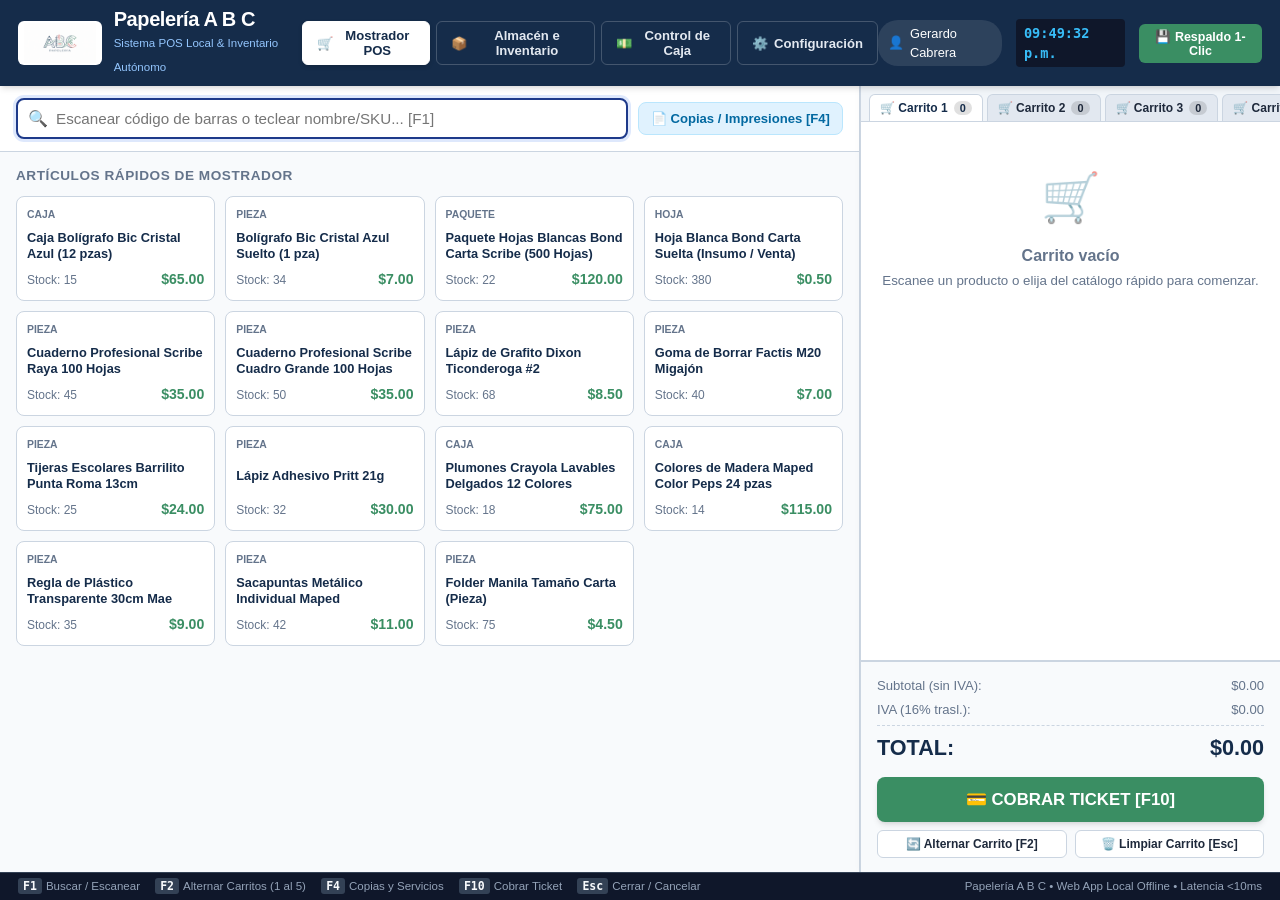
<file: 03/index.html>
<!DOCTYPE html>
<html lang="es">
<head>
    <meta charset="UTF-8">
    <meta name="viewport" content="width=device-width, initial-scale=1.0">
    <title>Papelería A B C — Sistema POS Local Autónomo</title>
    <link rel="stylesheet" href="css/styles.css">
    <link rel="shortcut icon" href="assets/img/LOGO.jpg" type="image/jpeg">
</head>
<body>

    <!-- ENCABEZADO SUPERIOR INSTITUCIONAL -->
    <header class="app-header">
        <div class="brand-section">
            <img src="assets/img/LOGO.jpg" alt="Logotipo Papelería A B C" class="brand-logo-img">
            <div class="brand-text">
                <h1>Papelería A B C</h1>
                <span class="brand-tagline">Sistema POS Local & Inventario Autónomo</span>
            </div>
        </div>

        <nav class="header-center-nav">
            <button class="nav-tab-btn active" data-tab="tab-pos">
                <span>🛒</span> Mostrador POS
            </button>
            <button class="nav-tab-btn" data-tab="tab-inventario">
                <span>📦</span> Almacén e Inventario
            </button>
            <button class="nav-tab-btn" data-tab="tab-caja">
                <span>💵</span> Control de Caja
            </button>
            <button class="nav-tab-btn" data-tab="tab-configuracion">
                <span>⚙️</span> Configuración
            </button>
        </nav>

        <div class="header-right-meta">
            <div class="meta-chip">
                <span>👤</span>
                <span id="header-user-display">Gerardo Cabrera</span>
            </div>
            <div class="live-clock-badge" id="live-clock">12:00:00</div>
            <button class="btn-header-backup" id="btn-export-backup" title="Exportar respaldo instantáneo en 1 Clic (RNF-06)">
                💾 Respaldo 1-Clic
            </button>
        </div>
    </header>

    <!-- ÁREA DE VISTA PRINCIPAL (SPA) -->
    <main class="app-main-viewport">

        <!-- ================= 1. PESTAÑA MOSTRADOR POS ================= -->
        <section id="tab-pos" class="app-tab-section active">
            <div class="pos-workspace-grid">
                
                <!-- Columna Izquierda: Búsqueda y Catálogo Rápido -->
                <div class="pos-left-panel">
                    <div class="pos-search-header-bar">
                        <div class="search-input-wrapper" id="barcode-search-container">
                            <span class="search-icon-inside">🔍</span>
                            <input type="text" id="barcode-search-input" placeholder="Escanear código de barras o teclear nombre/SKU... [F1]" autofocus autocomplete="off">
                            <div class="search-dropdown" id="search-dropdown-results"></div>
                        </div>
                        <button class="btn-fast-service" onclick="window.POS_MODULE.openCopiasModal()">
                            📄 Copias / Impresiones [F4]
                        </button>
                    </div>

                    <div class="pos-quick-catalog-area">
                        <div class="catalog-section-title">Artículos Rápidos de Mostrador</div>
                        <div class="quick-products-grid" id="quick-products-grid">
                            <!-- Inyectado dinámicamente por pos.js -->
                        </div>
                    </div>
                </div>

                <!-- Columna Derecha: Pestañas de 5 Carritos y Ticket Activo -->
                <div class="pos-right-ticket-panel">
                    <div class="cart-tabs-bar" id="cart-tabs-container">
                        <!-- Inyectado dinámicamente por pos.js (5 carritos) -->
                    </div>

                    <div class="cart-items-scrollable">
                        <div id="cart-empty-state" class="cart-empty-placeholder">
                            <div class="empty-icon">🛒</div>
                            <p><b>Carrito vacío</b></p>
                            <small>Escanee un producto o elija del catálogo rápido para comenzar.</small>
                        </div>

                        <div id="cart-table-wrapper" style="display: none;">
                            <table class="cart-table">
                                <thead>
                                    <tr>
                                        <th>Artículo</th>
                                        <th class="text-center" style="width: 85px;">Cant.</th>
                                        <th class="text-right" style="width: 70px;">P.U.</th>
                                        <th class="text-right" style="width: 75px;">Subtotal</th>
                                        <th class="text-center" style="width: 35px;"></th>
                                    </tr>
                                </thead>
                                <tbody id="cart-items-tbody">
                                    <!-- Inyectado dinámicamente por pos.js -->
                                </tbody>
                            </table>
                        </div>
                    </div>

                    <!-- Pie de Cobro y Totales -->
                    <div class="pos-checkout-footer">
                        <div class="totals-breakdown">
                            <div class="totals-row">
                                <span>Subtotal (sin IVA):</span>
                                <span id="calc-subtotal">$0.00</span>
                            </div>
                            <div class="totals-row">
                                <span>IVA (16% trasl.):</span>
                                <span id="calc-iva">$0.00</span>
                            </div>
                            <div class="totals-row main-total-row">
                                <span>TOTAL:</span>
                                <span id="calc-total">$0.00</span>
                            </div>
                        </div>

                        <button class="btn-checkout-action" onclick="window.POS_MODULE.openCheckoutModal()">
                            💳 COBRAR TICKET [F10]
                        </button>

                        <div class="checkout-aux-actions">
                            <button class="btn-aux" onclick="window.POS_MODULE.cycleNextCart()">
                                🔄 Alternar Carrito [F2]
                            </button>
                            <button class="btn-aux" onclick="window.POS_MODULE.clearActiveCart()">
                                🗑️ Limpiar Carrito [Esc]
                            </button>
                        </div>
                    </div>

                </div>

            </div>
        </section>

        <!-- ================= 2. PESTAÑA ALMACÉN E INVENTARIO ================= -->
        <section id="tab-inventario" class="app-tab-section">
            <div class="inventory-container">
                <div class="inv-toolbar">
                    <div class="inv-filters">
                        <input type="text" id="inv-search-input" placeholder="Filtrar por nombre, SKU o código de barras...">
                        <select id="inv-category-filter">
                            <option value="">Todas las Categorías</option>
                            <option value="1">Escolar y Escritura</option>
                            <option value="2">Papeles y Cuadernos</option>
                            <option value="3">Manualidades y Adhesivos</option>
                            <option value="4">Oficina y Archivo</option>
                            <option value="5">Servicios de Copiado</option>
                        </select>
                    </div>
                    <button class="btn-fast-service" onclick="window.INVENTORY_MODULE.openKardexModal()">
                        📜 Auditoría de Kardex (RF-07)
                    </button>
                </div>

                <div class="inv-table-wrapper">
                    <table class="inv-table">
                        <thead>
                            <tr>
                                <th style="width: 140px;">Código de Barras</th>
                                <th>Artículo / SKU</th>
                                <th>Categoría</th>
                                <th class="text-right" style="width: 100px;">Costo</th>
                                <th class="text-right" style="width: 100px;">Precio Venta</th>
                                <th class="text-center" style="width: 130px;">Stock Actual</th>
                                <th class="text-center" style="width: 150px;">Acciones</th>
                            </tr>
                        </thead>
                        <tbody id="inventory-table-tbody">
                            <!-- Inyectado dinámicamente por inventory.js -->
                        </tbody>
                    </table>
                </div>
            </div>
        </section>

        <!-- ================= 3. PESTAÑA CONTROL DE CAJA ================= -->
        <section id="tab-caja" class="app-tab-section">
            <div class="inventory-container" style="max-width: 900px; margin: 0 auto; width: 100%;">
                <h2 style="font-size: 1.2rem; color: var(--color-primary); margin-bottom: 12px;">Control de Turnos y Balance de Caja (RF-08)</h2>
                
                <div style="display: grid; grid-template-columns: repeat(3, 1fr); gap: 14px; margin-bottom: 20px;">
                    <div style="background: #f8fafc; border: 1px solid var(--color-border); border-radius: 8px; padding: 14px;">
                        <small style="color: var(--color-slate-light); font-weight: bold;">ESTADO DEL TURNO</small>
                        <div id="cash-shift-status" style="font-size: 1.1rem; font-weight: 800; color: var(--color-emerald); margin-top: 4px;">ABIERTO</div>
                        <small style="color: var(--color-slate-light);">Cajero: <span id="cash-cashier-name">Gerardo Cabrera</span></small>
                    </div>
                    <div style="background: #f8fafc; border: 1px solid var(--color-border); border-radius: 8px; padding: 14px;">
                        <small style="color: var(--color-slate-light); font-weight: bold;">FONDO INICIAL DE APERTURA</small>
                        <div id="cash-initial-fund" style="font-size: 1.1rem; font-weight: 800; color: var(--color-primary); margin-top: 4px;">$500.00</div>
                        <small style="color: var(--color-slate-light);">Apertura: <span id="cash-open-date">Hoy</span></small>
                    </div>
                    <div style="background: #f8fafc; border: 1px solid var(--color-border); border-radius: 8px; padding: 14px;">
                        <small style="color: var(--color-slate-light); font-weight: bold;">VENTAS EN EFECTIVO</small>
                        <div id="cash-sales-cash" style="font-size: 1.1rem; font-weight: 800; color: var(--color-emerald); margin-top: 4px;">$0.00</div>
                        <small style="color: var(--color-slate-light);">Tarjetas: <span id="cash-sales-card">$0.00</span></small>
                    </div>
                </div>

                <div style="background: #ffffff; border: 2px solid var(--color-border); border-radius: 10px; padding: 20px;">
                    <h3 style="font-size: 1rem; color: var(--color-primary); margin-bottom: 10px;">Arqueo y Cierre de Jornada</h3>
                    <div style="display: flex; justify-content: space-between; align-items: center; margin-bottom: 14px; font-size: 0.9rem;">
                        <span>Efectivo Total Esperado en Cajón:</span>
                        <b id="cash-expected-drawer" style="font-size: 1.2rem; color: var(--color-primary);">$500.00</b>
                    </div>
                    <div style="margin-bottom: 14px;">
                        <label style="display: block; font-size: 0.82rem; font-weight: 600; margin-bottom: 4px;">Efectivo Físico Contado en Caja:</label>
                        <input type="number" id="input-arqueo-contado" step="0.5" placeholder="Ingrese monto contado..." style="width: 100%; padding: 10px; border: 2px solid var(--color-border); border-radius: 6px; font-size: 1.1rem; font-weight: bold;" oninput="window.CASH_MODULE.calcularArqueoCierre()">
                    </div>
                    <div style="display: flex; justify-content: space-between; align-items: center; margin-bottom: 18px; font-size: 0.9rem;">
                        <span>Diferencia de Caja:</span>
                        <b id="arqueo-diferencia-display" style="font-size: 1rem; color: var(--color-slate-light);">$0.00</b>
                    </div>
                    <button class="btn-checkout-action" style="background: var(--color-primary);" onclick="window.CASH_MODULE.cerrarTurnoCaja()">
                        🔒 Registrar Corte y Cerrar Turno
                    </button>
                </div>
            </div>
        </section>

        <!-- ================= 4. PESTAÑA CONFIGURACIÓN Y RESPALDOS ================= -->
        <section id="tab-configuracion" class="app-tab-section">
            <div class="inventory-container" style="max-width: 800px; margin: 0 auto; width: 100%;">
                <h2 style="font-size: 1.2rem; color: var(--color-primary); margin-bottom: 14px;">Configuración de "Papelería A B C"</h2>
                
                <div style="background: #f8fafc; border: 1px solid var(--color-border); border-radius: 8px; padding: 18px; margin-bottom: 18px;">
                    <h3 style="font-size: 0.95rem; color: var(--color-primary); margin-bottom: 10px;">Datos Institucionales del Negocio</h3>
                    <table style="width: 100%; font-size: 0.85rem; border-collapse: collapse;">
                        <tr><td style="padding: 6px 0; color: var(--color-slate-light); width: 180px;">Nombre Comercial:</td><td><b id="cfg-nombre-comercial">Papelería A B C</b></td></tr>
                        <tr><td style="padding: 6px 0; color: var(--color-slate-light);">RFC:</td><td><code id="cfg-rfc">PABC261005ABC</code></td></tr>
                        <tr><td style="padding: 6px 0; color: var(--color-slate-light);">Dirección:</td><td id="cfg-direccion">Av. Tecnológico #120, Col. Centro</td></tr>
                        <tr><td style="padding: 6px 0; color: var(--color-slate-light);">Teléfono:</td><td id="cfg-telefono">442-123-4567</td></tr>
                        <tr><td style="padding: 6px 0; color: var(--color-slate-light);">Leyenda de Ticket:</td><td id="cfg-leyenda">¡Gracias por su compra en Papelería A B C!</td></tr>
                    </table>
                </div>

                <div style="background: #f8fafc; border: 1px solid var(--color-border); border-radius: 8px; padding: 18px;">
                    <h3 style="font-size: 0.95rem; color: var(--color-primary); margin-bottom: 6px;">Persistencia Local Offline (IndexedDB)</h3>
                    <p style="font-size: 0.8rem; color: var(--color-slate-light); margin-bottom: 14px;">
                        Base de datos: <code>PapeleriaABC_POS_DB</code>. Operación 100% offline sin servidores externos (RNF-02) con latencia menor a 10ms (RNF-01).
                    </p>
                    <button class="btn-fast-service" onclick="document.getElementById('btn-export-backup').click()">
                        📥 Descargar Respaldo JSON Completo
                    </button>
                </div>
            </div>
        </section>

    </main>

    <!-- BARRA INFERIOR DE ATAJOS DE TECLADO (RNF-05) -->
    <footer class="shortcuts-footer-bar">
        <div>
            <span><span class="shortcut-badge">F1</span>Buscar / Escanear</span>
            <span style="margin-left: 12px;"><span class="shortcut-badge">F2</span>Alternar Carritos (1 al 5)</span>
            <span style="margin-left: 12px;"><span class="shortcut-badge">F4</span>Copias y Servicios</span>
            <span style="margin-left: 12px;"><span class="shortcut-badge">F10</span>Cobrar Ticket</span>
            <span style="margin-left: 12px;"><span class="shortcut-badge">Esc</span>Cerrar / Cancelar</span>
        </div>
        <div>
            <span>Papelería A B C • Web App Local Offline • Latencia &lt;10ms</span>
        </div>
    </footer>

    <!-- ================= MODAL COBRO (CHECKOUT) ================= -->
    <div id="modal-checkout" class="modal-overlay">
        <div class="modal-card">
            <div class="modal-header">
                <h3>Cobro de Venta — Papelería A B C</h3>
                <button class="btn-close-modal" onclick="window.POS_MODULE.closeAllModals()">✕</button>
            </div>
            <div class="modal-body">
                <div style="text-align: center; margin-bottom: 16px;">
                    <small style="color: var(--color-slate-light); font-weight: bold;">TOTAL A COBRAR</small>
                    <div id="modal-checkout-total" style="font-size: 2rem; font-weight: 900; color: var(--color-primary);">$0.00</div>
                </div>

                <div style="margin-bottom: 12px;">
                    <label style="display: block; font-size: 0.8rem; font-weight: 700; margin-bottom: 4px;">Método de Pago:</label>
                    <select id="checkout-metodo-pago" style="width: 100%; padding: 8px; border: 1px solid var(--color-border); border-radius: 6px;">
                        <option value="EFECTIVO">Efectivo</option>
                        <option value="TARJETA">Tarjeta de Débito / Crédito</option>
                        <option value="TRANSFERENCIA">Transferencia SPEI</option>
                    </select>
                </div>

                <div style="margin-bottom: 12px;">
                    <label style="display: block; font-size: 0.8rem; font-weight: 700; margin-bottom: 4px;">Efectivo Recibido:</label>
                    <input type="number" id="checkout-efectivo-recibido" step="0.5" style="width: 100%; padding: 10px; border: 2px solid var(--color-primary); border-radius: 6px; font-size: 1.2rem; font-weight: bold;" oninput="window.POS_MODULE.calcularCambio()">
                </div>

                <div style="display: flex; justify-content: space-between; align-items: center; padding: 10px; background: #f8fafc; border-radius: 6px; font-size: 0.95rem;">
                    <span>Cambio a Devolver:</span>
                    <b id="checkout-cambio-devuelto" style="font-size: 1.3rem; color: var(--color-emerald);">$0.00</b>
                </div>
            </div>
            <div class="modal-footer">
                <button class="btn-aux" onclick="window.POS_MODULE.closeAllModals()">Cancelar</button>
                <button class="btn-checkout-action" id="btn-confirmar-cobro" style="width: auto; padding: 8px 18px;" onclick="window.POS_MODULE.confirmarVenta()">
                    ✓ Confirmar y Emitir Ticket
                </button>
            </div>
        </div>
    </div>

    <!-- ================= MODAL VISTA PREVIA TICKET TÉRMICO (RF-04) ================= -->
    <div id="modal-ticket-preview" class="modal-overlay">
        <div class="modal-card" style="max-width: 400px;">
            <div class="modal-header">
                <h3>Comprobante Térmico (80mm)</h3>
                <button class="btn-close-modal" onclick="window.POS_MODULE.closeAllModals()">✕</button>
            </div>
            <div class="modal-body" style="background: #f1f5f9;">
                <div id="ticket-render-zone">
                    <!-- Inyectado por pos.js -->
                </div>
            </div>
            <div class="modal-footer">
                <button class="btn-aux" onclick="window.POS_MODULE.closeAllModals()">Cerrar</button>
                <button class="btn-checkout-action" id="btn-imprimir-ticket-modal" style="width: auto; padding: 8px 16px;">
                    🖨️ Imprimir Ticket
                </button>
            </div>
        </div>
    </div>

    <!-- ================= MODAL DESGLOSE DE CAJA A PIEZA (RF-05) ================= -->
    <div id="modal-unbox" class="modal-overlay">
        <div class="modal-card">
            <div class="modal-header">
                <h3>Desglose de Empaque a Piezas Sueltas (RF-05)</h3>
                <button class="btn-close-modal" onclick="window.POS_MODULE.closeAllModals()">✕</button>
            </div>
            <div class="modal-body">
                <p style="font-size: 0.85rem; color: var(--color-slate-light); margin-bottom: 12px;">
                    Convierta empaques cerrados de mayorista en existencias individuales para venta al menudeo en mostrador.
                </p>
                <div style="background: #f8fafc; border: 1px solid var(--color-border); border-radius: 6px; padding: 12px; margin-bottom: 12px;">
                    <div><b>Empaque:</b> <span id="unbox-package-name">Caja</span></div>
                    <div><b>Stock actual de empaques:</b> <span id="unbox-current-stock" style="font-weight: bold; color: var(--color-primary);">0</span></div>
                    <div id="unbox-conversion-preview" style="color: var(--color-emerald); font-size: 0.85rem; margin-top: 4px;"></div>
                </div>
                <div>
                    <label style="display: block; font-size: 0.8rem; font-weight: 700; margin-bottom: 4px;">Cantidad de cajas/paquetes a desglosar:</label>
                    <input type="number" id="unbox-qty-input" min="1" value="1" style="width: 100%; padding: 8px; border: 1px solid var(--color-border); border-radius: 6px; font-weight: bold;">
                </div>
            </div>
            <div class="modal-footer">
                <button class="btn-aux" onclick="window.POS_MODULE.closeAllModals()">Cancelar</button>
                <button class="btn-checkout-action" style="width: auto; padding: 8px 16px; background: #b45309;" onclick="window.INVENTORY_MODULE.confirmarDesglose()">
                    📦 Ejecutar Desglose en Kardex
                </button>
            </div>
        </div>
    </div>

    <!-- ================= MODAL SERVICIOS RÁPIDOS DE COPIADO (RF-03) ================= -->
    <div id="modal-servicios-copias" class="modal-overlay">
        <div class="modal-card">
            <div class="modal-header">
                <h3>Cobro Rápido de Copias y Servicios (RF-03)</h3>
                <button class="btn-close-modal" onclick="window.POS_MODULE.closeAllModals()">✕</button>
            </div>
            <div class="modal-body">
                <p style="font-size: 0.8rem; color: var(--color-slate-light); margin-bottom: 12px;">
                    Al cobrar, el sistema deducirá automáticamente del inventario las hojas bond y micas consumidas.
                </p>
                <div style="display: flex; justify-content: space-between; align-items: center; margin-bottom: 10px;">
                    <div>
                        <b>Copia B/N Carta</b> ($1.50)
                        <br/><small class="text-muted">Deduce 1 hoja bond de stock</small>
                    </div>
                    <input type="number" id="input-cant-copias-bn" min="0" placeholder="0" style="width: 80px; padding: 6px; border: 1px solid var(--color-border); border-radius: 6px; text-align: center; font-weight: bold;">
                </div>
                <div style="display: flex; justify-content: space-between; align-items: center; margin-bottom: 10px;">
                    <div>
                        <b>Impresión Láser Color</b> ($6.00)
                        <br/><small class="text-muted">Deduce 1 hoja bond de stock</small>
                    </div>
                    <input type="number" id="input-cant-copias-color" min="0" placeholder="0" style="width: 80px; padding: 6px; border: 1px solid var(--color-border); border-radius: 6px; text-align: center; font-weight: bold;">
                </div>
                <div style="display: flex; justify-content: space-between; align-items: center;">
                    <div>
                        <b>Enmicado Térmico Carta</b> ($18.00)
                        <br/><small class="text-muted">Deduce 1 mica térmica de stock</small>
                    </div>
                    <input type="number" id="input-cant-enmicados" min="0" placeholder="0" style="width: 80px; padding: 6px; border: 1px solid var(--color-border); border-radius: 6px; text-align: center; font-weight: bold;">
                </div>
            </div>
            <div class="modal-footer">
                <button class="btn-aux" onclick="window.POS_MODULE.closeAllModals()">Cancelar</button>
                <button class="btn-checkout-action" style="width: auto; padding: 8px 16px;" onclick="window.POS_MODULE.agregarServiciosAlCarrito()">
                    + Agregar al Carrito Activo
                </button>
            </div>
        </div>
    </div>

    <!-- ================= MODAL AUDITORÍA KARDEX (RF-07) ================= -->
    <div id="modal-kardex" class="modal-overlay">
        <div class="modal-card" style="max-width: 800px;">
            <div class="modal-header">
                <h3>Libro de Movimientos Kardex (RF-07) — Papelería A B C</h3>
                <button class="btn-close-modal" onclick="window.POS_MODULE.closeAllModals()">✕</button>
            </div>
            <div class="modal-body" style="padding: 0;">
                <div style="max-height: 400px; overflow-y: auto;">
                    <table class="inv-table">
                        <thead>
                            <tr>
                                <th style="width: 110px;">Fecha</th>
                                <th>Artículo</th>
                                <th>Movimiento</th>
                                <th class="text-center" style="width: 65px;">Cant.</th>
                                <th class="text-center" style="width: 65px;">Ant.</th>
                                <th class="text-center" style="width: 65px;">Post.</th>
                                <th>Referencia</th>
                            </tr>
                        </thead>
                        <tbody id="kardex-table-tbody">
                            <!-- Inyectado dinámicamente por inventory.js -->
                        </tbody>
                    </table>
                </div>
            </div>
            <div class="modal-footer">
                <button class="btn-aux" onclick="window.POS_MODULE.closeAllModals()">Cerrar</button>
            </div>
        </div>
    </div>

    <!-- CONTENEDOR FLOTANTE DE NOTIFICACIONES TOAST -->
    <div id="toast-container"></div>

    <!-- SCRIPTS MODULARES -->
    <script src="js/db.js"></script>
    <script src="js/pos.js"></script>
    <script src="js/inventory.js"></script>
    <script src="js/cash.js"></script>
    <script src="js/app.js"></script>
</body>
</html>
</file>
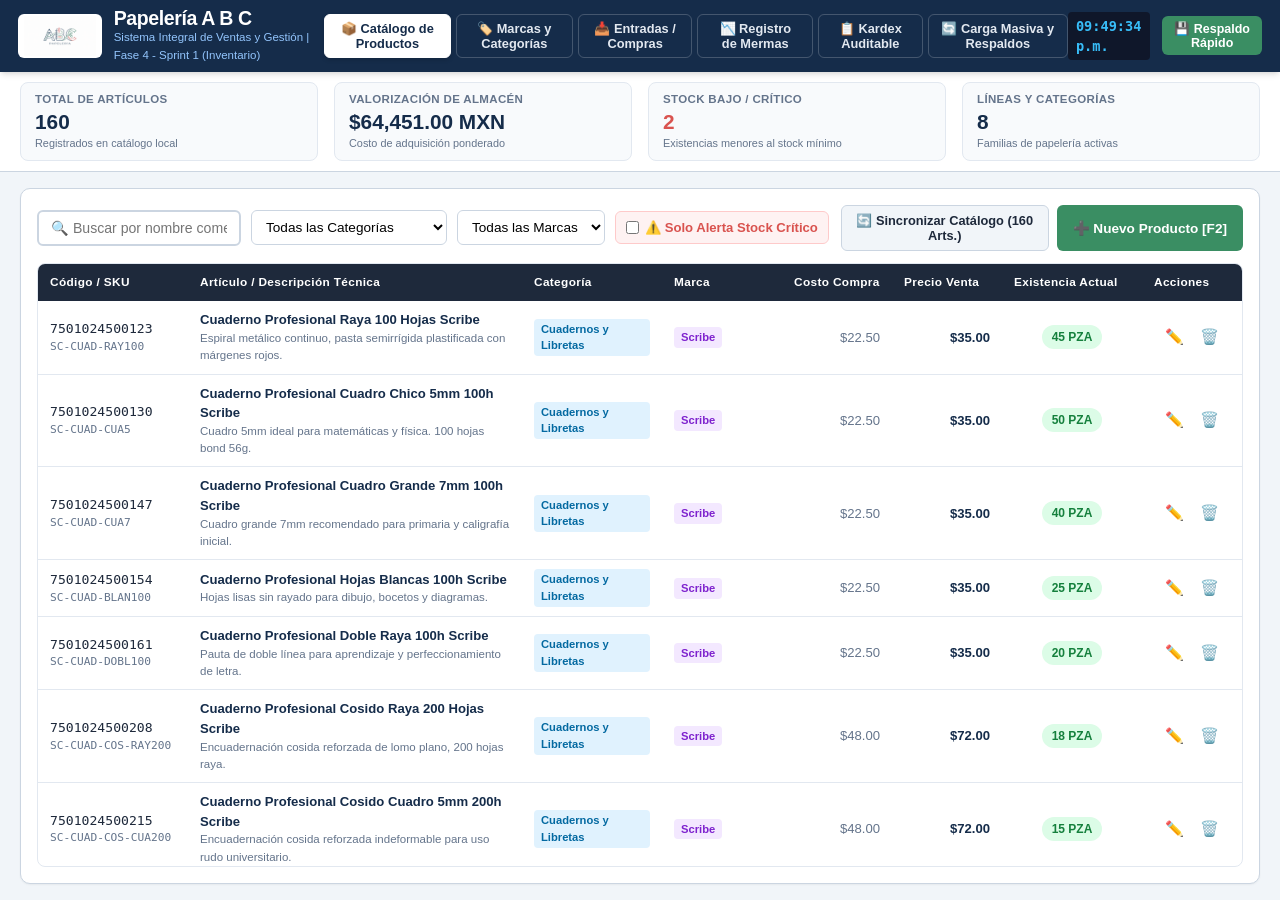
<file: 04/index.html>
<!DOCTYPE html>
<html lang="es">
<head>
    <meta charset="UTF-8">
    <meta name="viewport" content="width=device-width, initial-scale=1.0">
    <title>Papelería A B C - Módulo de Inventario | Fase 4 (Sprint 1)</title>
    <link rel="icon" type="image/jpeg" href="LOGO.jpg">
    <link rel="stylesheet" href="css/styles.css">
</head>
<body>

    <!-- ================= ENCABEZADO SUPERIOR ================= -->
    <header class="app-header">
        <div class="brand-section">
            <img src="LOGO.jpg" alt="Logotipo Papelería A B C" class="brand-logo-img">
            <div class="brand-text">
                <h1>Papelería A B C</h1>
                <div class="brand-tagline">Sistema Integral de Ventas y Gestión | Fase 4 - Sprint 1 (Inventario)</div>
            </div>
        </div>

        <nav class="header-center-nav">
            <button class="nav-tab-btn active" data-tab="tab-catalogo">📦 Catálogo de Productos</button>
            <button class="nav-tab-btn" data-tab="tab-marcas-categorias">🏷️ Marcas y Categorías</button>
            <button class="nav-tab-btn" data-tab="tab-entradas">📥 Entradas / Compras</button>
            <button class="nav-tab-btn" data-tab="tab-mermas">📉 Registro de Mermas</button>
            <button class="nav-tab-btn" data-tab="tab-kardex">📋 Kardex Auditable</button>
            <button class="nav-tab-btn" data-tab="tab-import-export">🔄 Carga Masiva y Respaldos</button>
        </nav>

        <div class="header-right-meta">
            <span id="live-clock" class="live-clock-badge">--:--:--</span>
            <button class="btn-header-action" onclick="window.IMPORT_EXPORT_MODULE.exportarRespaldoJSON()" title="Exportar copia completa de seguridad en formato JSON (RNF-06)">
                💾 Respaldo Rápido
            </button>
        </div>
    </header>

    <!-- ================= DASHBOARD DE KPIS SUPERIOR ================= -->
    <section class="dashboard-kpi-bar">
        <div class="kpi-card">
            <span class="kpi-title">Total de Artículos</span>
            <span class="kpi-value" id="stat-total-products">0</span>
            <span class="kpi-subtext">Registrados en catálogo local</span>
        </div>
        <div class="kpi-card">
            <span class="kpi-title">Valorización de Almacén</span>
            <span class="kpi-value" id="stat-total-value">$0.00 MXN</span>
            <span class="kpi-subtext">Costo de adquisición ponderado</span>
        </div>
        <div class="kpi-card alert-kpi">
            <span class="kpi-title">Stock Bajo / Crítico</span>
            <span class="kpi-value" id="stat-low-stock-count">0</span>
            <span class="kpi-subtext">Existencias menores al stock mínimo</span>
        </div>
        <div class="kpi-card">
            <span class="kpi-title">Líneas y Categorías</span>
            <span class="kpi-value" id="stat-total-categories">0</span>
            <span class="kpi-subtext">Familias de papelería activas</span>
        </div>
    </section>

    <!-- ================= CONTENEDOR PRINCIPAL MULTI-PESTAÑA (SPA) ================= -->
    <main class="app-main-viewport">

        <!-- PESTAÑA 1: CATÁLOGO DE PRODUCTOS -->
        <section id="tab-catalogo" class="app-tab-section active">
            <div class="inventory-panel-container">
                <div class="inventory-toolbar">
                    <div class="search-filters-group">
                        <input type="text" id="catalog-search-input" class="input-search-field" placeholder="🔍 Buscar por nombre comercial, código de barras o SKU... [F1]">
                        <select id="catalog-category-filter" class="select-filter-field">
                            <option value="">Todas las Categorías</option>
                        </select>
                        <select id="catalog-brand-filter" class="select-filter-field">
                            <option value="">Todas las Marcas</option>
                        </select>
                        <label class="checkbox-filter-label">
                            <input type="checkbox" id="catalog-low-stock-only"> ⚠️ Solo Alerta Stock Crítico
                        </label>
                    </div>
                    <div style="display: flex; gap: 8px;">
                        <button class="btn-secondary" style="padding: 7px 12px; font-size: 0.8rem; font-weight: 600; background: #f1f5f9; border: 1px solid #cbd5e1; border-radius: 6px; cursor: pointer;" onclick="if(window.recargarCatalogoCompleto160){window.recargarCatalogoCompleto160(true).then(()=>{window.INVENTORY_MODULE.reloadCatalogTable();window.INVENTORY_MODULE.showToast('¡Catálogo oficial de 160 artículos restablecido!','success');});}" title="Sincroniza y asegura los 160 productos base en la base de datos">
                            🔄 Sincronizar Catálogo (160 Arts.)
                        </button>
                        <button class="btn-primary-action" onclick="window.INVENTORY_MODULE.openProductModal()">
                            ➕ Nuevo Producto [F2]
                        </button>
                    </div>
                </div>

                <div class="table-responsive-box">
                    <table class="data-table-custom" id="products-table">
                        <thead>
                            <tr>
                                <th style="width: 150px;">Código / SKU</th>
                                <th>Artículo / Descripción Técnica</th>
                                <th style="width: 140px;">Categoría</th>
                                <th style="width: 120px;">Marca</th>
                                <th style="width: 110px;" class="text-right">Costo Compra</th>
                                <th style="width: 110px;" class="text-right">Precio Venta</th>
                                <th style="width: 140px;" class="text-center">Existencia Actual</th>
                                <th style="width: 100px;" class="text-center">Acciones</th>
                            </tr>
                        </thead>
                        <tbody id="products-table-tbody">
                            <!-- Inserción dinámica por inventory.js -->
                        </tbody>
                    </table>
                    <div id="products-empty-state" style="display: none; padding: 40px; text-align: center; color: #64748b;">
                        <h3>No se encontraron artículos con los criterios seleccionados.</h3>
                        <p>Intente modificar el término de búsqueda o limpiar los filtros.</p>
                    </div>
                </div>
            </div>
        </section>

        <!-- PESTAÑA 2: MARCAS Y CATEGORÍAS -->
        <section id="tab-marcas-categorias" class="app-tab-section">
            <div style="display: grid; grid-template-columns: 1fr 1fr; gap: 20px; height: 100%;">
                
                <!-- Subpanel Marcas -->
                <div class="inventory-panel-container">
                    <div class="inventory-toolbar">
                        <div>
                            <h3 style="color: var(--color-primary); font-size: 1rem; font-weight: 800;">Marcas Homologadas</h3>
                            <p style="font-size: 0.75rem; color: var(--color-slate-light);">Proveedores directos y fabricantes oficiales de Papelería A B C</p>
                        </div>
                        <button class="btn-primary-action" onclick="window.MASTERS_MODULE.openMarcaModal()">
                            ➕ Nueva Marca
                        </button>
                    </div>
                    <div class="table-responsive-box">
                        <table class="data-table-custom">
                            <thead>
                                <tr>
                                    <th>Marca</th>
                                    <th>Origen / País</th>
                                    <th>Descripción Comercial</th>
                                    <th class="text-center" style="width: 70px;">Acción</th>
                                </tr>
                            </thead>
                            <tbody id="marcas-table-tbody">
                                <!-- Inserción dinámica por catalog_masters.js -->
                            </tbody>
                        </table>
                    </div>
                </div>

                <!-- Subpanel Categorías -->
                <div class="inventory-panel-container">
                    <div class="inventory-toolbar">
                        <div>
                            <h3 style="color: var(--color-primary); font-size: 1rem; font-weight: 800;">Categorías y Familias</h3>
                            <p style="font-size: 0.75rem; color: var(--color-slate-light);">Agrupación lógica para reportes, catálogo y punto de venta</p>
                        </div>
                        <button class="btn-primary-action" onclick="window.MASTERS_MODULE.openCategoriaModal()">
                            ➕ Nueva Categoría
                        </button>
                    </div>
                    <div class="table-responsive-box">
                        <table class="data-table-custom">
                            <thead>
                                <tr>
                                    <th>Categoría / Familia</th>
                                    <th>Alcance y Definición</th>
                                    <th class="text-center" style="width: 70px;">Acción</th>
                                </tr>
                            </thead>
                            <tbody id="categorias-table-tbody">
                                <!-- Inserción dinámica por catalog_masters.js -->
                            </tbody>
                        </table>
                    </div>
                </div>

            </div>
        </section>

        <!-- PESTAÑA 3: ENTRADAS / COMPRAS -->
        <section id="tab-entradas" class="app-tab-section">
            <div class="form-card-container">
                <h2 class="form-header-title">📥 Registro de Entrada de Mercancía / Reabastecimiento</h2>
                <p class="form-header-desc">
                    Ingrese las compras recibidas de proveedores mayoristas para actualizar existencias y asentar el costo contable en el Kardex auditable de Papelería A B C.
                </p>

                <form id="form-entrada-mercancia" onsubmit="window.MOVEMENTS_MODULE.handleEntradaFormSubmit(event)">
                    <div class="form-group-field">
                        <label for="entrada-producto-select">Artículo a Ingresar *</label>
                        <select id="entrada-producto-select" class="form-control-select" onchange="window.MOVEMENTS_MODULE.onEntradaProductChange()" required>
                            <option value="">-- Seleccionar Artículo --</option>
                        </select>
                    </div>

                    <div class="form-grid-2col">
                        <div class="form-group-field">
                            <label for="entrada-cantidad">Cantidad Recibida (<span id="entrada-unidad-display">piezas</span>) *</label>
                            <input type="number" id="entrada-cantidad" class="form-control-input" step="1" min="1" placeholder="Ej. 50" oninput="window.MOVEMENTS_MODULE.calcularSubtotalEntrada()" required>
                        </div>
                        <div class="form-group-field">
                            <label for="entrada-costo-unitario">Costo Unitario de Compra ($ MXN) *</label>
                            <input type="number" id="entrada-costo-unitario" class="form-control-input" step="0.01" min="0" placeholder="0.00" oninput="window.MOVEMENTS_MODULE.calcularSubtotalEntrada()" required>
                        </div>
                    </div>

                    <div class="form-grid-2col">
                        <div class="form-group-field">
                            <label for="entrada-proveedor-select">Proveedor Mayorista / Fabricante</label>
                            <select id="entrada-proveedor-select" class="form-control-select">
                                <option value="">-- Seleccionar Proveedor --</option>
                            </select>
                        </div>
                        <div class="form-group-field">
                            <label for="entrada-folio-factura">Folio de Factura / Remisión de Entrega</label>
                            <input type="text" id="entrada-folio-factura" class="form-control-input" placeholder="Ej. FAC-2026-9812">
                        </div>
                    </div>

                    <div class="subtotal-calc-box">
                        <span style="font-size: 0.88rem; font-weight: 700; color: var(--color-slate-dark);">Inversión Total de la Entrada:</span>
                        <span id="entrada-subtotal-display" style="font-size: 1.25rem; font-weight: 800; color: var(--color-emerald);">$0.00 MXN</span>
                    </div>

                    <div style="display: flex; justify-content: flex-end; gap: 10px; margin-top: 15px;">
                        <button type="button" class="btn-secondary" onclick="document.getElementById('form-entrada-mercancia').reset()">Limpiar Formulario</button>
                        <button type="submit" class="btn-primary-action" style="padding: 10px 22px;">📥 Confirmar y Asentar Entrada en Kardex</button>
                    </div>
                </form>
            </div>
        </section>

        <!-- PESTAÑA 4: MERMAS Y BAJAS -->
        <section id="tab-mermas" class="app-tab-section">
            <div class="form-card-container">
                <h2 class="form-header-title" style="color: var(--color-red);">📉 Registro y Control de Mermas / Bajas de Inventario</h2>
                <p class="form-header-desc">
                    Desincorpore del inventario aquellos artículos defectuosos de origen, mercancía maltratada por manipulación en mostrador, o mermas operativas con trazabilidad legal y justificación obligatoria (RF-04).
                </p>

                <form id="form-merma" onsubmit="window.MOVEMENTS_MODULE.handleMermaFormSubmit(event)">
                    <div class="form-group-field">
                        <label for="merma-producto-select">Artículo Dañado / A Desincorporar *</label>
                        <select id="merma-producto-select" class="form-control-select" onchange="window.MOVEMENTS_MODULE.onMermaProductChange()" required>
                            <option value="">-- Seleccionar Artículo --</option>
                        </select>
                        <small style="color: var(--color-slate-light); margin-top: 4px; display: block;">
                            Stock Actual Disponible para Baja: <strong id="merma-stock-disponible" style="color: var(--color-primary);">0</strong>
                        </small>
                    </div>

                    <div class="form-grid-2col">
                        <div class="form-group-field">
                            <label for="merma-cantidad">Cantidad a Desincorporar *</label>
                            <input type="number" id="merma-cantidad" class="form-control-input" step="1" min="1" placeholder="Ej. 2" required>
                        </div>
                        <div class="form-group-field">
                            <label for="merma-motivo-select">Motivo Operativo de la Baja *</label>
                            <select id="merma-motivo-select" class="form-control-select" required>
                                <option value="">-- Seleccionar Motivo --</option>
                                <option value="Daño por manipulación o exhibición">Daño físico / rotura en exhibición</option>
                                <option value="Defecto de fábrica o tinta seca">Defecto de fabricación / tinta seca</option>
                                <option value="Caducidad de adhesivo / pegamento">Caducidad / deterioro de pegamentos</option>
                                <option value="Diferencia en auditoría física">Ajuste por faltante en conteo físico</option>
                                <option value="Uso interno operativo de papelería">Consumo interno administrativo de la tienda</option>
                            </select>
                        </div>
                    </div>

                    <div class="form-group-field">
                        <label for="merma-justificacion">Justificación y Evidencia del Incidente *</label>
                        <textarea id="merma-justificacion" class="form-control-textarea" rows="3" placeholder="Detalle las causas del daño (ej. Cuaderno mojado por fuga de lluvia en anaquel 2; Bolígrafo con barril estrellado sin uso)." required></textarea>
                    </div>

                    <div class="form-group-field">
                        <label for="merma-responsable">Responsable de Autorización / Turno *</label>
                        <input type="text" id="merma-responsable" class="form-control-input" value="Gerardo Cabrera Morales (Líder Técnico & Almacén)" required>
                    </div>

                    <div style="display: flex; justify-content: flex-end; gap: 10px; margin-top: 15px;">
                        <button type="button" class="btn-secondary" onclick="document.getElementById('form-merma').reset()">Cancelar</button>
                        <button type="submit" class="btn-primary-action" style="background: var(--color-red); padding: 10px 22px;">📉 Asentar Merma en Kardex</button>
                    </div>
                </form>
            </div>
        </section>

        <!-- PESTAÑA 5: HISTORIAL KARDEX AUDITABLE -->
        <section id="tab-kardex" class="app-tab-section">
            <div class="inventory-panel-container">
                <div class="inventory-toolbar">
                    <div>
                        <h2 class="form-header-title" style="margin-bottom: 2px;">📋 Kardex y Libro Mayor de Movimientos de Inventario</h2>
                        <p style="font-size: 0.78rem; color: var(--color-slate-light);">Auditoría inmutable de todas las transacciones: compras, ventas, mermas y ajustes (RF-07)</p>
                    </div>
                    <div style="display: flex; gap: 10px; align-items: center;">
                        <select id="kardex-producto-filter" class="select-filter-field" style="max-width: 260px;">
                            <option value="">Todos los Productos</option>
                        </select>
                        <select id="kardex-tipo-filter" class="select-filter-field">
                            <option value="">Todos los Tipos</option>
                            <option value="ENTRADA_COMPRA">Entrada por Compra</option>
                            <option value="MERMA_BAJA">Merma / Baja</option>
                            <option value="VENTA_MOSTRADOR">Venta Mostrador</option>
                            <option value="INVENTARIO_INICIAL">Inventario Inicial</option>
                        </select>
                        <button class="btn-secondary" onclick="window.MOVEMENTS_MODULE.reloadKardexTable()">🔄 Actualizar</button>
                    </div>
                </div>

                <div class="table-responsive-box">
                    <table class="data-table-custom">
                        <thead>
                            <tr>
                                <th style="width: 140px;">Fecha y Hora</th>
                                <th>Artículo</th>
                                <th style="width: 140px;">Tipo Transacción</th>
                                <th style="width: 90px;" class="text-center">Cantidad</th>
                                <th style="width: 90px;" class="text-center">Stock Previo</th>
                                <th style="width: 100px;" class="text-center">Stock Resultante</th>
                                <th>Referencia / Comprobante / Motivo</th>
                            </tr>
                        </thead>
                        <tbody id="kardex-full-tbody">
                            <!-- Inserción dinámica por stock_movements.js -->
                        </tbody>
                    </table>
                </div>
            </div>
        </section>

        <!-- PESTAÑA 6: CARGA MASIVA Y RESPALDOS -->
        <section id="tab-import-export" class="app-tab-section">
            <div style="display: grid; grid-template-columns: 1fr 1fr; gap: 20px; max-width: 1100px; margin: 0 auto; width: 100%;">
                
                <!-- Tarjeta Exportación e Importación CSV -->
                <div class="inventory-panel-container">
                    <h3 class="form-header-title">📊 Intercambio de Catálogo en CSV / Excel</h3>
                    <p class="form-header-desc">
                        Descargue el catálogo de Papelería A B C para realizar auditorías en Excel o cargue por lote cientos de nuevos artículos sin digitación manual individual.
                    </p>

                    <div style="display: flex; flex-direction: column; gap: 14px; margin-top: 10px;">
                        <button class="btn-primary-action" style="justify-content: center; padding: 12px;" onclick="window.IMPORT_EXPORT_MODULE.exportarCatalogoCSV()">
                            📥 Exportar Catálogo Actual (.CSV)
                        </button>
                        <button class="btn-secondary" style="padding: 10px;" onclick="window.IMPORT_EXPORT_MODULE.descargarPlantillaCSV()">
                            📄 Descargar Plantilla Modelo (.CSV)
                        </button>

                        <hr style="border: none; border-top: 1px solid var(--color-border-subtle); margin: 6px 0;">

                        <div class="form-group-field">
                            <label for="input-csv-file">Subir Archivo CSV con Nuevos Productos:</label>
                            <input type="file" id="input-csv-file" accept=".csv" class="form-control-input" onchange="window.IMPORT_EXPORT_MODULE.handleCSVFileInput(event)">
                        </div>
                    </div>
                </div>

                <!-- Tarjeta Respaldo Total de Base de Datos JSON (1-Clic) -->
                <div class="inventory-panel-container">
                    <h3 class="form-header-title">💾 Respaldo y Recuperación Local (RNF-06)</h3>
                    <p class="form-header-desc">
                        Copia de seguridad snapshot de la base de datos IndexedDB completa (productos, marcas, categorías, proveedores, entradas, mermas y kardex). Cumple con la política de tolerancia a fallos offline.
                    </p>

                    <div style="display: flex; flex-direction: column; gap: 14px; margin-top: 10px;">
                        <div style="background: #eff6ff; border: 1px solid #bfdbfe; border-radius: 8px; padding: 14px; font-size: 0.8rem; color: #1e40af;">
                            ℹ️ <b>Seguridad de Datos Local:</b> Todo el almacenamiento reside en el motor IndexedDB de su navegador web. Generar respaldos periódicos previene pérdidas por limpieza accidental de cookies.
                        </div>

                        <button class="btn-primary-action" style="background: var(--color-primary); justify-content: center; padding: 12px;" onclick="window.IMPORT_EXPORT_MODULE.exportarRespaldoJSON()">
                            💾 Generar Respaldo Total en 1-Clic (.JSON)
                        </button>
                    </div>
                </div>

                <!-- Tarjeta SQL / SQLite 3 Oficial -->
                <div class="inventory-panel-container" style="grid-column: span 2; margin-top: 10px;">
                    <h3 class="form-header-title">🗄️ Base de Datos Relacional SQL (SQLite 3 Oficial)</h3>
                    <p class="form-header-desc">
                        Base de datos relacional normalizada en Tercera Forma Normal (3FN). Aloja los 160 artículos reales, 8 categorías, 12 marcas, Kardex inmutable y control de turnos. Compatible con SQLiteStudio, DBeaver, Python y navegadores web.
                    </p>
                    <div style="display: flex; gap: 10px; margin-top: 10px; flex-wrap: wrap;">
                        <button class="btn-primary-action" style="background: #0f766e; padding: 9px 16px;" onclick="window.POS_DB.exportarSQL()">
                            📥 Descargar Script SQL Completo (.SQL)
                        </button>
                        <a href="database/papeleria_pos.db" download class="btn-secondary" style="padding: 9px 16px; text-decoration: none; display: inline-flex; align-items: center; gap: 6px; font-weight: 600;">
                            💾 Descargar Archivo SQLite 3 (.DB)
                        </a>
                        <button class="btn-secondary" style="padding: 9px 16px;" onclick="window.recargarCatalogoCompleto160(true).then(()=>{window.INVENTORY_MODULE.reloadCatalogTable();window.INVENTORY_MODULE.showToast('¡Catálogo de 160 artículos restablecido en motor SQL!','success');})">
                            🔄 Restablecer 160 Artículos en Motor Local
                        </button>
                    </div>
                </div>

            </div>
        </section>

    </main>

    <!-- ================= MODAL: ALTA Y EDICIÓN DE PRODUCTO ================= -->
    <div id="modal-product-form" class="modal-overlay">
        <div class="modal-dialog-box">
            <div class="modal-dialog-header">
                <h3 id="modal-product-title">Nuevo Artículo para Papelería A B C</h3>
                <button type="button" class="btn-modal-close" data-action="close" onclick="window.closeAllModals()" title="Cerrar (Esc)">&times;</button>
            </div>
            <form id="form-product" onsubmit="window.INVENTORY_MODULE.handleProductFormSubmit(event)">
                <div class="modal-dialog-body">
                    <input type="hidden" id="prod-id">

                    <div class="form-grid-2col">
                        <div class="form-group-field">
                            <label for="prod-barcode">Código de Barras (EAN-13 / Personalizado) *</label>
                            <div style="display: flex; gap: 6px;">
                                <input type="text" id="prod-barcode" class="form-control-input font-mono" placeholder="750..." required>
                                <button type="button" class="btn-secondary" title="Generar código de barras sugerido" onclick="window.INVENTORY_MODULE.generateBarcodeEAN13()">⚡</button>
                            </div>
                        </div>
                        <div class="form-group-field">
                            <label for="prod-sku">Clave SKU Interna *</label>
                            <input type="text" id="prod-sku" class="form-control-input font-mono" placeholder="Ej. SC-CUAD-01" required>
                        </div>
                    </div>

                    <div class="form-group-field">
                        <label for="prod-nombre">Nombre Comercial del Producto *</label>
                        <input type="text" id="prod-nombre" class="form-control-input font-bold" placeholder="Ej. Cuaderno Profesional Raya 100 Hojas Scribe" required>
                    </div>

                    <div class="form-grid-2col">
                        <div class="form-group-field">
                            <label for="prod-categoria">Categoría / Familia *</label>
                            <select id="prod-categoria" class="form-control-select" required>
                                <option value="">-- Seleccionar Categoría --</option>
                            </select>
                        </div>
                        <div class="form-group-field">
                            <label for="prod-marca">Marca Oficial *</label>
                            <select id="prod-marca" class="form-control-select" required>
                                <option value="">-- Seleccionar Marca --</option>
                            </select>
                        </div>
                    </div>

                    <div class="form-grid-2col">
                        <div class="form-group-field">
                            <label for="prod-unidad">Unidad de Medida *</label>
                            <select id="prod-unidad" class="form-control-select" required>
                                <option value="">-- Seleccionar Unidad --</option>
                            </select>
                        </div>
                        <div class="form-group-field">
                            <label for="prod-precio-compra">Costo de Compra ($ MXN) *</label>
                            <input type="number" id="prod-precio-compra" class="form-control-input" step="0.01" min="0" placeholder="0.00" required>
                        </div>
                    </div>

                    <div class="form-grid-2col">
                        <div class="form-group-field">
                            <label for="prod-precio-menudeo">Precio Venta Menudeo ($ MXN) *</label>
                            <input type="number" id="prod-precio-menudeo" class="form-control-input font-bold" step="0.01" min="0.01" placeholder="0.00" required>
                        </div>
                        <div class="form-group-field">
                            <label for="prod-precio-mayoreo">Precio Venta Mayoreo ($ MXN)</label>
                            <input type="number" id="prod-precio-mayoreo" class="form-control-input" step="0.01" min="0" placeholder="Opcional">
                        </div>
                    </div>

                    <div class="form-grid-2col">
                        <div class="form-group-field">
                            <label for="prod-stock-actual">Stock Inicial / Existencia Actual *</label>
                            <input type="number" id="prod-stock-actual" class="form-control-input" step="1" min="0" value="10" required>
                        </div>
                        <div class="form-group-field">
                            <label for="prod-stock-minimo">Stock Mínimo (Alerta de Reorden) *</label>
                            <input type="number" id="prod-stock-minimo" class="form-control-input" step="1" min="0" value="3" required>
                        </div>
                    </div>

                    <div class="form-grid-2col" style="margin-top: 6px;">
                        <label class="checkbox-filter-label" style="background: none; border: none; padding: 0; color: var(--color-slate-dark);">
                            <input type="checkbox" id="prod-es-servicio"> 📄 Es servicio / copia (No descuenta stock)
                        </label>
                        <label class="checkbox-filter-label" style="background: none; border: none; padding: 0; color: var(--color-slate-dark);">
                            <input type="checkbox" id="prod-permite-desglose"> 📦 Permite desglose de caja a piezas
                        </label>
                    </div>

                    <div class="form-group-field" style="margin-top: 10px;">
                        <label for="prod-descripcion">Descripción Adicional / Especificaciones</label>
                        <textarea id="prod-descripcion" class="form-control-textarea" rows="2" placeholder="Detalles de color, medidas, presentación..."></textarea>
                    </div>
                </div>

                <div class="modal-dialog-footer">
                    <button type="button" class="btn-secondary" data-action="close" onclick="window.closeAllModals()">Cancelar</button>
                    <button type="submit" class="btn-primary-action">Guardar en Base de Datos</button>
                </div>
            </form>
        </div>
    </div>

    <!-- ================= MODAL: ALTA Y EDICIÓN DE MARCA ================= -->
    <div id="modal-marca-form" class="modal-overlay">
        <div class="modal-dialog-box" style="max-width: 480px;">
            <div class="modal-dialog-header">
                <h3 id="modal-marca-title">Nueva Marca</h3>
                <button type="button" class="btn-modal-close" data-action="close" onclick="window.closeAllModals()" title="Cerrar (Esc)">&times;</button>
            </div>
            <form id="form-marca" onsubmit="window.MASTERS_MODULE.handleMarcaFormSubmit(event)">
                <div class="modal-dialog-body">
                    <input type="hidden" id="marca-id">
                    <div class="form-group-field">
                        <label for="marca-nombre">Nombre de la Marca *</label>
                        <input type="text" id="marca-nombre" class="form-control-input font-bold" placeholder="Ej. Faber-Castell" required>
                    </div>
                    <div class="form-group-field">
                        <label for="marca-pais">País de Origen / Sede</label>
                        <input type="text" id="marca-pais" class="form-control-input" placeholder="Ej. Alemania">
                    </div>
                    <div class="form-group-field">
                        <label for="marca-descripcion">Descripción / Notas Comerciales</label>
                        <textarea id="marca-descripcion" class="form-control-textarea" rows="2" placeholder="Garantía, catálogo escolar, distribuidores autorizados..."></textarea>
                    </div>
                </div>
                <div class="modal-dialog-footer">
                    <button type="button" class="btn-secondary" data-action="close" onclick="window.closeAllModals()">Cancelar</button>
                    <button type="submit" class="btn-primary-action">Guardar Marca</button>
                </div>
            </form>
        </div>
    </div>

    <!-- ================= MODAL: ALTA Y EDICIÓN DE CATEGORÍA ================= -->
    <div id="modal-categoria-form" class="modal-overlay">
        <div class="modal-dialog-box" style="max-width: 480px;">
            <div class="modal-dialog-header">
                <h3 id="modal-categoria-title">Nueva Categoría</h3>
                <button type="button" class="btn-modal-close" data-action="close" onclick="window.closeAllModals()" title="Cerrar (Esc)">&times;</button>
            </div>
            <form id="form-categoria" onsubmit="window.MASTERS_MODULE.handleCategoriaFormSubmit(event)">
                <div class="modal-dialog-body">
                    <input type="hidden" id="cat-id">
                    <div class="form-group-field">
                        <label for="cat-nombre">Nombre de la Categoría *</label>
                        <input type="text" id="cat-nombre" class="form-control-input font-bold" placeholder="Ej. Papeles y Cartulinas" required>
                    </div>
                    <div class="form-group-field">
                        <label for="cat-descripcion">Descripción del Alcance</label>
                        <textarea id="cat-descripcion" class="form-control-textarea" rows="2" placeholder="Hojas bond, cartulinas bristol, papel lustre, crepé..."></textarea>
                    </div>
                </div>
                <div class="modal-dialog-footer">
                    <button type="button" class="btn-secondary" data-action="close" onclick="window.closeAllModals()">Cancelar</button>
                    <button type="submit" class="btn-primary-action">Guardar Categoría</button>
                </div>
            </form>
        </div>
    </div>

    <!-- Contenedor flotante de notificaciones Toast -->
    <div id="toast-container"></div>

    <!-- Scripts de la arquitectura POS Papelería A B C -->
    <script src="js/db.js"></script>
    <script src="js/inventory.js"></script>
    <script src="js/catalog_masters.js"></script>
    <script src="js/stock_movements.js"></script>
    <script src="js/import_export.js"></script>
    <script src="js/app.js"></script>
</body>
</html>
</file>
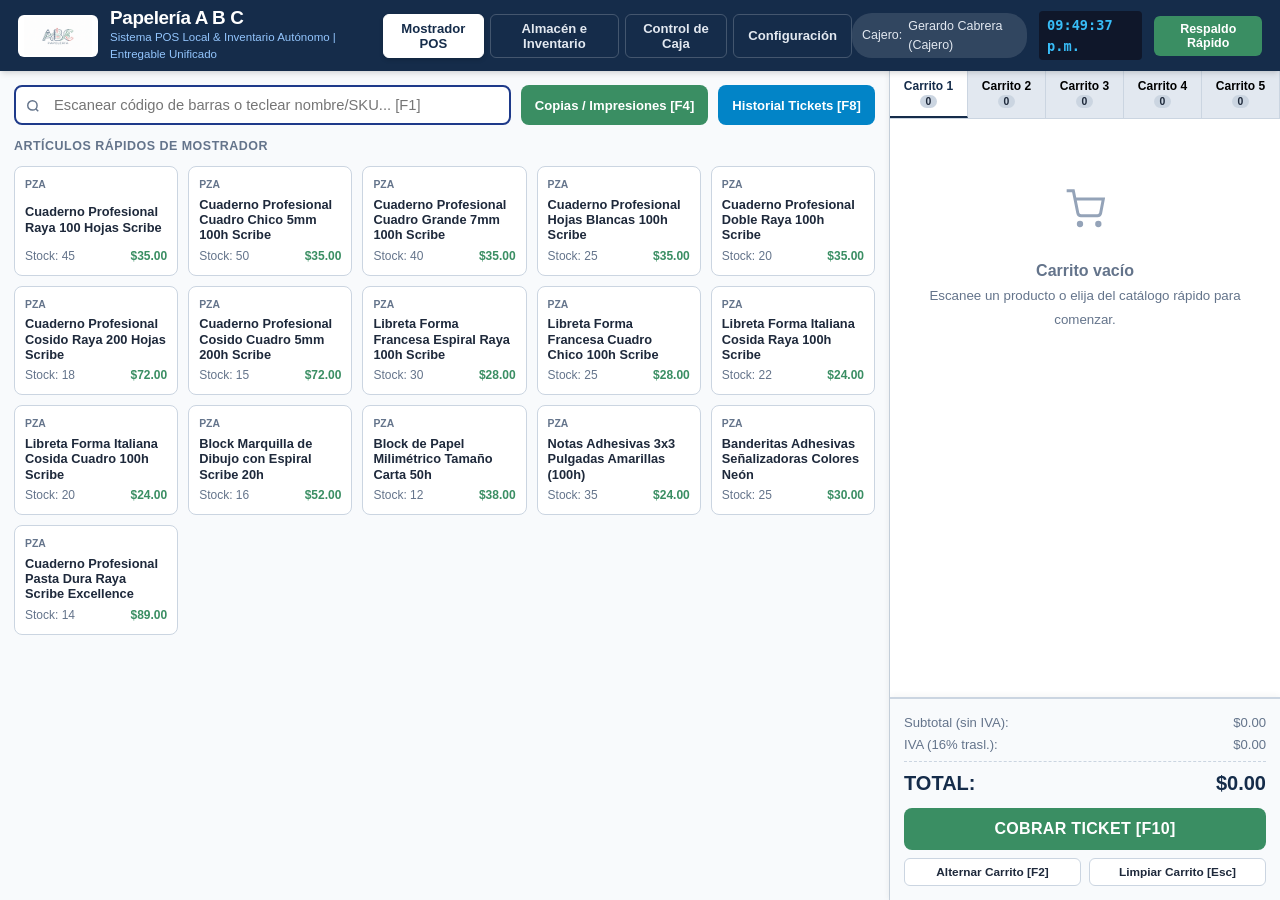
<file: 05/index.html>
<!DOCTYPE html>
<html lang="es">
<head>
    <meta charset="UTF-8">
    <meta name="viewport" content="width=device-width, initial-scale=1.0">
    <title>Papelería A B C — Sistema POS & Gestión Integral</title>
    <link rel="icon" type="image/jpeg" href="LOGO.jpg">
    <link rel="stylesheet" href="css/styles.css">
</head>
<body>

    <!-- ================= 1. ENCABEZADO SUPERIOR INSTITUCIONAL ================= -->
    <header class="app-header">
        <div class="brand-section">
            <img src="LOGO.jpg" alt="Logotipo Papelería A B C" class="brand-logo-img">
            <div class="brand-text">
                <h1>Papelería A B C</h1>
                <div class="brand-tagline">Sistema POS Local & Inventario Autónomo | Entregable Unificado</div>
            </div>
        </div>

        <!-- Pestañas Maestras de Navegación del Sistema -->
        <nav class="header-center-nav">
            <button class="nav-tab-btn active" data-tab="tab-pos">
                Mostrador POS
            </button>
            <button class="nav-tab-btn" data-tab="tab-inventario">
                Almacén e Inventario
            </button>
            <button class="nav-tab-btn" data-tab="tab-caja">
                Control de Caja
            </button>
            <button class="nav-tab-btn" data-tab="tab-configuracion">
                Configuración
            </button>
        </nav>

        <div class="header-right-meta">
            <div class="meta-chip">
                <span>Cajero:</span>
                <span>Gerardo Cabrera (Cajero)</span>
            </div>
            <div class="live-clock-badge" id="live-clock">12:00:00</div>
            <button class="btn-header-backup" onclick="window.IMPORT_EXPORT_MODULE.exportarRespaldoJSON()" title="Exportar respaldo instantáneo en 1 Clic (RNF-06)">
                Respaldo Rápido
            </button>
        </div>
    </header>

    <!-- ================= 2. VIEWPORT PRINCIPAL SPA ================= -->
    <main class="app-main-viewport">

        <!-- ================= PESTAÑA 1: MOSTRADOR POS ================= -->
        <section id="tab-pos" class="app-tab-section active">
            <div class="pos-workspace-grid">
                
                <!-- Columna Izquierda: Búsqueda y Catálogo Rápido -->
                <div class="pos-left-panel">
                    <div class="pos-search-header-bar">
                        <div class="search-input-wrapper" id="barcode-search-container">
                            <span class="search-icon-inside"><svg width="14" height="14" viewBox="0 0 24 24" fill="none" stroke="currentColor" stroke-width="2.5" style="vertical-align: middle;"><circle cx="11" cy="11" r="8"></circle><line x1="21" y1="21" x2="16.65" y2="16.65"></line></svg></span>
                            <input type="text" id="barcode-search-input" placeholder="Escanear código de barras o teclear nombre/SKU... [F1]" autofocus autocomplete="off">
                            <div class="search-dropdown" id="search-dropdown-results"></div>
                        </div>
                        <button class="btn-fast-service" onclick="window.POS_MODULE.openCopiasModal()" title="Copias b/n, color y enmicados [F4]">
                            Copias / Impresiones [F4]
                        </button>
                        <button class="btn-fast-service" style="background: #0284c7; color: white; border-color: #0284c7;" onclick="window.POS_MODULE.abrirHistorialTickets()" title="Consultar ventas y reimprimir tickets [F8]">
                            Historial Tickets [F8]
                        </button>
                    </div>

                    <div class="pos-quick-catalog-area">
                        <div class="catalog-section-title">Artículos Rápidos de Mostrador</div>
                        <div class="quick-products-grid" id="quick-products-grid">
                            <!-- Inyectado dinámicamente por pos.js -->
                        </div>
                    </div>
                </div>

                <!-- Columna Derecha: Pestañas de 5 Carritos y Ticket Activo -->
                <div class="pos-right-ticket-panel">
                    <div class="cart-tabs-bar" id="cart-tabs-container">
                        <!-- Inyectado dinámicamente por pos.js (5 carritos) -->
                    </div>

                    <div class="cart-items-scrollable">
                        <div id="cart-empty-state" class="cart-empty-placeholder">
                            <div class="empty-icon"><svg width="40" height="40" viewBox="0 0 24 24" fill="none" stroke="#94a3b8" stroke-width="1.8" style="margin-bottom: 6px;"><circle cx="9" cy="21" r="1"></circle><circle cx="20" cy="21" r="1"></circle><path d="M1 1h4l2.68 13.39a2 2 0 0 0 2 1.61h9.72a2 2 0 0 0 2-1.61L23 6H6"></path></svg></div>
                            <p><b>Carrito vacío</b></p>
                            <small>Escanee un producto o elija del catálogo rápido para comenzar.</small>
                        </div>

                        <div id="cart-table-wrapper" style="display: none;">
                            <table class="cart-table">
                                <thead>
                                    <tr>
                                        <th>Artículo</th>
                                        <th class="text-center" style="width: 85px;">Cant.</th>
                                        <th class="text-right" style="width: 70px;">P.U.</th>
                                        <th class="text-right" style="width: 75px;">Subtotal</th>
                                        <th class="text-center" style="width: 35px;"></th>
                                    </tr>
                                </thead>
                                <tbody id="cart-items-tbody">
                                    <!-- Inyectado dinámicamente por pos.js -->
                                </tbody>
                            </table>
                        </div>
                    </div>

                    <!-- Pie de Cobro y Totales -->
                    <div class="pos-checkout-footer">
                        <div class="totals-breakdown">
                            <div class="totals-row" id="row-discount" style="display: none; color: #d9534f; font-weight: 700;">
                                <span>Descuento aplicado:</span>
                                <span id="calc-descuento">-$0.00</span>
                            </div>
                            <div class="totals-row">
                                <span>Subtotal (sin IVA):</span>
                                <span id="calc-subtotal">$0.00</span>
                            </div>
                            <div class="totals-row">
                                <span>IVA (16% trasl.):</span>
                                <span id="calc-iva">$0.00</span>
                            </div>
                            <div class="totals-row main-total-row">
                                <span>TOTAL:</span>
                                <span id="calc-total">$0.00</span>
                            </div>
                        </div>

                        <button class="btn-checkout-action" onclick="window.POS_MODULE.openCheckoutModal()">
                            COBRAR TICKET [F10]
                        </button>

                        <div class="checkout-aux-actions">
                            <button class="btn-aux" onclick="window.POS_MODULE.cycleNextCart()">
                                Alternar Carrito [F2]
                            </button>
                            <button class="btn-aux" onclick="window.POS_MODULE.clearActiveCart()">
                                Limpiar Carrito [Esc]
                            </button>
                        </div>
                    </div>

                </div>

            </div>
        </section>

        <!-- ================= PESTAÑA 2: ALMACÉN E INVENTARIO (Fase 4 Completa) ================= -->
        <section id="tab-inventario" class="app-tab-section">
            <div class="inventory-workspace-container">
                
                <!-- KPI Bar Superior de Almacén -->
                <div class="dashboard-kpi-bar">
                    <div class="kpi-card">
                        <span class="kpi-title">Total Artículos</span>
                        <span class="kpi-value" id="stat-total-products">0</span>
                        <span class="kpi-subtext">Catálogo activo</span>
                    </div>
                    <div class="kpi-card">
                        <span class="kpi-title">Valorización Almacén</span>
                        <span class="kpi-value" id="stat-total-value">$0.00 MXN</span>
                        <span class="kpi-subtext">Costo adquisición</span>
                    </div>
                    <div class="kpi-card alert-kpi">
                        <span class="kpi-title">Stock Crítico</span>
                        <span class="kpi-value" id="stat-low-stock-count">0</span>
                        <span class="kpi-subtext">Alerta de reorden</span>
                    </div>
                    <div class="kpi-card">
                        <span class="kpi-title">Familias / Líneas</span>
                        <span class="kpi-value" id="stat-total-categories">0</span>
                        <span class="kpi-subtext">Categorías activas</span>
                    </div>
                </div>

                <!-- Barra de Sub-pestañas de Inventario -->
                <nav class="inventory-subtabs-bar">
                    <button class="subtab-btn active" data-subtab="subtab-inv-catalogo">Catálogo y Existencias</button>
                    <button class="subtab-btn" data-subtab="subtab-inv-masters">Marcas y Categorías</button>
                    <button class="subtab-btn" data-subtab="subtab-inv-entradas">Entradas / Reabastecimiento</button>
                    <button class="subtab-btn" data-subtab="subtab-inv-mermas">Control de Mermas</button>
                    <button class="subtab-btn" data-subtab="subtab-inv-kardex">Kardex Auditable</button>
                    <button class="subtab-btn" data-subtab="subtab-inv-import-export">Carga Masiva y Respaldos</button>
                </nav>

                <!-- Sub-pestaña 2.1: Catálogo de Productos -->
                <div id="subtab-inv-catalogo" class="inventory-subtab-pane active">
                    <div class="inventory-panel-container">
                        <div class="inventory-toolbar">
                            <div class="search-filters-group">
                                <input type="text" id="catalog-search-input" class="input-search-field" placeholder=" Buscar por nombre comercial, código de barras o SKU... [F1]">
                                <select id="catalog-category-filter" class="select-filter-field">
                                    <option value="">Todas las Categorías</option>
                                </select>
                                <select id="catalog-brand-filter" class="select-filter-field">
                                    <option value="">Todas las Marcas</option>
                                </select>
                                <label class="checkbox-filter-label">
                                    <input type="checkbox" id="catalog-low-stock-only"> Solo Alerta Stock Crítico
                                </label>
                            </div>
                            <div style="display: flex; gap: 8px;">
                                <button class="btn-secondary" style="padding: 7px 12px; font-size: 0.8rem; font-weight: 600; background: #f1f5f9; border: 1px solid #cbd5e1; border-radius: 6px; cursor: pointer;" onclick="if(window.recargarCatalogoCompleto160){window.recargarCatalogoCompleto160(true).then(()=>{window.INVENTORY_MODULE.reloadCatalogTable();window.INVENTORY_MODULE.showToast('¡Catálogo oficial de 160 artículos restablecido!','success');});}" title="Sincroniza y asegura los 160 productos base en la base de datos">
                                    Sincronizar Catálogo (160 Arts.)
                                </button>
                                <button class="btn-primary-action" onclick="window.INVENTORY_MODULE.openProductModal()">
                                    Nuevo Producto [F2]
                                </button>
                            </div>
                        </div>

                        <div class="table-responsive-box">
                            <table class="data-table-custom" id="products-table">
                                <thead>
                                    <tr>
                                        <th style="width: 140px;">Código / SKU</th>
                                        <th>Artículo / Descripción Técnica</th>
                                        <th style="width: 140px;">Categoría</th>
                                        <th style="width: 110px;">Marca</th>
                                        <th style="width: 100px;" class="text-right">Costo</th>
                                        <th style="width: 100px;" class="text-right">Venta</th>
                                        <th style="width: 130px;" class="text-center">Existencia</th>
                                        <th style="width: 90px;" class="text-center">Acciones</th>
                                    </tr>
                                </thead>
                                <tbody id="products-table-tbody">
                                    <!-- Inyección dinámica por inventory.js -->
                                </tbody>
                            </table>
                            <div id="products-empty-state" style="display: none; padding: 40px; text-align: center; color: #64748b;">
                                <h3>No se encontraron artículos con los criterios seleccionados.</h3>
                                <p>Intente modificar el término de búsqueda o limpiar los filtros.</p>
                            </div>
                        </div>
                    </div>
                </div>

                <!-- Sub-pestaña 2.2: Marcas y Categorías -->
                <div id="subtab-inv-masters" class="inventory-subtab-pane">
                    <div style="display: grid; grid-template-columns: 1fr 1fr; gap: 16px; height: 100%;">
                        <!-- Panel Marcas -->
                        <div class="inventory-panel-container">
                            <div class="inventory-toolbar">
                                <div>
                                    <h3 style="color: var(--color-primary); font-size: 0.95rem; font-weight: 800;">Marcas Homologadas (12 Marcas)</h3>
                                    <p style="font-size: 0.72rem; color: var(--color-slate-light);">Proveedores directos y fabricantes oficiales de Papelería A B C</p>
                                </div>
                                <button class="btn-primary-action" onclick="window.MASTERS_MODULE.openMarcaModal()">
                                    Nueva Marca
                                </button>
                            </div>
                            <div class="table-responsive-box">
                                <table class="data-table-custom">
                                    <thead>
                                        <tr>
                                            <th>Marca</th>
                                            <th>Origen</th>
                                            <th>Descripción</th>
                                            <th class="text-center" style="width: 60px;">Acción</th>
                                        </tr>
                                    </thead>
                                    <tbody id="marcas-table-tbody"></tbody>
                                </table>
                            </div>
                        </div>

                        <!-- Panel Categorías -->
                        <div class="inventory-panel-container">
                            <div class="inventory-toolbar">
                                <div>
                                    <h3 style="color: var(--color-primary); font-size: 0.95rem; font-weight: 800;">Categorías y Familias (8 Categorías)</h3>
                                    <p style="font-size: 0.72rem; color: var(--color-slate-light);">Agrupación lógica para reportes, catálogo y mostrador POS</p>
                                </div>
                                <button class="btn-primary-action" onclick="window.MASTERS_MODULE.openCategoriaModal()">
                                    Nueva Categoría
                                </button>
                            </div>
                            <div class="table-responsive-box">
                                <table class="data-table-custom">
                                    <thead>
                                        <tr>
                                            <th>Categoría</th>
                                            <th>Alcance y Definición</th>
                                            <th class="text-center" style="width: 60px;">Acción</th>
                                        </tr>
                                    </thead>
                                    <tbody id="categorias-table-tbody"></tbody>
                                </table>
                            </div>
                        </div>
                    </div>
                </div>

                <!-- Sub-pestaña 2.3: Entradas / Reabastecimiento -->
                <div id="subtab-inv-entradas" class="inventory-subtab-pane">
                    <div class="form-card-container">
                        <h2 class="form-header-title">Registro de Entrada de Mercancía / Reabastecimiento</h2>
                        <p class="form-header-desc">
                            Ingrese las compras recibidas de proveedores mayoristas para actualizar existencias y asentar el costo contable en el Kardex auditable.
                        </p>

                        <form id="form-entrada-mercancia" onsubmit="window.MOVEMENTS_MODULE.handleEntradaFormSubmit(event)">
                            <div class="form-group-field">
                                <label for="entrada-producto-select">Artículo a Ingresar *</label>
                                <select id="entrada-producto-select" class="form-control-select" onchange="window.MOVEMENTS_MODULE.onEntradaProductChange()" required>
                                    <option value="">-- Seleccionar Artículo --</option>
                                </select>
                            </div>

                            <div class="form-grid-2col">
                                <div class="form-group-field">
                                    <label for="entrada-cantidad">Cantidad Recibida (<span id="entrada-unidad-display">piezas</span>) *</label>
                                    <input type="number" id="entrada-cantidad" class="form-control-input" step="1" min="1" placeholder="Ej. 50" oninput="window.MOVEMENTS_MODULE.calcularSubtotalEntrada()" required>
                                </div>
                                <div class="form-group-field">
                                    <label for="entrada-costo-unitario">Costo Unitario de Compra ($ MXN) *</label>
                                    <input type="number" id="entrada-costo-unitario" class="form-control-input" step="0.01" min="0" placeholder="0.00" oninput="window.MOVEMENTS_MODULE.calcularSubtotalEntrada()" required>
                                </div>
                            </div>

                            <div class="form-grid-2col">
                                <div class="form-group-field">
                                    <label for="entrada-proveedor-select">Proveedor Mayorista / Fabricante</label>
                                    <select id="entrada-proveedor-select" class="form-control-select">
                                        <option value="">-- Seleccionar Proveedor --</option>
                                    </select>
                                </div>
                                <div class="form-group-field">
                                    <label for="entrada-folio-factura">Folio de Factura / Remisión de Entrega</label>
                                    <input type="text" id="entrada-folio-factura" class="form-control-input" placeholder="Ej. FAC-2026-9812">
                                </div>
                            </div>

                            <div class="subtotal-calc-box">
                                <span style="font-size: 0.85rem; font-weight: 700; color: var(--color-slate-dark);">Inversión Total de la Entrada:</span>
                                <span id="entrada-subtotal-display" style="font-size: 1.2rem; font-weight: 800; color: var(--color-emerald);">$0.00 MXN</span>
                            </div>

                            <div style="display: flex; justify-content: flex-end; gap: 10px;">
                                <button type="button" class="btn-secondary" onclick="document.getElementById('form-entrada-mercancia').reset()">Limpiar Formulario</button>
                                <button type="submit" class="btn-primary-action" style="padding: 9px 20px;">Confirmar y Asentar Entrada en Kardex</button>
                            </div>
                        </form>
                    </div>
                </div>

                <!-- Sub-pestaña 2.4: Control de Mermas y Bajas -->
                <div id="subtab-inv-mermas" class="inventory-subtab-pane">
                    <div class="form-card-container">
                        <h2 class="form-header-title" style="color: var(--color-red);">Registro y Control de Mermas / Bajas de Inventario</h2>
                        <p class="form-header-desc">
                            Desincorpore del inventario aquellos artículos defectuosos de origen, mercancía maltratada por manipulación o mermas con justificación obligatoria (RF-04).
                        </p>

                        <form id="form-merma" onsubmit="window.MOVEMENTS_MODULE.handleMermaFormSubmit(event)">
                            <div class="form-group-field">
                                <label for="merma-producto-select">Artículo Dañado / A Desincorporar *</label>
                                <select id="merma-producto-select" class="form-control-select" onchange="window.MOVEMENTS_MODULE.onMermaProductChange()" required>
                                    <option value="">-- Seleccionar Artículo --</option>
                                </select>
                                <small style="color: var(--color-slate-light); margin-top: 3px; display: block;">
                                    Stock Actual Disponible para Baja: <strong id="merma-stock-disponible" style="color: var(--color-primary);">0</strong>
                                </small>
                            </div>

                            <div class="form-grid-2col">
                                <div class="form-group-field">
                                    <label for="merma-cantidad">Cantidad a Desincorporar *</label>
                                    <input type="number" id="merma-cantidad" class="form-control-input" step="1" min="1" placeholder="Ej. 2" required>
                                </div>
                                <div class="form-group-field">
                                    <label for="merma-motivo-select">Motivo Operativo de la Baja *</label>
                                    <select id="merma-motivo-select" class="form-control-select" required>
                                        <option value="">-- Seleccionar Motivo --</option>
                                        <option value="Daño por manipulación o exhibición">Daño físico / rotura en exhibición</option>
                                        <option value="Defecto de fábrica o tinta seca">Defecto de fabricación / tinta seca</option>
                                        <option value="Caducidad de adhesivo / pegamento">Caducidad / deterioro de pegamentos</option>
                                        <option value="Diferencia en auditoría física">Ajuste por faltante en conteo físico</option>
                                        <option value="Uso interno operativo de papelería">Consumo interno administrativo de la tienda</option>
                                    </select>
                                </div>
                            </div>

                            <div class="form-group-field">
                                <label for="merma-justificacion">Justificación y Evidencia del Incidente *</label>
                                <textarea id="merma-justificacion" class="form-control-textarea" rows="2" placeholder="Detalle las causas del daño..." required></textarea>
                            </div>

                            <div class="form-group-field">
                                <label for="merma-responsable">Responsable de Autorización *</label>
                                <input type="text" id="merma-responsable" class="form-control-input" value="Gerardo Cabrera Morales (Líder Técnico & Almacén)" required>
                            </div>

                            <div style="display: flex; justify-content: flex-end; gap: 10px;">
                                <button type="button" class="btn-secondary" onclick="document.getElementById('form-merma').reset()">Cancelar</button>
                                <button type="submit" class="btn-primary-action" style="background: var(--color-red); padding: 9px 20px;">Asentar Merma en Kardex</button>
                            </div>
                        </form>
                    </div>
                </div>

                <!-- Sub-pestaña 2.5: Kardex Auditable -->
                <div id="subtab-inv-kardex" class="inventory-subtab-pane">
                    <div class="inventory-panel-container">
                        <div class="inventory-toolbar">
                            <div>
                                <h3 style="color: var(--color-primary); font-size: 0.95rem; font-weight: 800;">Kardex y Libro Mayor de Movimientos</h3>
                                <p style="font-size: 0.72rem; color: var(--color-slate-light);">Auditoría inmutable de todas las transacciones: compras, ventas mostrador, mermas y ajustes (RF-07)</p>
                            </div>
                            <div style="display: flex; gap: 8px; align-items: center;">
                                <select id="kardex-producto-filter" class="select-filter-field" style="max-width: 240px;">
                                    <option value="">Todos los Productos</option>
                                </select>
                                <select id="kardex-tipo-filter" class="select-filter-field">
                                    <option value="">Todos los Tipos</option>
                                    <option value="VENTA_MOSTRADOR">Venta Mostrador</option>
                                    <option value="ENTRADA_COMPRA">Entrada por Compra</option>
                                    <option value="MERMA_BAJA">Merma / Baja</option>
                                    <option value="INVENTARIO_INICIAL">Inventario Inicial</option>
                                </select>
                                <button class="btn-secondary" onclick="window.MOVEMENTS_MODULE.reloadKardexTable()">Actualizar</button>
                            </div>
                        </div>

                        <div class="table-responsive-box">
                            <table class="data-table-custom">
                                <thead>
                                    <tr>
                                        <th style="width: 130px;">Fecha y Hora</th>
                                        <th>Artículo</th>
                                        <th style="width: 130px;">Tipo Transacción</th>
                                        <th style="width: 80px;" class="text-center">Cantidad</th>
                                        <th style="width: 80px;" class="text-center">Stock Previo</th>
                                        <th style="width: 90px;" class="text-center">Stock Resultante</th>
                                        <th>Referencia / Comprobante</th>
                                    </tr>
                                </thead>
                                <tbody id="kardex-full-tbody"></tbody>
                            </table>
                        </div>
                    </div>
                </div>

                <!-- Sub-pestaña 2.6: Carga Masiva y Respaldos -->
                <div id="subtab-inv-import-export" class="inventory-subtab-pane">
                    <div style="display: grid; grid-template-columns: 1fr 1fr; gap: 16px; max-width: 1000px; margin: 0 auto; width: 100%;">
                        <!-- Tarjeta CSV -->
                        <div class="inventory-panel-container">
                            <h3 class="form-header-title">Intercambio de Catálogo en CSV / Excel</h3>
                            <p class="form-header-desc">
                                Descargue el catálogo de Papelería A B C con compatibilidad total para Microsoft Excel (UTF-8 BOM) o cargue por lote cientos de nuevos artículos.
                            </p>
                            <div style="display: flex; flex-direction: column; gap: 10px; margin-top: 10px;">
                                <button class="btn-primary-action" style="justify-content: center; padding: 10px;" onclick="window.IMPORT_EXPORT_MODULE.exportarCatalogoCSV()">
                                    Exportar Catálogo Actual (.CSV)
                                </button>
                                <button class="btn-secondary" style="padding: 8px;" onclick="window.IMPORT_EXPORT_MODULE.descargarPlantillaCSV()">
                                    Descargar Plantilla Modelo (.CSV)
                                </button>
                                <button class="btn-secondary" style="padding: 8px;" onclick="window.POS_MODULE.exportarVentasDiaCSV()">
                                    Exportar Ventas del Día (.CSV)
                                </button>
                                <hr style="border: none; border-top: 1px solid var(--color-border-subtle); margin: 4px 0;">
                                <div class="form-group-field">
                                    <label for="input-csv-file">Subir Archivo CSV con Nuevos Productos:</label>
                                    <input type="file" id="input-csv-file" accept=".csv" class="form-control-input" onchange="window.IMPORT_EXPORT_MODULE.handleCSVFileInput(event)">
                                </div>
                            </div>
                        </div>

                        <!-- Tarjeta Respaldo Snapshot JSON -->
                        <div class="inventory-panel-container">
                            <h3 class="form-header-title">Respaldo y Recuperación Local (RNF-06)</h3>
                            <p class="form-header-desc">
                                Copia de seguridad snapshot de la base de datos IndexedDB completa (13 Object Stores: productos, ventas, turnos, marcas, mermas y kardex).
                            </p>
                            <div style="display: flex; flex-direction: column; gap: 10px; margin-top: 10px;">
                                <div style="background: #eff6ff; border: 1px solid #bfdbfe; border-radius: 6px; padding: 12px; font-size: 0.78rem; color: #1e40af;">
                                    <b>Tolerancia a Fallos Offline:</b> La persistencia reside localmente en el motor IndexedDB de su navegador web.
                                </div>
                                <button class="btn-primary-action" style="background: var(--color-primary); justify-content: center; padding: 12px;" onclick="window.IMPORT_EXPORT_MODULE.exportarRespaldoJSON()">
                                    Generar Respaldo Total Snapshot (.JSON)
                                </button>
                            </div>
                        </div>

                        <!-- Tarjeta SQL / SQLite 3 Oficial -->
                        <div class="inventory-panel-container" style="grid-column: span 2; margin-top: 6px;">
                            <h3 class="form-header-title">Base de Datos Relacional SQL (SQLite 3 Oficial)</h3>
                            <p class="form-header-desc">
                                Base de datos relacional normalizada en Tercera Forma Normal (3FN). Aloja los 160 artículos reales, 8 categorías, 12 marcas, Kardex inmutable y control de turnos. Compatible con SQLiteStudio, DBeaver, Python y navegadores web.
                            </p>
                            <div style="display: flex; gap: 10px; margin-top: 10px; flex-wrap: wrap;">
                                <button class="btn-primary-action" style="background: #0f766e; padding: 9px 16px;" onclick="window.POS_DB.exportarSQL()">
                                    Descargar Script SQL Completo (.SQL)
                                </button>
                                <a href="database/papeleria_pos.db" download class="btn-secondary" style="padding: 9px 16px; text-decoration: none; display: inline-flex; align-items: center; gap: 6px; font-weight: 600;">
                                    Descargar Archivo SQLite 3 (.DB)
                                </a>
                            </div>
                        </div>
                    </div>
                </div>
            </div>
        </section>

        <!-- ================= PESTAÑA 3: CONTROL DE CAJA ================= -->
        <section id="tab-caja" class="app-tab-section">
            <div class="cash-workspace-container">
                <div style="max-width: 960px; margin: 0 auto; width: 100%;">
                    <div style="display: flex; justify-content: space-between; align-items: center; margin-bottom: 14px; flex-wrap: wrap; gap: 8px;">
                        <div>
                            <h2 style="font-size: 1.2rem; color: var(--color-primary); margin-bottom: 2px;">Control de Turnos, Arqueo y Balance de Caja (RF-08)</h2>
                            <p style="font-size: 0.78rem; color: var(--color-slate-light); margin: 0;">Gestión de flujo de efectivo, cuadratura rápida y auditoría Z en Papelería A B C</p>
                        </div>
                        <div style="display: flex; gap: 8px; flex-wrap: wrap;">
                            <button type="button" class="btn-primary-action" style="padding: 7px 12px; font-size: 0.8rem;" onclick="window.POS_MODULE.exportarVentasDiaCSV()" title="Exportar reporte de ventas del día en formato CSV">
                                Exportar Ventas del Día (.CSV)
                            </button>
                            <button type="button" class="btn-secondary" style="background: #ffffff; border: 1px solid var(--color-border); font-size: 0.8rem; font-weight: 600; padding: 7px 12px;" onclick="window.CASH_MODULE.abrirModalMovimiento('ENTRADA')">
                                Entrada Efectivo
                            </button>
                            <button type="button" class="btn-secondary" style="background: #ffffff; border: 1px solid var(--color-border); font-size: 0.8rem; font-weight: 600; padding: 7px 12px;" onclick="window.CASH_MODULE.abrirModalMovimiento('RETIRO')">
                                Retiro Efectivo
                            </button>
                            <button type="button" id="btn-reabrir-turno" class="btn-primary-action" style="display: none; padding: 7px 14px; font-size: 0.8rem;" onclick="window.CASH_MODULE.reabrirTurno()">
                                Abrir Nuevo Turno
                            </button>
                        </div>
                    </div>
                    
                    <!-- KPI Cards de Caja -->
                    <div style="display: grid; grid-template-columns: repeat(4, 1fr); gap: 12px; margin-bottom: 18px;">
                        <div style="background: #ffffff; border: 1px solid var(--color-border); border-radius: 8px; padding: 12px;">
                            <small style="color: var(--color-slate-light); font-weight: bold; font-size: 0.68rem;">ESTADO DEL TURNO</small>
                            <div id="cash-shift-status" style="font-size: 1.05rem; font-weight: 800; color: var(--color-emerald); margin-top: 2px;">TURNO ABIERTO</div>
                            <small style="color: var(--color-slate-light); font-size: 0.72rem;">Cajero: <span id="cash-cashier-name">Gerardo Cabrera</span></small>
                        </div>
                        <div style="background: #ffffff; border: 1px solid var(--color-border); border-radius: 8px; padding: 12px;">
                            <small style="color: var(--color-slate-light); font-weight: bold; font-size: 0.68rem;">FONDO INICIAL APERTURA</small>
                            <div id="cash-initial-fund" style="font-size: 1.05rem; font-weight: 800; color: var(--color-primary); margin-top: 2px;">$500.00</div>
                            <small style="color: var(--color-slate-light); font-size: 0.72rem;">Apertura: <span id="cash-open-date">Hoy</span></small>
                        </div>
                        <div style="background: #ffffff; border: 1px solid var(--color-border); border-radius: 8px; padding: 12px;">
                            <small style="color: var(--color-slate-light); font-weight: bold; font-size: 0.68rem;">VENTAS EN EFECTIVO</small>
                            <div id="cash-sales-cash" style="font-size: 1.05rem; font-weight: 800; color: var(--color-emerald); margin-top: 2px;">$0.00</div>
                            <small style="color: var(--color-slate-light); font-size: 0.72rem;">Tarjetas: <span id="cash-sales-card">$0.00</span> | SPEI: <span id="cash-sales-spei">$0.00</span></small>
                        </div>
                        <div style="background: #ffffff; border: 1px solid var(--color-border); border-radius: 8px; padding: 12px;">
                            <small style="color: var(--color-slate-light); font-weight: bold; font-size: 0.68rem;">MOVIMIENTOS MANUALES</small>
                            <div style="font-size: 0.95rem; font-weight: 800; margin-top: 2px;">
                                <span id="cash-manual-entries" style="color: var(--color-emerald);">+$0.00</span> / 
                                <span id="cash-manual-withdrawals" style="color: #d9534f;">-$0.00</span>
                            </div>
                            <small style="color: var(--color-slate-light); font-size: 0.72rem;">Entradas y Retiros</small>
                        </div>
                    </div>

                    <!-- Panel de Cierre y Cuadratura Rápida de Turno (Alta Eficiencia) -->
                    <div style="background: #ffffff; border: 1px solid var(--color-border); border-radius: 10px; padding: 22px; max-width: 720px; margin: 0 auto; box-shadow: var(--shadow-sm);">
                        <div style="border-bottom: 1px solid var(--color-border-subtle); padding-bottom: 12px; margin-bottom: 18px; display: flex; justify-content: space-between; align-items: center; flex-wrap: wrap; gap: 8px;">
                            <div>
                                <h3 style="font-size: 1.05rem; color: var(--color-primary); margin-bottom: 2px;">Cierre y Cuadratura Rápida de Turno</h3>
                                <p style="font-size: 0.76rem; color: var(--color-slate-light); margin: 0;">Conciliación directa de efectivo para agilizar el corte sin conteo desglosado por piezas.</p>
                            </div>
                            <button type="button" class="btn-secondary" style="font-size: 0.78rem; padding: 6px 14px; font-weight: 600;" onclick="window.CASH_MODULE.copiarMontoEsperado()" title="Copia el monto esperado para un cuadre exacto en 1 clic">
                                Cuadre Exacto
                            </button>
                        </div>
                        
                        <div style="display: flex; justify-content: space-between; align-items: center; margin-bottom: 16px; font-size: 0.95rem; padding: 12px 16px; background: #f8fafc; border: 1px solid var(--color-border-subtle); border-radius: 8px;">
                            <span style="font-weight: 600; color: var(--color-slate-dark);">Efectivo Total Esperado en Cajón:</span>
                            <b id="cash-expected-drawer" style="font-size: 1.35rem; color: var(--color-primary);">$500.00</b>
                        </div>
                        
                        <div style="margin-bottom: 16px;">
                            <label for="input-arqueo-contado" style="display: block; font-size: 0.84rem; font-weight: 700; color: var(--color-slate-dark); margin-bottom: 6px;">
                                Total de Efectivo Físico Contado ($ MXN):
                            </label>
                            <input type="number" id="input-arqueo-contado" step="0.50" placeholder="0.00" 
                                style="width: 100%; padding: 10px 14px; border: 2px solid var(--color-border); border-radius: 8px; font-size: 1.25rem; font-weight: 800; color: var(--color-primary); outline: none; background: #ffffff;" 
                                oninput="window.CASH_MODULE.calcularArqueoCierre()"
                                onkeydown="if(event.key==='Enter'){event.preventDefault();window.CASH_MODULE.cerrarTurnoCaja();}">
                            <small style="color: var(--color-slate-light); font-size: 0.74rem; display: block; margin-top: 4px;">Ingrese el total de efectivo contado en cajón o use "Cuadre Exacto". Presione Enter para emitir corte.</small>
                        </div>

                        <div style="display: flex; justify-content: space-between; align-items: center; margin-bottom: 20px; font-size: 0.92rem; padding: 12px 16px; border: 1px dashed var(--color-border); border-radius: 8px; background: #ffffff;">
                            <span style="font-weight: 600;">Diferencia de Cuadre:</span>
                            <b id="arqueo-diferencia-display" style="font-size: 1.05rem; color: var(--color-slate-light);">$0.00</b>
                        </div>

                        <button type="button" id="btn-ejecutar-corte-z" class="btn-checkout-action" style="background: var(--color-primary); padding: 12px; font-size: 0.95rem;" onclick="window.CASH_MODULE.cerrarTurnoCaja()">
                            Confirmar Cierre de Turno y Emitir Corte Z
                        </button>
                    </div>
                </div>
            </div>
        </section>

        <!-- ================= PESTAÑA 4: CONFIGURACIÓN ================= -->
        <section id="tab-configuracion" class="app-tab-section">
            <div class="cash-workspace-container">
                <div style="max-width: 820px; margin: 0 auto; width: 100%;">
                    <h2 style="font-size: 1.15rem; color: var(--color-primary); margin-bottom: 14px;">Configuración de "Papelería A B C"</h2>
                    
                    <div style="background: #ffffff; border: 1px solid var(--color-border); border-radius: 8px; padding: 18px; margin-bottom: 16px;">
                        <h3 style="font-size: 0.95rem; color: var(--color-primary); margin-bottom: 10px;">Datos Institucionales del Negocio</h3>
                        <table style="width: 100%; font-size: 0.84rem; border-collapse: collapse;">
                            <tr><td style="padding: 6px 0; color: var(--color-slate-light); width: 180px;">Nombre Comercial:</td><td><b>Papelería A B C</b></td></tr>
                            <tr><td style="padding: 6px 0; color: var(--color-slate-light);">RFC:</td><td><code>PABC261005ABC</code></td></tr>
                            <tr><td style="padding: 6px 0; color: var(--color-slate-light);">Dirección:</td><td>Av. Tecnológico #120, Col. Centro, Querétaro</td></tr>
                            <tr><td style="padding: 6px 0; color: var(--color-slate-light);">Teléfono:</td><td>442-123-4567</td></tr>
                            <tr><td style="padding: 6px 0; color: var(--color-slate-light);">Leyenda en Ticket:</td><td>¡Gracias por su compra en Papelería A B C!</td></tr>
                        </table>
                    </div>

                    <div style="background: #ffffff; border: 1px solid var(--color-border); border-radius: 8px; padding: 18px;">
                        <h3 style="font-size: 0.95rem; color: var(--color-primary); margin-bottom: 6px;">Persistencia Local Offline (IndexedDB)</h3>
                        <p style="font-size: 0.8rem; color: var(--color-slate-light); margin-bottom: 12px;">
                            Base de datos: <code>PapeleriaABC_POS_DB</code> (Versión 2). Operación 100% offline sin servidores externos (RNF-02) con latencia de respuesta &lt; 10ms (RNF-01).
                        </p>
                        <button class="btn-fast-service" onclick="window.IMPORT_EXPORT_MODULE.exportarRespaldoJSON()">
                            Generar Respaldo Completo en 1-Clic
                        </button>
                    </div>
                </div>
            </div>
        </section>

    </main>

    <!-- ================= MODAL: COBRO Y PAGO DE TICKET POS ================= -->
    <div id="modal-checkout" class="modal-overlay">
        <div class="modal-dialog-box" style="max-width: 450px;">
            <div class="modal-dialog-header">
                <h3>Cobro de Ticket en Mostrador</h3>
                <button type="button" class="btn-modal-close" data-action="close" onclick="window.closeAllModals()" title="Cerrar (Esc)">&times;</button>
            </div>
            <div class="modal-dialog-body">
                <div style="text-align: center; margin-bottom: 16px;">
                    <div style="font-size: 0.8rem; color: var(--color-slate-light);">TOTAL A COBRAR:</div>
                    <div id="modal-checkout-total" style="font-size: 2rem; font-weight: 800; color: var(--color-emerald);">$0.00</div>
                </div>

                <div class="form-group-field" style="margin-bottom: 10px;">
                    <label style="font-size: 0.8rem; font-weight: 700;">Descuento Especial de Venta:</label>
                    <div class="quick-discount-buttons" style="display: flex; gap: 6px; margin-top: 4px;">
                        <button type="button" class="btn-discount active" data-pct="0" onclick="window.POS_MODULE.setDescuento(0)">0%</button>
                        <button type="button" class="btn-discount" data-pct="5" onclick="window.POS_MODULE.setDescuento(5)">5%</button>
                        <button type="button" class="btn-discount" data-pct="10" onclick="window.POS_MODULE.setDescuento(10)">10%</button>
                        <button type="button" class="btn-discount" data-pct="15" onclick="window.POS_MODULE.setDescuento(15)">15%</button>
                    </div>
                </div>

                <div class="form-group-field">
                    <label for="checkout-metodo-pago">Método de Pago:</label>
                    <select id="checkout-metodo-pago" class="form-control-select">
                        <option value="EFECTIVO">Efectivo</option>
                        <option value="TARJETA">Tarjeta Débito / Crédito</option>
                        <option value="TRANSFERENCIA">Transferencia SPEI</option>
                    </select>
                </div>

                <div class="form-group-field">
                    <label for="checkout-efectivo-recibido">Monto Recibido del Cliente ($ MXN):</label>
                    <input type="number" id="checkout-efectivo-recibido" class="form-control-input font-bold" style="font-size: 1.15rem;" step="0.5" oninput="window.POS_MODULE.calcularCambio()" onkeydown="if(event.key==='Enter'){event.preventDefault();window.POS_MODULE.confirmarVenta();}">
                </div>

                <div id="quick-cash-container" style="margin-top: 4px; margin-bottom: 12px;">
                    <div style="font-size: 0.72rem; color: var(--color-slate-light); margin-bottom: 4px; font-weight: 600;">Denominación Rápida de Efectivo:</div>
                    <div style="display: grid; grid-template-columns: repeat(6, 1fr); gap: 4px;">
                        <button type="button" class="btn-quick-cash" onclick="window.POS_MODULE.setEfectivoRapido('exacto')">Exacto</button>
                        <button type="button" class="btn-quick-cash" onclick="window.POS_MODULE.setEfectivoRapido(50)">$50</button>
                        <button type="button" class="btn-quick-cash" onclick="window.POS_MODULE.setEfectivoRapido(100)">$100</button>
                        <button type="button" class="btn-quick-cash" onclick="window.POS_MODULE.setEfectivoRapido(200)">$200</button>
                        <button type="button" class="btn-quick-cash" onclick="window.POS_MODULE.setEfectivoRapido(500)">$500</button>
                        <button type="button" class="btn-quick-cash" onclick="window.POS_MODULE.setEfectivoRapido(1000)">$1000</button>
                    </div>
                </div>

                <div style="background: #f8fafc; border: 1px dashed var(--color-border); border-radius: 6px; padding: 10px 14px; display: flex; justify-content: space-between; align-items: center; margin-top: 10px;">
                    <span style="font-size: 0.85rem; font-weight: 700;">Cambio a Devolver:</span>
                    <span id="checkout-cambio-devuelto" style="font-size: 1.3rem; font-weight: 800; color: var(--color-emerald);">$0.00</span>
                </div>
            </div>
            <div class="modal-dialog-footer">
                <button type="button" class="btn-secondary" data-action="close" onclick="window.closeAllModals()">Cancelar</button>
                <button type="button" id="btn-confirmar-cobro" class="btn-primary-action" style="padding: 8px 18px;" onclick="window.POS_MODULE.confirmarVenta()">
                    Confirmar y Emitir Ticket
                </button>
            </div>
        </div>
    </div>

    <!-- ================= MODAL: TICKET TÉRMICO PREVIEW ================= -->
    <div id="modal-ticket-preview" class="modal-overlay">
        <div class="modal-dialog-box" style="max-width: 360px;">
            <div class="modal-dialog-header">
                <h3>Ticket de Venta Emitido</h3>
                <button type="button" class="btn-modal-close" data-action="close" onclick="window.cerrarTicketPreview ? window.cerrarTicketPreview() : window.closeAllModals()" title="Cerrar (Esc)">&times;</button>
            </div>
            <div class="modal-dialog-body" id="ticket-render-zone">
                <!-- Inyectado dinámicamente -->
            </div>
            <div class="modal-dialog-footer">
                <button type="button" class="btn-secondary" data-action="close" onclick="window.cerrarTicketPreview ? window.cerrarTicketPreview() : window.closeAllModals()">Cerrar</button>
                <button type="button" class="btn-primary-action" onclick="window.print()">Imprimir</button>
            </div>
        </div>
    </div>

    <!-- ================= MODAL: COPIAS E IMPRESIONES RÁPIDAS [F4] ================= -->
    <div id="modal-servicios-copias" class="modal-overlay">
        <div class="modal-dialog-box" style="max-width: 440px;">
            <div class="modal-dialog-header">
                <h3>Copias e Impresiones Rápidas [F4]</h3>
                <button type="button" class="btn-modal-close" data-action="close" onclick="window.closeAllModals()" title="Cerrar (Esc)">&times;</button>
            </div>
            <div class="modal-dialog-body">
                <div class="form-group-field">
                    <label for="input-cant-copias-bn">Fotocopias Blanco y Negro ($1.00 c/u):</label>
                    <input type="number" id="input-cant-copias-bn" class="form-control-input font-bold" min="0" placeholder="Ej. 10">
                </div>
                <div class="form-group-field">
                    <label for="input-cant-copias-color">Fotocopias / Impresión Color ($5.00 c/u):</label>
                    <input type="number" id="input-cant-copias-color" class="form-control-input font-bold" min="0" placeholder="Ej. 2">
                </div>
                <div class="form-group-field">
                    <label for="input-cant-enmicados">Enmicado Tamaño Carta ($15.00 c/u):</label>
                    <input type="number" id="input-cant-enmicados" class="form-control-input font-bold" min="0" placeholder="Ej. 1">
                </div>
            </div>
            <div class="modal-dialog-footer">
                <button type="button" class="btn-secondary" data-action="close" onclick="window.closeAllModals()">Cancelar</button>
                <button type="button" class="btn-primary-action" onclick="window.POS_MODULE.agregarServiciosAlCarrito()">
                    Agregar al Carrito
                </button>
            </div>
        </div>
    </div>

    <!-- ================= MODAL: ALTA Y EDICIÓN DE PRODUCTO ================= -->
    <div id="modal-product-form" class="modal-overlay">
        <div class="modal-dialog-box">
            <div class="modal-dialog-header">
                <h3 id="modal-product-title">Nuevo Artículo para Papelería A B C</h3>
                <button type="button" class="btn-modal-close" data-action="close" onclick="window.closeAllModals()" title="Cerrar (Esc)">&times;</button>
            </div>
            <form id="form-product" onsubmit="window.INVENTORY_MODULE.handleProductFormSubmit(event)">
                <div class="modal-dialog-body">
                    <input type="hidden" id="prod-id">

                    <div class="form-grid-2col">
                        <div class="form-group-field">
                            <label for="prod-barcode">Código de Barras (EAN-13 / Personalizado) *</label>
                            <div style="display: flex; gap: 6px;">
                                <input type="text" id="prod-barcode" class="form-control-input font-mono" placeholder="750..." required>
                                <button type="button" class="btn-secondary" title="Generar código de barras sugerido" onclick="window.INVENTORY_MODULE.generateBarcodeEAN13()">Generar</button>
                            </div>
                        </div>
                        <div class="form-group-field">
                            <label for="prod-sku">Clave SKU Interna *</label>
                            <input type="text" id="prod-sku" class="form-control-input font-mono" placeholder="Ej. SC-CUAD-01" required>
                        </div>
                    </div>

                    <div class="form-group-field">
                        <label for="prod-nombre">Nombre Comercial del Producto *</label>
                        <input type="text" id="prod-nombre" class="form-control-input font-bold" placeholder="Ej. Cuaderno Profesional Raya 100 Hojas Scribe" required>
                    </div>

                    <div class="form-grid-2col">
                        <div class="form-group-field">
                            <label for="prod-categoria">Categoría / Familia *</label>
                            <select id="prod-categoria" class="form-control-select" required>
                                <option value="">-- Seleccionar Categoría --</option>
                            </select>
                        </div>
                        <div class="form-group-field">
                            <label for="prod-marca">Marca Oficial *</label>
                            <select id="prod-marca" class="form-control-select" required>
                                <option value="">-- Seleccionar Marca --</option>
                            </select>
                        </div>
                    </div>

                    <div class="form-grid-2col">
                        <div class="form-group-field">
                            <label for="prod-unidad">Unidad de Medida *</label>
                            <select id="prod-unidad" class="form-control-select" required>
                                <option value="">-- Seleccionar Unidad --</option>
                            </select>
                        </div>
                        <div class="form-group-field">
                            <label for="prod-precio-compra">Costo de Compra ($ MXN) *</label>
                            <input type="number" id="prod-precio-compra" class="form-control-input" step="0.01" min="0" placeholder="0.00" required>
                        </div>
                    </div>

                    <div class="form-grid-2col">
                        <div class="form-group-field">
                            <label for="prod-precio-menudeo">Precio Venta Menudeo ($ MXN) *</label>
                            <input type="number" id="prod-precio-menudeo" class="form-control-input font-bold" step="0.01" min="0.01" placeholder="0.00" required>
                        </div>
                        <div class="form-group-field">
                            <label for="prod-precio-mayoreo">Precio Venta Mayoreo ($ MXN)</label>
                            <input type="number" id="prod-precio-mayoreo" class="form-control-input" step="0.01" min="0" placeholder="Opcional">
                        </div>
                    </div>

                    <div class="form-grid-2col">
                        <div class="form-group-field">
                            <label for="prod-stock-actual">Stock Inicial / Existencia Actual *</label>
                            <input type="number" id="prod-stock-actual" class="form-control-input" step="1" min="0" value="10" required>
                        </div>
                        <div class="form-group-field">
                            <label for="prod-stock-minimo">Stock Mínimo (Alerta de Reorden) *</label>
                            <input type="number" id="prod-stock-minimo" class="form-control-input" step="1" min="0" value="3" required>
                        </div>
                    </div>

                    <div class="form-grid-2col" style="margin-top: 4px;">
                        <label class="checkbox-filter-label" style="background: none; border: none; padding: 0; color: var(--color-slate-dark);">
                            <input type="checkbox" id="prod-es-servicio"> Es servicio / copia (No descuenta stock)
                        </label>
                        <label class="checkbox-filter-label" style="background: none; border: none; padding: 0; color: var(--color-slate-dark);">
                            <input type="checkbox" id="prod-permite-desglose"> Permite desglose de caja a piezas
                        </label>
                    </div>

                    <div class="form-group-field" style="margin-top: 8px;">
                        <label for="prod-descripcion">Descripción Adicional</label>
                        <textarea id="prod-descripcion" class="form-control-textarea" rows="2" placeholder="Detalles de color, presentación..."></textarea>
                    </div>
                </div>

                <div class="modal-dialog-footer">
                    <button type="button" class="btn-secondary" data-action="close" onclick="window.closeAllModals()">Cancelar</button>
                    <button type="submit" class="btn-primary-action">Guardar en Base de Datos</button>
                </div>
            </form>
        </div>
    </div>

    <!-- ================= MODAL: ALTA Y EDICIÓN DE MARCA ================= -->
    <div id="modal-marca-form" class="modal-overlay">
        <div class="modal-dialog-box" style="max-width: 450px;">
            <div class="modal-dialog-header">
                <h3 id="modal-marca-title">Nueva Marca</h3>
                <button type="button" class="btn-modal-close" data-action="close" onclick="window.closeAllModals()" title="Cerrar (Esc)">&times;</button>
            </div>
            <form id="form-marca" onsubmit="window.MASTERS_MODULE.handleMarcaFormSubmit(event)">
                <div class="modal-dialog-body">
                    <input type="hidden" id="marca-id">
                    <div class="form-group-field">
                        <label for="marca-nombre">Nombre de la Marca *</label>
                        <input type="text" id="marca-nombre" class="form-control-input font-bold" placeholder="Ej. Faber-Castell" required>
                    </div>
                    <div class="form-group-field">
                        <label for="marca-pais">País de Origen</label>
                        <input type="text" id="marca-pais" class="form-control-input" placeholder="Ej. Alemania">
                    </div>
                    <div class="form-group-field">
                        <label for="marca-descripcion">Descripción</label>
                        <textarea id="marca-descripcion" class="form-control-textarea" rows="2" placeholder="Notas comerciales..."></textarea>
                    </div>
                </div>
                <div class="modal-dialog-footer">
                    <button type="button" class="btn-secondary" data-action="close" onclick="window.closeAllModals()">Cancelar</button>
                    <button type="submit" class="btn-primary-action">Guardar Marca</button>
                </div>
            </form>
        </div>
    </div>

    <!-- ================= MODAL: ALTA Y EDICIÓN DE CATEGORÍA ================= -->
    <div id="modal-categoria-form" class="modal-overlay">
        <div class="modal-dialog-box" style="max-width: 450px;">
            <div class="modal-dialog-header">
                <h3 id="modal-categoria-title">Nueva Categoría</h3>
                <button type="button" class="btn-modal-close" data-action="close" onclick="window.closeAllModals()" title="Cerrar (Esc)">&times;</button>
            </div>
            <form id="form-categoria" onsubmit="window.MASTERS_MODULE.handleCategoriaFormSubmit(event)">
                <div class="modal-dialog-body">
                    <input type="hidden" id="cat-id">
                    <div class="form-group-field">
                        <label for="cat-nombre">Nombre de la Categoría *</label>
                        <input type="text" id="cat-nombre" class="form-control-input font-bold" placeholder="Ej. Papeles Especiales" required>
                    </div>
                    <div class="form-group-field">
                        <label for="cat-descripcion">Descripción del Alcance</label>
                        <textarea id="cat-descripcion" class="form-control-textarea" rows="2" placeholder="Alcance de la familia..."></textarea>
                    </div>
                </div>
                <div class="modal-dialog-footer">
                    <button type="button" class="btn-secondary" data-action="close" onclick="window.closeAllModals()">Cancelar</button>
                    <button type="submit" class="btn-primary-action">Guardar Categoría</button>
                </div>
            </form>
        </div>
    </div>

        <!-- ================= MODAL: HISTORIAL Y ANÁLISIS DE VENTAS [F8] ================= -->
    <div id="modal-historial-ventas" class="modal-overlay">
        <div class="modal-dialog-box" style="max-width: 1040px; width: 95vw; max-height: 90vh; display: flex; flex-direction: column;">
            <div class="modal-dialog-header" style="flex-shrink: 0;">
                <div style="display: flex; align-items: center; gap: 10px;">
                    <h3 style="margin: 0;">Historial y Análisis de Ventas (Papelería A B C)</h3>
                    <span id="historial-tickets-count-badge" class="meta-chip" style="background: rgba(255,255,255,0.2); font-size: 0.75rem; padding: 2px 8px; border-radius: 12px;">0 tickets</span>
                </div>
                <button type="button" class="btn-modal-close" data-action="close" onclick="window.closeAllModals()" title="Cerrar (Esc)">&times;</button>
            </div>
            
            <div class="modal-dialog-body" style="padding: 16px 20px; overflow-y: auto; flex: 1;">
                
                <!-- KPI Analysis Bar -->
                <div style="display: grid; grid-template-columns: repeat(4, 1fr); gap: 12px; margin-bottom: 16px;">
                    <div style="background: #f8fafc; border: 1px solid var(--color-border); border-radius: 8px; padding: 10px 14px;">
                        <small style="color: var(--color-slate-light); font-weight: 700; font-size: 0.68rem; text-transform: uppercase;">Total Transacciones</small>
                        <div id="hist-kpi-count" style="font-size: 1.2rem; font-weight: 800; color: var(--color-primary); margin-top: 2px;">0 tickets</div>
                        <small id="hist-kpi-items" style="color: var(--color-slate-light); font-size: 0.72rem;">0 artículos vendidos</small>
                    </div>
                    <div style="background: #f8fafc; border: 1px solid var(--color-border); border-radius: 8px; padding: 10px 14px;">
                        <small style="color: var(--color-slate-light); font-weight: 700; font-size: 0.68rem; text-transform: uppercase;">Monto Total Cobrado</small>
                        <div id="hist-kpi-total" style="font-size: 1.2rem; font-weight: 800; color: var(--color-emerald); margin-top: 2px;">$0.00</div>
                        <small id="hist-kpi-iva" style="color: var(--color-slate-light); font-size: 0.72rem;">IVA trasl.: $0.00</small>
                    </div>
                    <div style="background: #f8fafc; border: 1px solid var(--color-border); border-radius: 8px; padding: 10px 14px;">
                        <small style="color: var(--color-slate-light); font-weight: 700; font-size: 0.68rem; text-transform: uppercase;">Ticket Promedio</small>
                        <div id="hist-kpi-avg" style="font-size: 1.2rem; font-weight: 800; color: #0284c7; margin-top: 2px;">$0.00</div>
                        <small style="color: var(--color-slate-light); font-size: 0.72rem;">Promedio por compra</small>
                    </div>
                    <div style="background: #f8fafc; border: 1px solid var(--color-border); border-radius: 8px; padding: 10px 14px;">
                        <small style="color: var(--color-slate-light); font-weight: 700; font-size: 0.68rem; text-transform: uppercase;">Mezcla de Pago</small>
                        <div id="hist-kpi-mix" style="font-size: 0.78rem; font-weight: 700; margin-top: 4px; line-height: 1.3;">
                            <span style="color: var(--color-emerald);">Efvo: $0.00</span> | 
                            <span style="color: #0284c7;">Tarj: $0.00</span><br>
                            <span style="color: #7c3aed;">SPEI: $0.00</span>
                        </div>
                    </div>
                </div>

                <!-- Barra de Búsqueda y Filtros de Análisis -->
                <div style="display: flex; gap: 10px; margin-bottom: 14px; flex-wrap: wrap; background: #ffffff; padding: 10px 14px; border: 1px solid var(--color-border); border-radius: 8px; align-items: center;">
                    <div style="flex: 1; min-width: 240px; position: relative;">
                        <input type="text" id="historial-search-input" class="form-control-input" 
                            placeholder="Buscar por folio (TICK-00001), cajero o producto..." 
                            style="padding: 8px 12px; font-size: 0.85rem;" 
                            oninput="window.POS_MODULE.filtrarHistorialVentas()">
                    </div>
                    <div style="width: 170px;">
                        <select id="historial-filtro-metodo" class="form-control-select" style="padding: 8px 10px; font-size: 0.85rem;" onchange="window.POS_MODULE.filtrarHistorialVentas()">
                            <option value="TODOS">Todos los Métodos</option>
                            <option value="EFECTIVO">Efectivo</option>
                            <option value="TARJETA">Tarjeta</option>
                            <option value="TRANSFERENCIA">Transferencia SPEI</option>
                        </select>
                    </div>
                    <div style="width: 160px;">
                        <select id="historial-filtro-periodo" class="form-control-select" style="padding: 8px 10px; font-size: 0.85rem;" onchange="window.POS_MODULE.filtrarHistorialVentas()">
                            <option value="HOY">Ventas de Hoy</option>
                            <option value="TODOS">Todo el Historial</option>
                        </select>
                    </div>
                    <button type="button" class="btn-secondary" style="font-size: 0.8rem; padding: 8px 12px;" onclick="window.POS_MODULE.resetFiltrosHistorial()">
                        Limpiar Filtros
                    </button>
                </div>

                <!-- Tabla de Resultados con Estilo Amplio y Claro -->
                <div style="border: 1px solid var(--color-border); border-radius: 8px; overflow: hidden; background: #ffffff;">
                    <div style="max-height: 42vh; overflow-y: auto;">
                        <table class="inventory-data-table" style="font-size: 0.82rem; margin: 0; width: 100%;">
                            <thead>
                                <tr style="position: sticky; top: 0; background: #f1f5f9; z-index: 2;">
                                    <th style="width: 110px;">Folio Ticket</th>
                                    <th style="width: 135px;">Fecha / Hora</th>
                                    <th style="width: 140px;">Cajero</th>
                                    <th style="width: 110px;">Método</th>
                                    <th>Artículos Vendidos</th>
                                    <th class="text-right" style="width: 95px;">Subtotal</th>
                                    <th class="text-right" style="width: 110px;">Total Cobrado</th>
                                    <th class="text-center" style="width: 105px;">Acción</th>
                                </tr>
                            </thead>
                            <tbody id="historial-ventas-tbody">
                                <!-- Inyectado dinámicamente -->
                            </tbody>
                        </table>
                    </div>
                </div>

            </div>

            <div class="modal-dialog-footer" style="display: flex; justify-content: space-between; align-items: center; flex-shrink: 0; background: #f8fafc; border-top: 1px solid var(--color-border);">
                <div style="font-size: 0.82rem; color: var(--color-slate-light); font-weight: 600;">
                    <span id="historial-filtered-count">0</span> ventas encontradas
                </div>
                <div style="display: flex; gap: 8px;">
                    <button type="button" class="btn-primary-action" onclick="window.POS_MODULE.exportarVentasDiaCSV()" title="Descargar reporte detallado de ventas en formato CSV para Excel">
                        Exportar Ventas del Día (.CSV)
                    </button>
                    <button type="button" class="btn-secondary" data-action="close" onclick="window.closeAllModals()">
                        Cerrar
                    </button>
                </div>
            </div>
        </div>
    </div>

    <!-- ================= MODAL: MOVIMIENTO DE EFECTIVO EN CAJA ================= -->
    <div id="modal-movimiento-caja" class="modal-overlay">
        <div class="modal-dialog-box" style="max-width: 460px;">
            <div class="modal-dialog-header">
                <h3 id="modal-mov-title">Movimiento de Efectivo</h3>
                <button type="button" class="btn-modal-close" data-action="close" onclick="window.closeAllModals()" title="Cerrar (Esc)">&times;</button>
            </div>
            <form onsubmit="window.CASH_MODULE.handleMovimientoCajaSubmit(event)">
                <div class="modal-dialog-body">
                    <div class="form-group-field">
                        <label for="mov-caja-tipo">Tipo de Movimiento:</label>
                        <select id="mov-caja-tipo" class="form-control-select">
                            <option value="ENTRADA">Entrada de Efectivo (Fondo extra / Cambio)</option>
                            <option value="RETIRO">Retiro de Efectivo (Gasto menor / Proveedor)</option>
                        </select>
                    </div>
                    <div class="form-group-field">
                        <label for="mov-caja-monto">Monto en Efectivo ($ MXN) *:</label>
                        <input type="number" id="mov-caja-monto" class="form-control-input font-bold" step="0.5" min="1" placeholder="Ej. 150.00" required>
                    </div>
                    <div class="form-group-field">
                        <label for="mov-caja-concepto">Concepto / Motivo de Justificación *:</label>
                        <input type="text" id="mov-caja-concepto" class="form-control-input" placeholder="Ej. Compra de rollos térmicos de emergencia" required>
                    </div>
                </div>
                <div class="modal-dialog-footer">
                    <button type="button" class="btn-secondary" data-action="close" onclick="window.closeAllModals()">Cancelar</button>
                    <button type="submit" class="btn-primary-action">Guardar Movimiento</button>
                </div>
            </form>
        </div>
    </div>

    <!-- ================= MODAL: COMPROBANTE OFICIAL DE CORTE Z ================= -->
    <div id="modal-corte-reporte-z" class="modal-overlay">
        <div class="modal-dialog-box" style="max-width: 420px;">
            <div class="modal-dialog-header">
                <h3>Comprobante de Corte de Turno (Reporte Z)</h3>
                <button type="button" class="btn-modal-close" data-action="close" onclick="window.closeAllModals()" title="Cerrar (Esc)">&times;</button>
            </div>
            <div class="modal-dialog-body" id="corte-z-render-zone">
                <!-- Inyectado dinámicamente -->
            </div>
            <div class="modal-dialog-footer">
                <button type="button" class="btn-secondary" data-action="close" onclick="window.closeAllModals()">Cerrar</button>
                <button type="button" class="btn-primary-action" onclick="window.print()">Imprimir Corte Z</button>
            </div>
        </div>
    </div>

<!-- Contenedor flotante de notificaciones Toast -->
    <div id="toast-container"></div>

    <!-- Scripts de la arquitectura unificada POS & Almacén Papelería A B C -->
    <script src="js/db.js"></script>
    <script src="js/inventory.js"></script>
    <script src="js/catalog_masters.js"></script>
    <script src="js/stock_movements.js"></script>
    <script src="js/import_export.js"></script>
    <script src="js/pos.js"></script>
    <script src="js/cash.js"></script>
    <script src="js/app.js"></script>
</body>
</html>
</file>
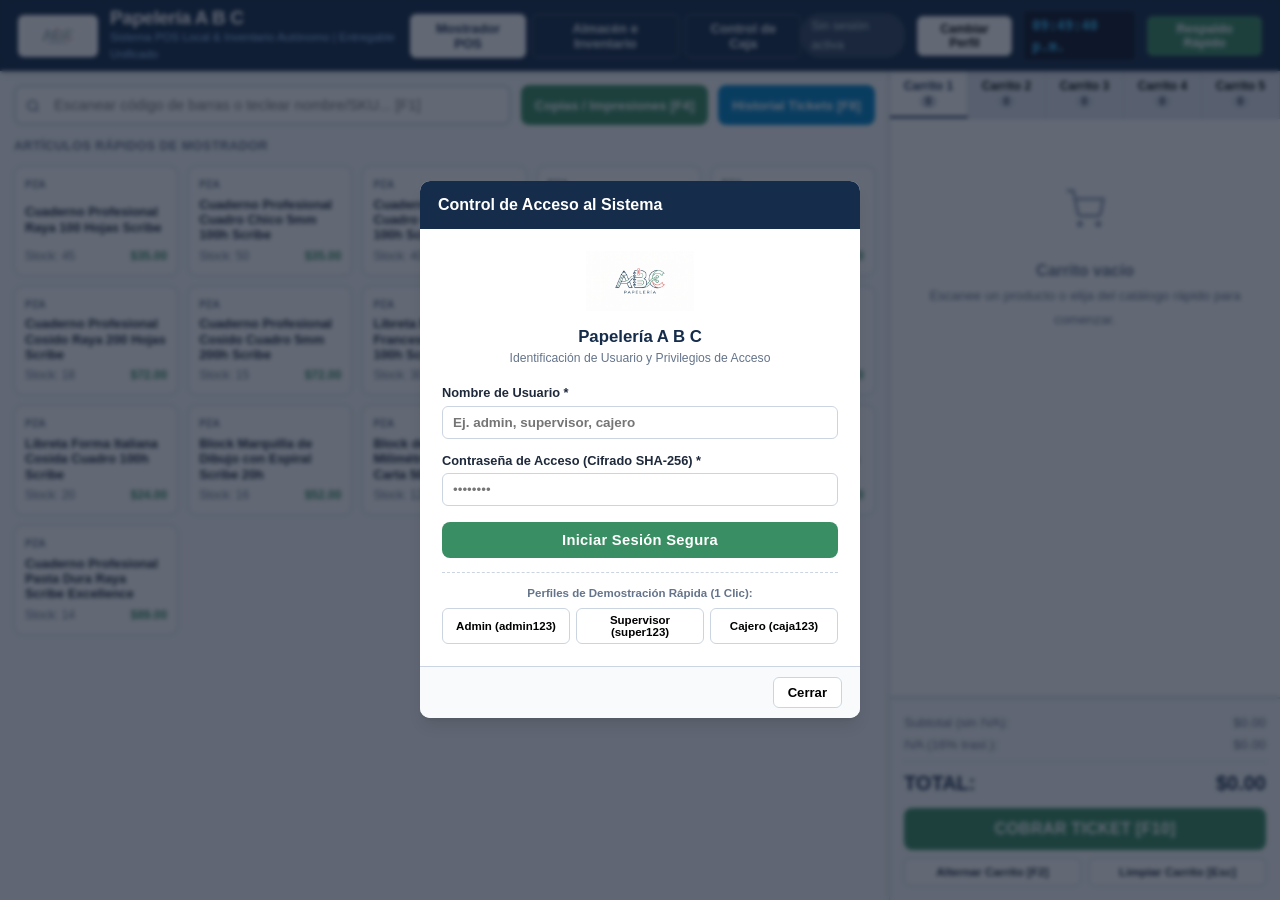
<file: 06/index.html>
<!DOCTYPE html>
<html lang="es">
<head>
    <meta charset="UTF-8">
    <meta name="viewport" content="width=device-width, initial-scale=1.0">
    <title>Papelería A B C — Sistema POS & Gestión Integral</title>
    <link rel="icon" type="image/jpeg" href="LOGO.jpg">
    <link rel="stylesheet" href="css/styles.css">
</head>
<body>

    <!-- ================= 1. ENCABEZADO SUPERIOR INSTITUCIONAL ================= -->
    <header class="app-header">
        <div class="brand-section">
            <img src="LOGO.jpg" alt="Logotipo Papelería A B C" class="brand-logo-img">
            <div class="brand-text">
                <h1>Papelería A B C</h1>
                <div class="brand-tagline">Sistema POS Local & Inventario Autónomo | Entregable Unificado</div>
            </div>
        </div>

        <!-- Pestañas Maestras de Navegación del Sistema -->
        <nav class="header-center-nav">
            <button class="nav-tab-btn active" data-tab="tab-pos">
                Mostrador POS
            </button>
            <button class="nav-tab-btn" data-tab="tab-inventario">
                Almacén e Inventario
            </button>
            <button class="nav-tab-btn" data-tab="tab-caja">
                Control de Caja
            </button>
            <button class="nav-tab-btn" data-tab="tab-reportes">
                Reportes y Analítica
            </button>
            <button class="nav-tab-btn" data-tab="tab-configuracion">
                Perfiles y Contraseñas
            </button>
        </nav>

        <div class="header-right-meta">
            <div class="meta-chip" id="header-user-display" onclick="window.AUTH_MODULE.abrirModalLogin(false)" title="Clic para cambiar de perfil de usuario" style="cursor: pointer;">
                <span style="color: #cbd5e1;">Sin sesión activa</span>
            </div>
            <button type="button" class="btn-secondary" style="font-size: 0.76rem; padding: 5px 10px; font-weight: 700; border-radius: 6px;" onclick="window.AUTH_MODULE.abrirModalLogin(false)" title="Cambiar de perfil de usuario">
                Cambiar Perfil
            </button>
            <button type="button" id="btn-header-logout" class="btn-secondary" style="font-size: 0.76rem; padding: 5px 10px; font-weight: 700; border-radius: 6px; background: #ef4444; color: #ffffff; border: none; display: none;" onclick="window.AUTH_MODULE.logout()" title="Cerrar la sesión actual">
                Cerrar Sesión
            </button>
            <div class="live-clock-badge" id="live-clock">12:00:00</div>
            <button class="btn-header-backup" onclick="window.IMPORT_EXPORT_MODULE.exportarRespaldoJSON()" title="Exportar respaldo instantáneo en 1 Clic (RNF-06)">
                Respaldo Rápido
            </button>
        </div>
    </header>

    <!-- ================= 2. VIEWPORT PRINCIPAL SPA ================= -->
    <main class="app-main-viewport">

        <!-- ================= PESTAÑA 1: MOSTRADOR POS ================= -->
        <section id="tab-pos" class="app-tab-section active">
            <div class="pos-workspace-grid">
                
                <!-- Columna Izquierda: Búsqueda y Catálogo Rápido -->
                <div class="pos-left-panel">
                    <div class="pos-search-header-bar">
                        <div class="search-input-wrapper" id="barcode-search-container">
                            <span class="search-icon-inside"><svg width="14" height="14" viewBox="0 0 24 24" fill="none" stroke="currentColor" stroke-width="2.5" style="vertical-align: middle;"><circle cx="11" cy="11" r="8"></circle><line x1="21" y1="21" x2="16.65" y2="16.65"></line></svg></span>
                            <input type="text" id="barcode-search-input" placeholder="Escanear código de barras o teclear nombre/SKU... [F1]" autofocus autocomplete="off">
                            <div class="search-dropdown" id="search-dropdown-results"></div>
                        </div>
                        <button class="btn-fast-service" onclick="window.POS_MODULE.openCopiasModal()" title="Copias b/n, color y enmicados [F4]">
                            Copias / Impresiones [F4]
                        </button>
                        <button class="btn-fast-service" style="background: #0284c7; color: white; border-color: #0284c7;" onclick="window.POS_MODULE.abrirHistorialTickets()" title="Consultar ventas y reimprimir tickets [F8]">
                            Historial Tickets [F8]
                        </button>
                    </div>

                    <div class="pos-quick-catalog-area">
                        <div class="catalog-section-title">Artículos Rápidos de Mostrador</div>
                        <div class="quick-products-grid" id="quick-products-grid">
                            <!-- Inyectado dinámicamente por pos.js -->
                        </div>
                    </div>
                </div>

                <!-- Columna Derecha: Pestañas de 5 Carritos y Ticket Activo -->
                <div class="pos-right-ticket-panel">
                    <div class="cart-tabs-bar" id="cart-tabs-container">
                        <!-- Inyectado dinámicamente por pos.js (5 carritos) -->
                    </div>

                    <div class="cart-items-scrollable">
                        <div id="cart-empty-state" class="cart-empty-placeholder">
                            <div class="empty-icon"><svg width="40" height="40" viewBox="0 0 24 24" fill="none" stroke="#94a3b8" stroke-width="1.8" style="margin-bottom: 6px;"><circle cx="9" cy="21" r="1"></circle><circle cx="20" cy="21" r="1"></circle><path d="M1 1h4l2.68 13.39a2 2 0 0 0 2 1.61h9.72a2 2 0 0 0 2-1.61L23 6H6"></path></svg></div>
                            <p><b>Carrito vacío</b></p>
                            <small>Escanee un producto o elija del catálogo rápido para comenzar.</small>
                        </div>

                        <div id="cart-table-wrapper" style="display: none;">
                            <table class="cart-table">
                                <thead>
                                    <tr>
                                        <th>Artículo</th>
                                        <th class="text-center" style="width: 85px;">Cant.</th>
                                        <th class="text-right" style="width: 70px;">P.U.</th>
                                        <th class="text-right" style="width: 75px;">Subtotal</th>
                                        <th class="text-center" style="width: 35px;"></th>
                                    </tr>
                                </thead>
                                <tbody id="cart-items-tbody">
                                    <!-- Inyectado dinámicamente por pos.js -->
                                </tbody>
                            </table>
                        </div>
                    </div>

                    <!-- Pie de Cobro y Totales -->
                    <div class="pos-checkout-footer">
                        <div class="totals-breakdown">
                            <div class="totals-row" id="row-discount" style="display: none; color: #d9534f; font-weight: 700;">
                                <span>Descuento aplicado:</span>
                                <span id="calc-descuento">-$0.00</span>
                            </div>
                            <div class="totals-row">
                                <span>Subtotal (sin IVA):</span>
                                <span id="calc-subtotal">$0.00</span>
                            </div>
                            <div class="totals-row">
                                <span>IVA (16% trasl.):</span>
                                <span id="calc-iva">$0.00</span>
                            </div>
                            <div class="totals-row main-total-row">
                                <span>TOTAL:</span>
                                <span id="calc-total">$0.00</span>
                            </div>
                        </div>

                        <button class="btn-checkout-action" onclick="window.POS_MODULE.openCheckoutModal()">
                            COBRAR TICKET [F10]
                        </button>

                        <div class="checkout-aux-actions">
                            <button class="btn-aux" onclick="window.POS_MODULE.cycleNextCart()">
                                Alternar Carrito [F2]
                            </button>
                            <button class="btn-aux" onclick="window.POS_MODULE.clearActiveCart()">
                                Limpiar Carrito [Esc]
                            </button>
                        </div>
                    </div>

                </div>

            </div>
        </section>

        <!-- ================= PESTAÑA 2: ALMACÉN E INVENTARIO (Fase 4 Completa) ================= -->
        <section id="tab-inventario" class="app-tab-section">
            <div class="inventory-workspace-container">
                
                <!-- KPI Bar Superior de Almacén -->
                <div class="dashboard-kpi-bar">
                    <div class="kpi-card">
                        <span class="kpi-title">Total Artículos</span>
                        <span class="kpi-value" id="stat-total-products">0</span>
                        <span class="kpi-subtext">Catálogo activo</span>
                    </div>
                    <div class="kpi-card">
                        <span class="kpi-title">Valorización Almacén</span>
                        <span class="kpi-value" id="stat-total-value">$0.00 MXN</span>
                        <span class="kpi-subtext">Costo adquisición</span>
                    </div>
                    <div class="kpi-card alert-kpi">
                        <span class="kpi-title">Stock Crítico</span>
                        <span class="kpi-value" id="stat-low-stock-count">0</span>
                        <span class="kpi-subtext">Alerta de reorden</span>
                    </div>
                    <div class="kpi-card">
                        <span class="kpi-title">Familias / Líneas</span>
                        <span class="kpi-value" id="stat-total-categories">0</span>
                        <span class="kpi-subtext">Categorías activas</span>
                    </div>
                </div>

                <!-- Barra de Sub-pestañas de Inventario -->
                <nav class="inventory-subtabs-bar">
                    <button class="subtab-btn active" data-subtab="subtab-inv-catalogo">Catálogo y Existencias</button>
                    <button class="subtab-btn" data-subtab="subtab-inv-masters">Marcas y Categorías</button>
                    <button class="subtab-btn" data-subtab="subtab-inv-entradas">Entradas / Reabastecimiento</button>
                    <button class="subtab-btn" data-subtab="subtab-inv-mermas">Control de Mermas</button>
                    <button class="subtab-btn" data-subtab="subtab-inv-kardex">Kardex Auditable</button>
                    <button class="subtab-btn" data-subtab="subtab-inv-import-export">Carga Masiva y Respaldos</button>
                </nav>

                <!-- Sub-pestaña 2.1: Catálogo de Productos -->
                <div id="subtab-inv-catalogo" class="inventory-subtab-pane active">
                    <div class="inventory-panel-container">
                        <div class="inventory-toolbar">
                            <div class="search-filters-group">
                                <input type="text" id="catalog-search-input" class="input-search-field" placeholder=" Buscar por nombre comercial, código de barras o SKU... [F1]">
                                <select id="catalog-category-filter" class="select-filter-field">
                                    <option value="">Todas las Categorías</option>
                                </select>
                                <select id="catalog-brand-filter" class="select-filter-field">
                                    <option value="">Todas las Marcas</option>
                                </select>
                                <label class="checkbox-filter-label">
                                    <input type="checkbox" id="catalog-low-stock-only"> Solo Alerta Stock Crítico
                                </label>
                            </div>
                            <div style="display: flex; gap: 8px;">
                                <button id="btn-inv-sincronizar" class="btn-secondary" style="padding: 7px 12px; font-size: 0.8rem; font-weight: 600; background: #f1f5f9; border: 1px solid #cbd5e1; border-radius: 6px; cursor: pointer;" onclick="if(window.recargarCatalogoCompleto160){window.recargarCatalogoCompleto160(true).then(()=>{window.INVENTORY_MODULE.reloadCatalogTable();window.INVENTORY_MODULE.showToast('Catálogo oficial de 160 artículos restablecido','success');});}" title="Sincroniza y asegura los 160 productos base en la base de datos">
                                    Sincronizar Catálogo (160 Arts.)
                                </button>
                                <button id="btn-inv-nuevo-producto" class="btn-primary-action" onclick="window.INVENTORY_MODULE.openProductModal()">
                                    Nuevo Producto [F2]
                                </button>
                            </div>
                        </div>

                        <div class="table-responsive-box">
                            <table class="data-table-custom" id="products-table">
                                <thead>
                                    <tr>
                                        <th style="width: 140px;">Código / SKU</th>
                                        <th>Artículo / Descripción Técnica</th>
                                        <th style="width: 140px;">Categoría</th>
                                        <th style="width: 110px;">Marca</th>
                                        <th style="width: 100px;" class="text-right th-costo-compra">Costo</th>
                                        <th style="width: 100px;" class="text-right">Venta</th>
                                        <th style="width: 130px;" class="text-center">Existencia</th>
                                        <th style="width: 90px;" class="text-center">Acciones</th>
                                    </tr>
                                </thead>
                                <tbody id="products-table-tbody">
                                    <!-- Inyección dinámica por inventory.js -->
                                </tbody>
                            </table>
                            <div id="products-empty-state" style="display: none; padding: 40px; text-align: center; color: #64748b;">
                                <h3>No se encontraron artículos con los criterios seleccionados.</h3>
                                <p>Intente modificar el término de búsqueda o limpiar los filtros.</p>
                            </div>
                        </div>
                    </div>
                </div>

                <!-- Sub-pestaña 2.2: Marcas y Categorías -->
                <div id="subtab-inv-masters" class="inventory-subtab-pane">
                    <div style="display: grid; grid-template-columns: 1fr 1fr; gap: 16px; height: 100%;">
                        <!-- Panel Marcas -->
                        <div class="inventory-panel-container">
                            <div class="inventory-toolbar">
                                <div>
                                    <h3 style="color: var(--color-primary); font-size: 0.95rem; font-weight: 800;">Marcas Homologadas (12 Marcas)</h3>
                                    <p style="font-size: 0.72rem; color: var(--color-slate-light);">Proveedores directos y fabricantes oficiales de Papelería A B C</p>
                                </div>
                                <button class="btn-primary-action" onclick="window.MASTERS_MODULE.openMarcaModal()">
                                    Nueva Marca
                                </button>
                            </div>
                            <div class="table-responsive-box">
                                <table class="data-table-custom">
                                    <thead>
                                        <tr>
                                            <th>Marca</th>
                                            <th>Origen</th>
                                            <th>Descripción</th>
                                            <th class="text-center" style="width: 60px;">Acción</th>
                                        </tr>
                                    </thead>
                                    <tbody id="marcas-table-tbody"></tbody>
                                </table>
                            </div>
                        </div>

                        <!-- Panel Categorías -->
                        <div class="inventory-panel-container">
                            <div class="inventory-toolbar">
                                <div>
                                    <h3 style="color: var(--color-primary); font-size: 0.95rem; font-weight: 800;">Categorías y Familias (8 Categorías)</h3>
                                    <p style="font-size: 0.72rem; color: var(--color-slate-light);">Agrupación lógica para reportes, catálogo y mostrador POS</p>
                                </div>
                                <button class="btn-primary-action" onclick="window.MASTERS_MODULE.openCategoriaModal()">
                                    Nueva Categoría
                                </button>
                            </div>
                            <div class="table-responsive-box">
                                <table class="data-table-custom">
                                    <thead>
                                        <tr>
                                            <th>Categoría</th>
                                            <th>Alcance y Definición</th>
                                            <th class="text-center" style="width: 60px;">Acción</th>
                                        </tr>
                                    </thead>
                                    <tbody id="categorias-table-tbody"></tbody>
                                </table>
                            </div>
                        </div>
                    </div>
                </div>

                <!-- Sub-pestaña 2.3: Entradas / Reabastecimiento -->
                <div id="subtab-inv-entradas" class="inventory-subtab-pane">
                    <div class="form-card-container">
                        <h2 class="form-header-title">Registro de Entrada de Mercancía / Reabastecimiento</h2>
                        <p class="form-header-desc">
                            Ingrese las compras recibidas de proveedores mayoristas para actualizar existencias y asentar el costo contable en el Kardex auditable.
                        </p>

                        <form id="form-entrada-mercancia" onsubmit="window.MOVEMENTS_MODULE.handleEntradaFormSubmit(event)">
                            <div class="form-group-field">
                                <label for="entrada-producto-select">Artículo a Ingresar *</label>
                                <select id="entrada-producto-select" class="form-control-select" onchange="window.MOVEMENTS_MODULE.onEntradaProductChange()" required>
                                    <option value="">-- Seleccionar Artículo --</option>
                                </select>
                            </div>

                            <div class="form-grid-2col">
                                <div class="form-group-field">
                                    <label for="entrada-cantidad">Cantidad Recibida (<span id="entrada-unidad-display">piezas</span>) *</label>
                                    <input type="number" id="entrada-cantidad" class="form-control-input" step="1" min="1" placeholder="Ej. 50" oninput="window.MOVEMENTS_MODULE.calcularSubtotalEntrada()" required>
                                </div>
                                <div class="form-group-field">
                                    <label for="entrada-costo-unitario">Costo Unitario de Compra ($ MXN) *</label>
                                    <input type="number" id="entrada-costo-unitario" class="form-control-input" step="0.01" min="0" placeholder="0.00" oninput="window.MOVEMENTS_MODULE.calcularSubtotalEntrada()" required>
                                </div>
                            </div>

                            <div class="form-grid-2col">
                                <div class="form-group-field">
                                    <label for="entrada-proveedor-select">Proveedor Mayorista / Fabricante</label>
                                    <select id="entrada-proveedor-select" class="form-control-select">
                                        <option value="">-- Seleccionar Proveedor --</option>
                                    </select>
                                </div>
                                <div class="form-group-field">
                                    <label for="entrada-folio-factura">Folio de Factura / Remisión de Entrega</label>
                                    <input type="text" id="entrada-folio-factura" class="form-control-input" placeholder="Ej. FAC-2026-9812">
                                </div>
                            </div>

                            <div class="subtotal-calc-box">
                                <span style="font-size: 0.85rem; font-weight: 700; color: var(--color-slate-dark);">Inversión Total de la Entrada:</span>
                                <span id="entrada-subtotal-display" style="font-size: 1.2rem; font-weight: 800; color: var(--color-emerald);">$0.00 MXN</span>
                            </div>

                            <div style="display: flex; justify-content: flex-end; gap: 10px;">
                                <button type="button" class="btn-secondary" onclick="document.getElementById('form-entrada-mercancia').reset()">Limpiar Formulario</button>
                                <button type="submit" class="btn-primary-action" style="padding: 9px 20px;">Confirmar y Asentar Entrada en Kardex</button>
                            </div>
                        </form>
                    </div>
                </div>

                <!-- Sub-pestaña 2.4: Control de Mermas y Bajas -->
                <div id="subtab-inv-mermas" class="inventory-subtab-pane">
                    <div class="form-card-container">
                        <h2 class="form-header-title" style="color: var(--color-red);">Registro y Control de Mermas / Bajas de Inventario</h2>
                        <p class="form-header-desc">
                            Desincorpore del inventario aquellos artículos defectuosos de origen, mercancía maltratada por manipulación o mermas con justificación obligatoria (RF-04).
                        </p>

                        <form id="form-merma" onsubmit="window.MOVEMENTS_MODULE.handleMermaFormSubmit(event)">
                            <div class="form-group-field">
                                <label for="merma-producto-select">Artículo Dañado / A Desincorporar *</label>
                                <select id="merma-producto-select" class="form-control-select" onchange="window.MOVEMENTS_MODULE.onMermaProductChange()" required>
                                    <option value="">-- Seleccionar Artículo --</option>
                                </select>
                                <small style="color: var(--color-slate-light); margin-top: 3px; display: block;">
                                    Stock Actual Disponible para Baja: <strong id="merma-stock-disponible" style="color: var(--color-primary);">0</strong>
                                </small>
                            </div>

                            <div class="form-grid-2col">
                                <div class="form-group-field">
                                    <label for="merma-cantidad">Cantidad a Desincorporar *</label>
                                    <input type="number" id="merma-cantidad" class="form-control-input" step="1" min="1" placeholder="Ej. 2" required>
                                </div>
                                <div class="form-group-field">
                                    <label for="merma-motivo-select">Motivo Operativo de la Baja *</label>
                                    <select id="merma-motivo-select" class="form-control-select" required>
                                        <option value="">-- Seleccionar Motivo --</option>
                                        <option value="Daño por manipulación o exhibición">Daño físico / rotura en exhibición</option>
                                        <option value="Defecto de fábrica o tinta seca">Defecto de fabricación / tinta seca</option>
                                        <option value="Caducidad de adhesivo / pegamento">Caducidad / deterioro de pegamentos</option>
                                        <option value="Diferencia en auditoría física">Ajuste por faltante en conteo físico</option>
                                        <option value="Uso interno operativo de papelería">Consumo interno administrativo de la tienda</option>
                                    </select>
                                </div>
                            </div>

                            <div class="form-group-field">
                                <label for="merma-justificacion">Justificación y Evidencia del Incidente *</label>
                                <textarea id="merma-justificacion" class="form-control-textarea" rows="2" placeholder="Detalle las causas del daño..." required></textarea>
                            </div>

                            <div class="form-group-field">
                                <label for="merma-responsable">Responsable de Autorización *</label>
                                <input type="text" id="merma-responsable" class="form-control-input" value="Gerardo Cabrera Morales (Líder Técnico & Almacén)" required>
                            </div>

                            <div style="display: flex; justify-content: flex-end; gap: 10px;">
                                <button type="button" class="btn-secondary" onclick="document.getElementById('form-merma').reset()">Cancelar</button>
                                <button type="submit" class="btn-primary-action" style="background: var(--color-red); padding: 9px 20px;">Asentar Merma en Kardex</button>
                            </div>
                        </form>
                    </div>
                </div>

                <!-- Sub-pestaña 2.5: Kardex Auditable -->
                <div id="subtab-inv-kardex" class="inventory-subtab-pane">
                    <div class="inventory-panel-container">
                        <div class="inventory-toolbar">
                            <div>
                                <h3 style="color: var(--color-primary); font-size: 0.95rem; font-weight: 800;">Kardex y Libro Mayor de Movimientos</h3>
                                <p style="font-size: 0.72rem; color: var(--color-slate-light);">Auditoría inmutable de todas las transacciones: compras, ventas mostrador, mermas y ajustes (RF-07)</p>
                            </div>
                            <div style="display: flex; gap: 8px; align-items: center;">
                                <select id="kardex-producto-filter" class="select-filter-field" style="max-width: 240px;">
                                    <option value="">Todos los Productos</option>
                                </select>
                                <select id="kardex-tipo-filter" class="select-filter-field">
                                    <option value="">Todos los Tipos</option>
                                    <option value="VENTA_MOSTRADOR">Venta Mostrador</option>
                                    <option value="ENTRADA_COMPRA">Entrada por Compra</option>
                                    <option value="MERMA_BAJA">Merma / Baja</option>
                                    <option value="INVENTARIO_INICIAL">Inventario Inicial</option>
                                </select>
                                <button class="btn-secondary" onclick="window.MOVEMENTS_MODULE.reloadKardexTable()">Actualizar</button>
                            </div>
                        </div>

                        <div class="table-responsive-box">
                            <table class="data-table-custom">
                                <thead>
                                    <tr>
                                        <th style="width: 130px;">Fecha y Hora</th>
                                        <th>Artículo</th>
                                        <th style="width: 130px;">Tipo Transacción</th>
                                        <th style="width: 80px;" class="text-center">Cantidad</th>
                                        <th style="width: 80px;" class="text-center">Stock Previo</th>
                                        <th style="width: 90px;" class="text-center">Stock Resultante</th>
                                        <th>Referencia / Comprobante</th>
                                    </tr>
                                </thead>
                                <tbody id="kardex-full-tbody"></tbody>
                            </table>
                        </div>
                    </div>
                </div>

                <!-- Sub-pestaña 2.6: Carga Masiva y Respaldos -->
                <div id="subtab-inv-import-export" class="inventory-subtab-pane">
                    <div style="display: grid; grid-template-columns: 1fr 1fr; gap: 16px; max-width: 1000px; margin: 0 auto; width: 100%;">
                        <!-- Tarjeta CSV -->
                        <div class="inventory-panel-container">
                            <h3 class="form-header-title">Intercambio de Catálogo en CSV / Excel</h3>
                            <p class="form-header-desc">
                                Descargue el catálogo de Papelería A B C con compatibilidad total para Microsoft Excel (UTF-8 BOM) o cargue por lote cientos de nuevos artículos.
                            </p>
                            <div style="display: flex; flex-direction: column; gap: 10px; margin-top: 10px;">
                                <button class="btn-primary-action" style="justify-content: center; padding: 10px;" onclick="window.IMPORT_EXPORT_MODULE.exportarCatalogoCSV()">
                                    Exportar Catálogo Actual (.CSV)
                                </button>
                                <button class="btn-secondary" style="padding: 8px;" onclick="window.IMPORT_EXPORT_MODULE.descargarPlantillaCSV()">
                                    Descargar Plantilla Modelo (.CSV)
                                </button>
                                <button class="btn-secondary" style="padding: 8px;" onclick="window.POS_MODULE.exportarVentasDiaCSV()">
                                    Exportar Ventas del Día (.CSV)
                                </button>
                                <hr style="border: none; border-top: 1px solid var(--color-border-subtle); margin: 4px 0;">
                                <div class="form-group-field">
                                    <label for="input-csv-file">Subir Archivo CSV con Nuevos Productos:</label>
                                    <input type="file" id="input-csv-file" accept=".csv" class="form-control-input" onchange="window.IMPORT_EXPORT_MODULE.handleCSVFileInput(event)">
                                </div>
                            </div>
                        </div>

                        <!-- Tarjeta Respaldo Snapshot JSON -->
                        <div class="inventory-panel-container">
                            <h3 class="form-header-title">Respaldo y Recuperación Local (RNF-06)</h3>
                            <p class="form-header-desc">
                                Copia de seguridad snapshot de la base de datos IndexedDB completa (13 Object Stores: productos, ventas, turnos, marcas, mermas y kardex).
                            </p>
                            <div style="display: flex; flex-direction: column; gap: 10px; margin-top: 10px;">
                                <div style="background: #eff6ff; border: 1px solid #bfdbfe; border-radius: 6px; padding: 12px; font-size: 0.78rem; color: #1e40af;">
                                    <b>Tolerancia a Fallos Offline:</b> La persistencia reside localmente en el motor IndexedDB de su navegador web.
                                </div>
                                <button class="btn-primary-action" style="background: var(--color-primary); justify-content: center; padding: 12px;" onclick="window.IMPORT_EXPORT_MODULE.exportarRespaldoJSON()">
                                    Generar Respaldo Total Snapshot (.JSON)
                                </button>
                            </div>
                        </div>

                        <!-- Tarjeta SQL / SQLite 3 Oficial -->
                        <div class="inventory-panel-container" style="grid-column: span 2; margin-top: 6px;">
                            <h3 class="form-header-title">Base de Datos Relacional SQL (SQLite 3 Oficial)</h3>
                            <p class="form-header-desc">
                                Base de datos relacional normalizada en Tercera Forma Normal (3FN). Aloja los 160 artículos reales, 8 categorías, 12 marcas, Kardex inmutable y control de turnos. Compatible con SQLiteStudio, DBeaver, Python y navegadores web.
                            </p>
                            <div style="display: flex; gap: 10px; margin-top: 10px; flex-wrap: wrap;">
                                <button class="btn-primary-action" style="background: #0f766e; padding: 9px 16px;" onclick="window.POS_DB.exportarSQL()">
                                    Descargar Script SQL Completo (.SQL)
                                </button>
                                <a href="database/papeleria_pos.db" download class="btn-secondary" style="padding: 9px 16px; text-decoration: none; display: inline-flex; align-items: center; gap: 6px; font-weight: 600;">
                                    Descargar Archivo SQLite 3 (.DB)
                                </a>
                            </div>
                        </div>
                    </div>
                </div>
            </div>
        </section>

        <!-- ================= PESTAÑA 3: CONTROL DE CAJA ================= -->
        <section id="tab-caja" class="app-tab-section">
            <div class="cash-workspace-container">
                <div style="max-width: 960px; margin: 0 auto; width: 100%;">
                    <div style="display: flex; justify-content: space-between; align-items: center; margin-bottom: 14px; flex-wrap: wrap; gap: 8px;">
                        <div>
                            <h2 style="font-size: 1.2rem; color: var(--color-primary); margin-bottom: 2px;">Control de Turnos, Arqueo y Balance de Caja (RF-08)</h2>
                            <p style="font-size: 0.78rem; color: var(--color-slate-light); margin: 0;">Gestión de flujo de efectivo, cuadratura rápida y auditoría Z en Papelería A B C</p>
                        </div>
                        <div style="display: flex; gap: 8px; flex-wrap: wrap;">
                            <button type="button" class="btn-primary-action" style="padding: 7px 12px; font-size: 0.8rem;" onclick="window.POS_MODULE.exportarVentasDiaCSV()" title="Exportar reporte de ventas del día en formato CSV">
                                Exportar Ventas del Día (.CSV)
                            </button>
                            <button type="button" class="btn-secondary" style="background: #ffffff; border: 1px solid var(--color-border); font-size: 0.8rem; font-weight: 600; padding: 7px 12px;" onclick="window.CASH_MODULE.abrirModalMovimiento('ENTRADA')">
                                Entrada Efectivo
                            </button>
                            <button type="button" class="btn-secondary" style="background: #ffffff; border: 1px solid var(--color-border); font-size: 0.8rem; font-weight: 600; padding: 7px 12px;" onclick="window.CASH_MODULE.abrirModalMovimiento('RETIRO')">
                                Retiro Efectivo
                            </button>
                            <button type="button" id="btn-reabrir-turno" class="btn-primary-action" style="display: none; padding: 7px 14px; font-size: 0.8rem;" onclick="window.CASH_MODULE.reabrirTurno()">
                                Abrir Nuevo Turno
                            </button>
                        </div>
                    </div>
                    
                    <!-- KPI Cards de Caja -->
                    <div style="display: grid; grid-template-columns: repeat(4, 1fr); gap: 12px; margin-bottom: 18px;">
                        <div style="background: #ffffff; border: 1px solid var(--color-border); border-radius: 8px; padding: 12px;">
                            <small style="color: var(--color-slate-light); font-weight: bold; font-size: 0.68rem;">ESTADO DEL TURNO</small>
                            <div id="cash-shift-status" style="font-size: 1.05rem; font-weight: 800; color: var(--color-emerald); margin-top: 2px;">TURNO ABIERTO</div>
                            <small style="color: var(--color-slate-light); font-size: 0.72rem;">Cajero: <span id="cash-cashier-name">Gerardo Cabrera</span></small>
                        </div>
                        <div style="background: #ffffff; border: 1px solid var(--color-border); border-radius: 8px; padding: 12px;">
                            <small style="color: var(--color-slate-light); font-weight: bold; font-size: 0.68rem;">FONDO INICIAL APERTURA</small>
                            <div id="cash-initial-fund" style="font-size: 1.05rem; font-weight: 800; color: var(--color-primary); margin-top: 2px;">$500.00</div>
                            <small style="color: var(--color-slate-light); font-size: 0.72rem;">Apertura: <span id="cash-open-date">Hoy</span></small>
                        </div>
                        <div style="background: #ffffff; border: 1px solid var(--color-border); border-radius: 8px; padding: 12px;">
                            <small style="color: var(--color-slate-light); font-weight: bold; font-size: 0.68rem;">VENTAS EN EFECTIVO</small>
                            <div id="cash-sales-cash" style="font-size: 1.05rem; font-weight: 800; color: var(--color-emerald); margin-top: 2px;">$0.00</div>
                            <small style="color: var(--color-slate-light); font-size: 0.72rem;">Tarjetas: <span id="cash-sales-card">$0.00</span> | SPEI: <span id="cash-sales-spei">$0.00</span></small>
                        </div>
                        <div style="background: #ffffff; border: 1px solid var(--color-border); border-radius: 8px; padding: 12px;">
                            <small style="color: var(--color-slate-light); font-weight: bold; font-size: 0.68rem;">MOVIMIENTOS MANUALES</small>
                            <div style="font-size: 0.95rem; font-weight: 800; margin-top: 2px;">
                                <span id="cash-manual-entries" style="color: var(--color-emerald);">+$0.00</span> / 
                                <span id="cash-manual-withdrawals" style="color: #d9534f;">-$0.00</span>
                            </div>
                            <small style="color: var(--color-slate-light); font-size: 0.72rem;">Entradas y Retiros</small>
                        </div>
                    </div>

                    <!-- Panel de Cierre y Cuadratura Rápida de Turno (Alta Eficiencia) -->
                    <div style="background: #ffffff; border: 1px solid var(--color-border); border-radius: 10px; padding: 22px; max-width: 720px; margin: 0 auto; box-shadow: var(--shadow-sm);">
                        <div style="border-bottom: 1px solid var(--color-border-subtle); padding-bottom: 12px; margin-bottom: 18px; display: flex; justify-content: space-between; align-items: center; flex-wrap: wrap; gap: 8px;">
                            <div>
                                <h3 style="font-size: 1.05rem; color: var(--color-primary); margin-bottom: 2px;">Cierre y Cuadratura Rápida de Turno</h3>
                                <p style="font-size: 0.76rem; color: var(--color-slate-light); margin: 0;">Conciliación directa de efectivo para agilizar el corte sin conteo desglosado por piezas.</p>
                            </div>
                            <button type="button" id="btn-cuadre-exacto" class="btn-secondary" style="font-size: 0.78rem; padding: 6px 14px; font-weight: 600;" onclick="window.CASH_MODULE.copiarMontoEsperado()" title="Copia el monto esperado para un cuadre exacto en 1 clic">
                                Cuadre Exacto
                            </button>
                        </div>
                        
                        <div style="display: flex; justify-content: space-between; align-items: center; margin-bottom: 16px; font-size: 0.95rem; padding: 12px 16px; background: #f8fafc; border: 1px solid var(--color-border-subtle); border-radius: 8px;">
                            <span style="font-weight: 600; color: var(--color-slate-dark);">Efectivo Total Esperado en Cajón:</span>
                            <b id="cash-expected-drawer" style="font-size: 1.35rem; color: var(--color-primary);">$500.00</b>
                        </div>
                        
                        <div style="margin-bottom: 16px;">
                            <label for="input-arqueo-contado" style="display: block; font-size: 0.84rem; font-weight: 700; color: var(--color-slate-dark); margin-bottom: 6px;">
                                Total de Efectivo Físico Contado ($ MXN):
                            </label>
                            <input type="number" id="input-arqueo-contado" step="0.50" placeholder="0.00" 
                                style="width: 100%; padding: 10px 14px; border: 2px solid var(--color-border); border-radius: 8px; font-size: 1.25rem; font-weight: 800; color: var(--color-primary); outline: none; background: #ffffff;" 
                                oninput="window.CASH_MODULE.calcularArqueoCierre()"
                                onkeydown="if(event.key==='Enter'){event.preventDefault();window.CASH_MODULE.cerrarTurnoCaja();}">
                            <small style="color: var(--color-slate-light); font-size: 0.74rem; display: block; margin-top: 4px;">Ingrese el total de efectivo contado en cajón o use "Cuadre Exacto". Presione Enter para emitir corte.</small>
                        </div>

                        <div style="display: flex; justify-content: space-between; align-items: center; margin-bottom: 20px; font-size: 0.92rem; padding: 12px 16px; border: 1px dashed var(--color-border); border-radius: 8px; background: #ffffff;">
                            <span style="font-weight: 600;">Diferencia de Cuadre:</span>
                            <b id="arqueo-diferencia-display" style="font-size: 1.05rem; color: var(--color-slate-light);">$0.00</b>
                        </div>

                        <div id="aviso-corte-cajero" style="display: none; background: #fef2f2; border: 1px solid #f87171; color: #991b1b; padding: 12px 16px; border-radius: 8px; font-size: 0.82rem; font-weight: 700; text-align: center; margin-bottom: 12px;">
                            Acceso Restringido: Los cajeros no tienen privilegios para realizar cortes de caja. El corte de caja y cierre de turno Z solo puede ser ejecutado por el perfil SUPERVISOR.
                        </div>

                        <button type="button" id="btn-ejecutar-corte-z" class="btn-checkout-action" style="background: var(--color-primary); padding: 12px; font-size: 0.95rem;" onclick="window.CASH_MODULE.cerrarTurnoCaja()">
                            Confirmar Cierre de Turno y Emitir Corte Z
                        </button>
                    </div>
                </div>
            </div>
        </section>

        
        <!-- ================= PESTAÑA 4: REPORTES Y ANALÍTICA (FASE 6 - SPRINT 3) ================= -->
        <section id="tab-reportes" class="app-tab-section">
            <div class="reports-workspace-container" style="max-width: 1140px; margin: 0 auto; width: 100%; padding: 12px 18px;">
                
                <!-- Encabezado del Módulo de Reportes -->
                <div style="display: flex; justify-content: space-between; align-items: center; margin-bottom: 14px; flex-wrap: wrap; gap: 8px;">
                    <div>
                        <h2 style="font-size: 1.25rem; color: var(--color-primary); margin-bottom: 2px;">Centro Ejecutivo de Reportes y Analítica Comercial (RF-06 / RF-07)</h2>
                        <p style="font-size: 0.78rem; color: var(--color-slate-light); margin: 0;">Papelería A B C — Filtros por fecha, balance diario consolidado, ranking de productos más vendidos y exportación CSV.</p>
                    </div>
                    <div style="display: flex; gap: 8px; flex-wrap: wrap;">
                        <button type="button" class="btn-primary-action" style="padding: 7px 12px; font-size: 0.78rem;" onclick="window.REPORTS_MODULE.exportarBalanceCSV()" title="Exportar consolidado de balance diario a CSV Excel">
                            Exportar Balance (.CSV)
                        </button>
                        <button type="button" class="btn-secondary" style="background: #ffffff; border: 1px solid var(--color-border); font-size: 0.78rem; font-weight: 600; padding: 7px 12px;" onclick="window.REPORTS_MODULE.exportarTopProductosCSV()" title="Exportar ranking de artículos más vendidos a CSV Excel">
                            Exportar Top Productos (.CSV)
                        </button>
                        <button type="button" class="btn-secondary" style="background: #ffffff; border: 1px solid var(--color-border); font-size: 0.78rem; font-weight: 600; padding: 7px 12px;" onclick="window.REPORTS_MODULE.exportarVentasCategoriaCSV()" title="Exportar ventas por familia comercial a CSV Excel">
                            Exportar Por Categoría (.CSV)
                        </button>
                        <button type="button" class="btn-secondary" style="background: #ffffff; border: 1px solid var(--color-border); font-size: 0.78rem; font-weight: 600; padding: 7px 12px;" onclick="window.REPORTS_MODULE.exportarTransaccionesDetalladasCSV()" title="Exportar todas las transacciones individuales filtradas">
                            Exportar Detalle (.CSV)
                        </button>
                    </div>
                </div>

                <!-- Barra de Filtros Multicriterio Dinámicos -->
                <div style="background: #ffffff; border: 1px solid var(--color-border); border-radius: 8px; padding: 12px 16px; margin-bottom: 16px; box-shadow: var(--shadow-sm); display: flex; flex-wrap: wrap; gap: 12px; align-items: center; justify-content: space-between;">
                    <div style="display: flex; gap: 6px; flex-wrap: wrap; align-items: center;">
                        <span style="font-size: 0.78rem; font-weight: 700; color: var(--color-slate-dark); margin-right: 4px;">Periodo:</span>
                        <button type="button" class="btn-periodo-rapido" data-periodo="HOY" onclick="window.REPORTS_MODULE.setFiltroPeriodo('HOY')">Hoy</button>
                        <button type="button" class="btn-periodo-rapido" data-periodo="AYER" onclick="window.REPORTS_MODULE.setFiltroPeriodo('AYER')">Ayer</button>
                        <button type="button" class="btn-periodo-rapido active" data-periodo="7DIAS" onclick="window.REPORTS_MODULE.setFiltroPeriodo('7DIAS')">Últimos 7 Días</button>
                        <button type="button" class="btn-periodo-rapido" data-periodo="MES" onclick="window.REPORTS_MODULE.setFiltroPeriodo('MES')">Mes Actual</button>
                        <button type="button" class="btn-periodo-rapido" data-periodo="TODO" onclick="window.REPORTS_MODULE.setFiltroPeriodo('TODO')">Todo el Historial</button>
                    </div>

                    <div style="display: flex; gap: 8px; flex-wrap: wrap; align-items: center;">
                        <div style="display: flex; align-items: center; gap: 4px;">
                            <small style="font-size: 0.74rem; font-weight: 600; color: var(--color-slate-light);">Desde:</small>
                            <input type="date" id="report-fecha-inicio" class="form-control-input" style="padding: 4px 8px; font-size: 0.8rem; width: 130px;" onchange="window.REPORTS_MODULE.handleCustomDateChange()">
                        </div>
                        <div style="display: flex; align-items: center; gap: 4px;">
                            <small style="font-size: 0.74rem; font-weight: 600; color: var(--color-slate-light);">Hasta:</small>
                            <input type="date" id="report-fecha-fin" class="form-control-input" style="padding: 4px 8px; font-size: 0.8rem; width: 130px;" onchange="window.REPORTS_MODULE.handleCustomDateChange()">
                        </div>
                        <select id="report-filtro-categoria" class="form-control-select" style="padding: 5px 8px; font-size: 0.8rem; width: 170px;" onchange="window.REPORTS_MODULE.handleFiltrosAdicionalesChange()">
                            <option value="TODAS">Todas las Categorías</option>
                        </select>
                        <select id="report-filtro-metodo" class="form-control-select" style="padding: 5px 8px; font-size: 0.8rem; width: 140px;" onchange="window.REPORTS_MODULE.handleFiltrosAdicionalesChange()">
                            <option value="TODOS">Todos los Métodos</option>
                            <option value="EFECTIVO">Efectivo</option>
                            <option value="TARJETA">Tarjeta</option>
                            <option value="TRANSFERENCIA">Transferencia SPEI</option>
                        </select>
                    </div>
                </div>

                <!-- KPI Strip Analítico (6 tarjetas ejecutivas) -->
                <div style="display: grid; grid-template-columns: repeat(6, 1fr); gap: 10px; margin-bottom: 18px;">
                    <div style="background: #ffffff; border: 1px solid var(--color-border); border-radius: 8px; padding: 12px; box-shadow: var(--shadow-sm);">
                        <small style="color: var(--color-slate-light); font-weight: bold; font-size: 0.65rem; text-transform: uppercase;">VENTAS NETAS</small>
                        <div id="kpi-ventas-totales" style="font-size: 1.15rem; font-weight: 800; color: var(--color-emerald); margin-top: 2px;">$0.00</div>
                        <small id="kpi-transacciones" style="color: var(--color-slate-light); font-size: 0.7rem;">0 ventas (0 pzas)</small>
                    </div>
                    <div style="background: #ffffff; border: 1px solid var(--color-border); border-radius: 8px; padding: 12px; box-shadow: var(--shadow-sm);">
                        <small style="color: var(--color-slate-light); font-weight: bold; font-size: 0.65rem; text-transform: uppercase;">UTILIDAD BRUTA</small>
                        <div id="kpi-utilidad-bruta" style="font-size: 1.15rem; font-weight: 800; color: #0284c7; margin-top: 2px;">$0.00</div>
                        <small id="kpi-margen-pct" style="color: var(--color-slate-light); font-size: 0.7rem;">Margen: 0.0%</small>
                    </div>
                    <div style="background: #ffffff; border: 1px solid var(--color-border); border-radius: 8px; padding: 12px; box-shadow: var(--shadow-sm);">
                        <small style="color: var(--color-slate-light); font-weight: bold; font-size: 0.65rem; text-transform: uppercase;">TICKET PROMEDIO</small>
                        <div id="kpi-ticket-promedio" style="font-size: 1.15rem; font-weight: 800; color: var(--color-primary); margin-top: 2px;">$0.00</div>
                        <small style="color: var(--color-slate-light); font-size: 0.7rem;">Promedio por compra</small>
                    </div>
                    <div style="background: #ffffff; border: 1px solid var(--color-border); border-radius: 8px; padding: 12px; box-shadow: var(--shadow-sm); grid-column: span 3;">
                        <small style="color: var(--color-slate-light); font-weight: bold; font-size: 0.65rem; text-transform: uppercase;">MEZCLA DE MÉTODOS DE PAGO</small>
                        <div id="kpi-mezcla-pagos" style="font-size: 0.88rem; font-weight: 700; margin-top: 4px; line-height: 1.4;">
                            <span style="color: var(--color-emerald);">Efvo: $0.00</span> | 
                            <span style="color: #0284c7;">Tarj: $0.00</span> | 
                            <span style="color: #7c3aed;">SPEI: $0.00</span>
                        </div>
                        <small style="color: var(--color-slate-light); font-size: 0.7rem;">Distribución de ingresos por canal comercial</small>
                    </div>
                </div>

                <!-- Panel Dividido: Balance Diario (Izquierda) y Top Productos (Derecha) -->
                <div style="display: grid; grid-template-columns: 1.1fr 1fr; gap: 16px; margin-bottom: 18px;">
                    
                    <!-- Reporte 1: Balance Diario Consolidado -->
                    <div style="background: #ffffff; border: 1px solid var(--color-border); border-radius: 8px; padding: 16px; box-shadow: var(--shadow-sm);">
                        <div style="display: flex; justify-content: space-between; align-items: center; margin-bottom: 10px;">
                            <h3 style="font-size: 0.95rem; color: var(--color-primary); margin: 0;">Balance Diario y Flujo Financiero</h3>
                            <small style="font-size: 0.74rem; color: var(--color-slate-light);">Ventas por día y método</small>
                        </div>
                        <div style="max-height: 340px; overflow-y: auto;">
                            <table class="inventory-data-table" style="font-size: 0.78rem; width: 100%;">
                                <thead>
                                    <tr style="position: sticky; top: 0; background: #f1f5f9; z-index: 2;">
                                        <th>Fecha</th>
                                        <th class="text-center">Ops</th>
                                        <th class="text-right">Bruto</th>
                                        <th class="text-right">Desc.</th>
                                        <th class="text-right">Neto</th>
                                        <th class="text-right">Utilidad</th>
                                        <th>Métodos</th>
                                        <th style="width: 80px;">Tendencia</th>
                                    </tr>
                                </thead>
                                <tbody id="tabla-balance-diario-tbody">
                                    <!-- Inyectado por reports.js -->
                                </tbody>
                            </table>
                        </div>
                    </div>

                    <!-- Reporte 2: Ranking de Productos Más Vendidos -->
                    <div style="background: #ffffff; border: 1px solid var(--color-border); border-radius: 8px; padding: 16px; box-shadow: var(--shadow-sm);">
                        <div style="display: flex; justify-content: space-between; align-items: center; margin-bottom: 10px;">
                            <h3 style="font-size: 0.95rem; color: var(--color-primary); margin: 0;">Top 15 Productos Más Vendidos</h3>
                            <small style="font-size: 0.74rem; color: var(--color-slate-light);">Ranking por piezas y rentabilidad</small>
                        </div>
                        <div style="max-height: 340px; overflow-y: auto;">
                            <table class="inventory-data-table" style="font-size: 0.78rem; width: 100%;">
                                <thead>
                                    <tr style="position: sticky; top: 0; background: #f1f5f9; z-index: 2;">
                                        <th class="text-center" style="width: 35px;">#</th>
                                        <th>Producto</th>
                                        <th class="text-center">Cant.</th>
                                        <th class="text-right">Total ($)</th>
                                        <th class="text-right">Costo</th>
                                        <th class="text-right">Utilidad</th>
                                        <th>Participación</th>
                                    </tr>
                                </thead>
                                <tbody id="tabla-top-productos-tbody">
                                    <!-- Inyectado por reports.js -->
                                </tbody>
                            </table>
                        </div>
                    </div>

                </div>

                <!-- Panel Dividido: Ventas por Categoría (Izquierda) y Transacciones (Derecha) -->
                <div style="display: grid; grid-template-columns: 1fr 1.3fr; gap: 16px;">
                    
                    <!-- Reporte 3: Ventas por Categoría Comercial -->
                    <div style="background: #ffffff; border: 1px solid var(--color-border); border-radius: 8px; padding: 16px; box-shadow: var(--shadow-sm);">
                        <div style="display: flex; justify-content: space-between; align-items: center; margin-bottom: 10px;">
                            <h3 style="font-size: 0.95rem; color: var(--color-primary); margin: 0;">Ventas Consolidadas por Categoría</h3>
                            <small style="font-size: 0.74rem; color: var(--color-slate-light);">Familias comerciales</small>
                        </div>
                        <div style="max-height: 280px; overflow-y: auto;">
                            <table class="inventory-data-table" style="font-size: 0.78rem; width: 100%;">
                                <thead>
                                    <tr style="position: sticky; top: 0; background: #f1f5f9; z-index: 2;">
                                        <th>Familia Comercial</th>
                                        <th class="text-center">Unidades</th>
                                        <th class="text-right">Total Facturado</th>
                                        <th>% de Ventas</th>
                                    </tr>
                                </thead>
                                <tbody id="tabla-ventas-categoria-tbody">
                                    <!-- Inyectado por reports.js -->
                                </tbody>
                            </table>
                        </div>
                    </div>

                    <!-- Reporte 4: Registro Detallado de Transacciones -->
                    <div style="background: #ffffff; border: 1px solid var(--color-border); border-radius: 8px; padding: 16px; box-shadow: var(--shadow-sm);">
                        <div style="display: flex; justify-content: space-between; align-items: center; margin-bottom: 10px;">
                            <h3 style="font-size: 0.95rem; color: var(--color-primary); margin: 0;">Transacciones Detalladas del Periodo</h3>
                            <small style="font-size: 0.74rem; color: var(--color-slate-light);">Auditoría de tickets emitidos</small>
                        </div>
                        <div style="max-height: 280px; overflow-y: auto;">
                            <table class="inventory-data-table" style="font-size: 0.78rem; width: 100%;">
                                <thead>
                                    <tr style="position: sticky; top: 0; background: #f1f5f9; z-index: 2;">
                                        <th>Folio</th>
                                        <th>Fecha</th>
                                        <th>Cajero</th>
                                        <th>Pago</th>
                                        <th>Artículos</th>
                                        <th class="text-right">Total</th>
                                        <th class="text-center">Ticket</th>
                                    </tr>
                                </thead>
                                <tbody id="tabla-transacciones-tbody">
                                    <!-- Inyectado por reports.js -->
                                </tbody>
                            </table>
                        </div>
                    </div>

                </div>

            </div>
        </section>

        <!-- ================= PESTAÑA 4: CONFIGURACIÓN ================= -->
        <section id="tab-configuracion" class="app-tab-section">
            <div class="cash-workspace-container">
                <div style="max-width: 900px; margin: 0 auto; width: 100%;">
                    
                    <!-- Sección Principal: Administración de Perfiles y Contraseñas (Exclusivo Administrador) -->
                    <div id="sec-admin-usuarios" style="background: #ffffff; border: 1px solid var(--color-border); border-radius: 10px; padding: 22px; margin-bottom: 20px; box-shadow: var(--shadow-sm);">
                        <div style="display: flex; justify-content: space-between; align-items: flex-start; margin-bottom: 16px; flex-wrap: wrap; gap: 12px; border-bottom: 1px solid var(--color-border-subtle); padding-bottom: 14px;">
                            <div>
                                <div style="display: flex; align-items: center; gap: 8px; margin-bottom: 4px;">
                                    <span class="role-badge role-badge-administrador">[PANEL ADMINISTRADOR]</span>
                                    <h2 style="font-size: 1.15rem; color: var(--color-primary); margin: 0;">Administración de Perfiles y Contraseñas</h2>
                                </div>
                                <p style="font-size: 0.78rem; color: var(--color-slate-light); margin: 0;">
                                    Gestión centralizada de cuentas de usuario, asignación estricta de privilegios y cambio seguro de contraseñas con cifrado SHA-256 + salt criptográfica.
                                </p>
                            </div>
                            <button type="button" class="btn-primary-action" style="font-size: 0.8rem; padding: 8px 14px;" onclick="window.AUTH_MODULE.abrirModalNuevoUsuario()">
                                + Nuevo Perfil de Usuario
                            </button>
                        </div>

                        <!-- Tarjetas informativas de los 3 perfiles oficiales -->
                        <div style="display: grid; grid-template-columns: repeat(3, 1fr); gap: 10px; margin-bottom: 18px;">
                            <div style="background: #f8fafc; border: 1px solid #e2e8f0; border-radius: 8px; padding: 12px;">
                                <div style="display: flex; align-items: center; justify-content: space-between; margin-bottom: 4px;">
                                    <b style="font-size: 0.82rem; color: var(--color-primary);">Administrador</b>
                                    <span class="role-badge role-badge-administrador">[ADMIN]</span>
                                </div>
                                <small style="font-size: 0.72rem; color: var(--color-slate-light); display: block; line-height: 1.3;">
                                    Destinado a la administración de perfiles, usuarios y contraseñas. Control maestro institucional.
                                </small>
                            </div>

                            <div style="background: #f8fafc; border: 1px solid #e2e8f0; border-radius: 8px; padding: 12px;">
                                <div style="display: flex; align-items: center; justify-content: space-between; margin-bottom: 4px;">
                                    <b style="font-size: 0.82rem; color: #7c3aed;">Supervisor</b>
                                    <span class="role-badge role-badge-supervisor">[SUPERVISOR]</span>
                                </div>
                                <small style="font-size: 0.72rem; color: var(--color-slate-light); display: block; line-height: 1.3;">
                                    Altas de productos, categorías y marcas en catálogo, realización de cortes de caja Z y reportes.
                                </small>
                            </div>

                            <div style="background: #f8fafc; border: 1px solid #e2e8f0; border-radius: 8px; padding: 12px;">
                                <div style="display: flex; align-items: center; justify-content: space-between; margin-bottom: 4px;">
                                    <b style="font-size: 0.82rem; color: #166534;">Usuario (Cajero)</b>
                                    <span class="role-badge role-badge-usuario">[USUARIO]</span>
                                </div>
                                <small style="font-size: 0.72rem; color: var(--color-slate-light); display: block; line-height: 1.3;">
                                    Operación en mostrador POS y cobro de tickets. Restringido: no puede dar altas ni hacer cortes.
                                </small>
                            </div>
                        </div>

                        <!-- Tabla de Perfiles Registrados -->
                        <div style="overflow-x: auto;">
                            <table class="inventory-data-table" style="font-size: 0.8rem; width: 100%;">
                                <thead>
                                    <tr style="background: #f1f5f9;">
                                        <th>Usuario (Login)</th>
                                        <th>Nombre Completo</th>
                                        <th>Perfil Asignado</th>
                                        <th>Estado</th>
                                        <th>Último Acceso</th>
                                        <th class="text-center" style="width: 150px;">Acciones</th>
                                    </tr>
                                </thead>
                                <tbody id="tabla-usuarios-tbody">
                                    <!-- Inyectado dinámicamente por auth.js -->
                                </tbody>
                            </table>
                        </div>
                    </div>

                    <div style="background: #ffffff; border: 1px solid var(--color-border); border-radius: 8px; padding: 18px; margin-bottom: 16px;">
                        <h3 style="font-size: 0.95rem; color: var(--color-primary); margin-bottom: 10px;">Datos Institucionales del Negocio</h3>
                        <table style="width: 100%; font-size: 0.84rem; border-collapse: collapse;">
                            <tr><td style="padding: 6px 0; color: var(--color-slate-light); width: 180px;">Nombre Comercial:</td><td><b>Papelería A B C</b></td></tr>
                            <tr><td style="padding: 6px 0; color: var(--color-slate-light);">RFC:</td><td><code>PABC261005ABC</code></td></tr>
                            <tr><td style="padding: 6px 0; color: var(--color-slate-light);">Dirección:</td><td>Av. Tecnológico #120, Col. Centro, Querétaro</td></tr>
                            <tr><td style="padding: 6px 0; color: var(--color-slate-light);">Teléfono:</td><td>442-123-4567</td></tr>
                            <tr><td style="padding: 6px 0; color: var(--color-slate-light);">Leyenda en Ticket:</td><td>¡Gracias por su compra en Papelería A B C!</td></tr>
                        </table>
                    </div>

                    <div style="background: #ffffff; border: 1px solid var(--color-border); border-radius: 8px; padding: 18px;">
                        <h3 style="font-size: 0.95rem; color: var(--color-primary); margin-bottom: 6px;">Persistencia Local Offline (IndexedDB)</h3>
                        <p style="font-size: 0.8rem; color: var(--color-slate-light); margin-bottom: 12px;">
                            Base de datos: <code>PapeleriaABC_POS_DB</code> (Versión 2). Operación 100% offline sin servidores externos (RNF-02) con latencia de respuesta &lt; 10ms (RNF-01).
                        </p>
                        <button class="btn-fast-service" onclick="window.IMPORT_EXPORT_MODULE.exportarRespaldoJSON()">
                            Generar Respaldo Completo en 1-Clic
                        </button>
                    </div>
                </div>
            </div>
        </section>

    </main>

    <!-- ================= MODAL: COBRO Y PAGO DE TICKET POS ================= -->
    <div id="modal-checkout" class="modal-overlay">
        <div class="modal-dialog-box" style="max-width: 450px;">
            <div class="modal-dialog-header">
                <h3>Cobro de Ticket en Mostrador</h3>
                <button type="button" class="btn-modal-close" data-action="close" onclick="window.closeAllModals()" title="Cerrar (Esc)">&times;</button>
            </div>
            <div class="modal-dialog-body">
                <div style="text-align: center; margin-bottom: 16px;">
                    <div style="font-size: 0.8rem; color: var(--color-slate-light);">TOTAL A COBRAR:</div>
                    <div id="modal-checkout-total" style="font-size: 2rem; font-weight: 800; color: var(--color-emerald);">$0.00</div>
                </div>

                <div class="form-group-field" style="margin-bottom: 10px;">
                    <label style="font-size: 0.8rem; font-weight: 700;">Descuento Especial de Venta:</label>
                    <div class="quick-discount-buttons" style="display: flex; gap: 6px; margin-top: 4px;">
                        <button type="button" class="btn-discount active" data-pct="0" onclick="window.POS_MODULE.setDescuento(0)">0%</button>
                        <button type="button" class="btn-discount" data-pct="5" onclick="window.POS_MODULE.setDescuento(5)">5%</button>
                        <button type="button" class="btn-discount" data-pct="10" onclick="window.POS_MODULE.setDescuento(10)">10%</button>
                        <button type="button" class="btn-discount" data-pct="15" onclick="window.POS_MODULE.setDescuento(15)">15%</button>
                    </div>
                </div>

                <div class="form-group-field">
                    <label for="checkout-metodo-pago">Método de Pago:</label>
                    <select id="checkout-metodo-pago" class="form-control-select">
                        <option value="EFECTIVO">Efectivo</option>
                        <option value="TARJETA">Tarjeta Débito / Crédito</option>
                        <option value="TRANSFERENCIA">Transferencia SPEI</option>
                    </select>
                </div>

                <div class="form-group-field">
                    <label for="checkout-efectivo-recibido">Monto Recibido del Cliente ($ MXN):</label>
                    <input type="number" id="checkout-efectivo-recibido" class="form-control-input font-bold" style="font-size: 1.15rem;" step="0.5" oninput="window.POS_MODULE.calcularCambio()" onkeydown="if(event.key==='Enter'){event.preventDefault();window.POS_MODULE.confirmarVenta();}">
                </div>

                <div id="quick-cash-container" style="margin-top: 4px; margin-bottom: 12px;">
                    <div style="font-size: 0.72rem; color: var(--color-slate-light); margin-bottom: 4px; font-weight: 600;">Denominación Rápida de Efectivo:</div>
                    <div style="display: grid; grid-template-columns: repeat(6, 1fr); gap: 4px;">
                        <button type="button" class="btn-quick-cash" onclick="window.POS_MODULE.setEfectivoRapido('exacto')">Exacto</button>
                        <button type="button" class="btn-quick-cash" onclick="window.POS_MODULE.setEfectivoRapido(50)">$50</button>
                        <button type="button" class="btn-quick-cash" onclick="window.POS_MODULE.setEfectivoRapido(100)">$100</button>
                        <button type="button" class="btn-quick-cash" onclick="window.POS_MODULE.setEfectivoRapido(200)">$200</button>
                        <button type="button" class="btn-quick-cash" onclick="window.POS_MODULE.setEfectivoRapido(500)">$500</button>
                        <button type="button" class="btn-quick-cash" onclick="window.POS_MODULE.setEfectivoRapido(1000)">$1000</button>
                    </div>
                </div>

                <div style="background: #f8fafc; border: 1px dashed var(--color-border); border-radius: 6px; padding: 10px 14px; display: flex; justify-content: space-between; align-items: center; margin-top: 10px;">
                    <span style="font-size: 0.85rem; font-weight: 700;">Cambio a Devolver:</span>
                    <span id="checkout-cambio-devuelto" style="font-size: 1.3rem; font-weight: 800; color: var(--color-emerald);">$0.00</span>
                </div>
            </div>
            <div class="modal-dialog-footer">
                <button type="button" class="btn-secondary" data-action="close" onclick="window.closeAllModals()">Cancelar</button>
                <button type="button" id="btn-confirmar-cobro" class="btn-primary-action" style="padding: 8px 18px;" onclick="window.POS_MODULE.confirmarVenta()">
                    Confirmar y Emitir Ticket
                </button>
            </div>
        </div>
    </div>

    <!-- ================= MODAL: TICKET TÉRMICO PREVIEW ================= -->
    <div id="modal-ticket-preview" class="modal-overlay">
        <div class="modal-dialog-box" style="max-width: 360px;">
            <div class="modal-dialog-header">
                <h3>Ticket de Venta Emitido</h3>
                <button type="button" class="btn-modal-close" data-action="close" onclick="window.cerrarTicketPreview ? window.cerrarTicketPreview() : window.closeAllModals()" title="Cerrar (Esc)">&times;</button>
            </div>
            <div class="modal-dialog-body" id="ticket-render-zone">
                <!-- Inyectado dinámicamente -->
            </div>
            <div class="modal-dialog-footer">
                <button type="button" class="btn-secondary" data-action="close" onclick="window.cerrarTicketPreview ? window.cerrarTicketPreview() : window.closeAllModals()">Cerrar</button>
                <button type="button" class="btn-primary-action" onclick="window.print()">Imprimir</button>
            </div>
        </div>
    </div>

    <!-- ================= MODAL: COPIAS E IMPRESIONES RÁPIDAS [F4] ================= -->
    <div id="modal-servicios-copias" class="modal-overlay">
        <div class="modal-dialog-box" style="max-width: 440px;">
            <div class="modal-dialog-header">
                <h3>Copias e Impresiones Rápidas [F4]</h3>
                <button type="button" class="btn-modal-close" data-action="close" onclick="window.closeAllModals()" title="Cerrar (Esc)">&times;</button>
            </div>
            <div class="modal-dialog-body">
                <div class="form-group-field">
                    <label for="input-cant-copias-bn">Fotocopias Blanco y Negro ($1.00 c/u):</label>
                    <input type="number" id="input-cant-copias-bn" class="form-control-input font-bold" min="0" placeholder="Ej. 10">
                </div>
                <div class="form-group-field">
                    <label for="input-cant-copias-color">Fotocopias / Impresión Color ($5.00 c/u):</label>
                    <input type="number" id="input-cant-copias-color" class="form-control-input font-bold" min="0" placeholder="Ej. 2">
                </div>
                <div class="form-group-field">
                    <label for="input-cant-enmicados">Enmicado Tamaño Carta ($15.00 c/u):</label>
                    <input type="number" id="input-cant-enmicados" class="form-control-input font-bold" min="0" placeholder="Ej. 1">
                </div>
            </div>
            <div class="modal-dialog-footer">
                <button type="button" class="btn-secondary" data-action="close" onclick="window.closeAllModals()">Cancelar</button>
                <button type="button" class="btn-primary-action" onclick="window.POS_MODULE.agregarServiciosAlCarrito()">
                    Agregar al Carrito
                </button>
            </div>
        </div>
    </div>

    <!-- ================= MODAL: ALTA Y EDICIÓN DE PRODUCTO ================= -->
    <div id="modal-product-form" class="modal-overlay">
        <div class="modal-dialog-box">
            <div class="modal-dialog-header">
                <h3 id="modal-product-title">Nuevo Artículo para Papelería A B C</h3>
                <button type="button" class="btn-modal-close" data-action="close" onclick="window.closeAllModals()" title="Cerrar (Esc)">&times;</button>
            </div>
            <form id="form-product" onsubmit="window.INVENTORY_MODULE.handleProductFormSubmit(event)">
                <div class="modal-dialog-body">
                    <input type="hidden" id="prod-id">

                    <div class="form-grid-2col">
                        <div class="form-group-field">
                            <label for="prod-barcode">Código de Barras (EAN-13 / Personalizado) *</label>
                            <div style="display: flex; gap: 6px;">
                                <input type="text" id="prod-barcode" class="form-control-input font-mono" placeholder="750..." required>
                                <button type="button" class="btn-secondary" title="Generar código de barras sugerido" onclick="window.INVENTORY_MODULE.generateBarcodeEAN13()">Generar</button>
                            </div>
                        </div>
                        <div class="form-group-field">
                            <label for="prod-sku">Clave SKU Interna *</label>
                            <input type="text" id="prod-sku" class="form-control-input font-mono" placeholder="Ej. SC-CUAD-01" required>
                        </div>
                    </div>

                    <div class="form-group-field">
                        <label for="prod-nombre">Nombre Comercial del Producto *</label>
                        <input type="text" id="prod-nombre" class="form-control-input font-bold" placeholder="Ej. Cuaderno Profesional Raya 100 Hojas Scribe" required>
                    </div>

                    <div class="form-grid-2col">
                        <div class="form-group-field">
                            <label for="prod-categoria">Categoría / Familia *</label>
                            <select id="prod-categoria" class="form-control-select" required>
                                <option value="">-- Seleccionar Categoría --</option>
                            </select>
                        </div>
                        <div class="form-group-field">
                            <label for="prod-marca">Marca Oficial *</label>
                            <select id="prod-marca" class="form-control-select" required>
                                <option value="">-- Seleccionar Marca --</option>
                            </select>
                        </div>
                    </div>

                    <div class="form-grid-2col">
                        <div class="form-group-field">
                            <label for="prod-unidad">Unidad de Medida *</label>
                            <select id="prod-unidad" class="form-control-select" required>
                                <option value="">-- Seleccionar Unidad --</option>
                            </select>
                        </div>
                        <div class="form-group-field">
                            <label for="prod-precio-compra">Costo de Compra ($ MXN) *</label>
                            <input type="number" id="prod-precio-compra" class="form-control-input" step="0.01" min="0" placeholder="0.00" required>
                        </div>
                    </div>

                    <div class="form-grid-2col">
                        <div class="form-group-field">
                            <label for="prod-precio-menudeo">Precio Venta Menudeo ($ MXN) *</label>
                            <input type="number" id="prod-precio-menudeo" class="form-control-input font-bold" step="0.01" min="0.01" placeholder="0.00" required>
                        </div>
                        <div class="form-group-field">
                            <label for="prod-precio-mayoreo">Precio Venta Mayoreo ($ MXN)</label>
                            <input type="number" id="prod-precio-mayoreo" class="form-control-input" step="0.01" min="0" placeholder="Opcional">
                        </div>
                    </div>

                    <div class="form-grid-2col">
                        <div class="form-group-field">
                            <label for="prod-stock-actual">Stock Inicial / Existencia Actual *</label>
                            <input type="number" id="prod-stock-actual" class="form-control-input" step="1" min="0" value="10" required>
                        </div>
                        <div class="form-group-field">
                            <label for="prod-stock-minimo">Stock Mínimo (Alerta de Reorden) *</label>
                            <input type="number" id="prod-stock-minimo" class="form-control-input" step="1" min="0" value="3" required>
                        </div>
                    </div>

                    <div class="form-grid-2col" style="margin-top: 4px;">
                        <label class="checkbox-filter-label" style="background: none; border: none; padding: 0; color: var(--color-slate-dark);">
                            <input type="checkbox" id="prod-es-servicio"> Es servicio / copia (No descuenta stock)
                        </label>
                        <label class="checkbox-filter-label" style="background: none; border: none; padding: 0; color: var(--color-slate-dark);">
                            <input type="checkbox" id="prod-permite-desglose"> Permite desglose de caja a piezas
                        </label>
                    </div>

                    <div class="form-group-field" style="margin-top: 8px;">
                        <label for="prod-descripcion">Descripción Adicional</label>
                        <textarea id="prod-descripcion" class="form-control-textarea" rows="2" placeholder="Detalles de color, presentación..."></textarea>
                    </div>
                </div>

                <div class="modal-dialog-footer">
                    <button type="button" class="btn-secondary" data-action="close" onclick="window.closeAllModals()">Cancelar</button>
                    <button type="submit" class="btn-primary-action">Guardar en Base de Datos</button>
                </div>
            </form>
        </div>
    </div>

    <!-- ================= MODAL: ALTA Y EDICIÓN DE MARCA ================= -->
    <div id="modal-marca-form" class="modal-overlay">
        <div class="modal-dialog-box" style="max-width: 450px;">
            <div class="modal-dialog-header">
                <h3 id="modal-marca-title">Nueva Marca</h3>
                <button type="button" class="btn-modal-close" data-action="close" onclick="window.closeAllModals()" title="Cerrar (Esc)">&times;</button>
            </div>
            <form id="form-marca" onsubmit="window.MASTERS_MODULE.handleMarcaFormSubmit(event)">
                <div class="modal-dialog-body">
                    <input type="hidden" id="marca-id">
                    <div class="form-group-field">
                        <label for="marca-nombre">Nombre de la Marca *</label>
                        <input type="text" id="marca-nombre" class="form-control-input font-bold" placeholder="Ej. Faber-Castell" required>
                    </div>
                    <div class="form-group-field">
                        <label for="marca-pais">País de Origen</label>
                        <input type="text" id="marca-pais" class="form-control-input" placeholder="Ej. Alemania">
                    </div>
                    <div class="form-group-field">
                        <label for="marca-descripcion">Descripción</label>
                        <textarea id="marca-descripcion" class="form-control-textarea" rows="2" placeholder="Notas comerciales..."></textarea>
                    </div>
                </div>
                <div class="modal-dialog-footer">
                    <button type="button" class="btn-secondary" data-action="close" onclick="window.closeAllModals()">Cancelar</button>
                    <button type="submit" class="btn-primary-action">Guardar Marca</button>
                </div>
            </form>
        </div>
    </div>

    <!-- ================= MODAL: ALTA Y EDICIÓN DE CATEGORÍA ================= -->
    <div id="modal-categoria-form" class="modal-overlay">
        <div class="modal-dialog-box" style="max-width: 450px;">
            <div class="modal-dialog-header">
                <h3 id="modal-categoria-title">Nueva Categoría</h3>
                <button type="button" class="btn-modal-close" data-action="close" onclick="window.closeAllModals()" title="Cerrar (Esc)">&times;</button>
            </div>
            <form id="form-categoria" onsubmit="window.MASTERS_MODULE.handleCategoriaFormSubmit(event)">
                <div class="modal-dialog-body">
                    <input type="hidden" id="cat-id">
                    <div class="form-group-field">
                        <label for="cat-nombre">Nombre de la Categoría *</label>
                        <input type="text" id="cat-nombre" class="form-control-input font-bold" placeholder="Ej. Papeles Especiales" required>
                    </div>
                    <div class="form-group-field">
                        <label for="cat-descripcion">Descripción del Alcance</label>
                        <textarea id="cat-descripcion" class="form-control-textarea" rows="2" placeholder="Alcance de la familia..."></textarea>
                    </div>
                </div>
                <div class="modal-dialog-footer">
                    <button type="button" class="btn-secondary" data-action="close" onclick="window.closeAllModals()">Cancelar</button>
                    <button type="submit" class="btn-primary-action">Guardar Categoría</button>
                </div>
            </form>
        </div>
    </div>

        <!-- ================= MODAL: HISTORIAL Y ANÁLISIS DE VENTAS [F8] ================= -->
    <div id="modal-historial-ventas" class="modal-overlay">
        <div class="modal-dialog-box" style="max-width: 1040px; width: 95vw; max-height: 90vh; display: flex; flex-direction: column;">
            <div class="modal-dialog-header" style="flex-shrink: 0;">
                <div style="display: flex; align-items: center; gap: 10px;">
                    <h3 style="margin: 0;">Historial y Análisis de Ventas (Papelería A B C)</h3>
                    <span id="historial-tickets-count-badge" class="meta-chip" style="background: rgba(255,255,255,0.2); font-size: 0.75rem; padding: 2px 8px; border-radius: 12px;">0 tickets</span>
                </div>
                <button type="button" class="btn-modal-close" data-action="close" onclick="window.closeAllModals()" title="Cerrar (Esc)">&times;</button>
            </div>
            
            <div class="modal-dialog-body" style="padding: 16px 20px; overflow-y: auto; flex: 1;">
                
                <!-- KPI Analysis Bar -->
                <div style="display: grid; grid-template-columns: repeat(4, 1fr); gap: 12px; margin-bottom: 16px;">
                    <div style="background: #f8fafc; border: 1px solid var(--color-border); border-radius: 8px; padding: 10px 14px;">
                        <small style="color: var(--color-slate-light); font-weight: 700; font-size: 0.68rem; text-transform: uppercase;">Total Transacciones</small>
                        <div id="hist-kpi-count" style="font-size: 1.2rem; font-weight: 800; color: var(--color-primary); margin-top: 2px;">0 tickets</div>
                        <small id="hist-kpi-items" style="color: var(--color-slate-light); font-size: 0.72rem;">0 artículos vendidos</small>
                    </div>
                    <div style="background: #f8fafc; border: 1px solid var(--color-border); border-radius: 8px; padding: 10px 14px;">
                        <small style="color: var(--color-slate-light); font-weight: 700; font-size: 0.68rem; text-transform: uppercase;">Monto Total Cobrado</small>
                        <div id="hist-kpi-total" style="font-size: 1.2rem; font-weight: 800; color: var(--color-emerald); margin-top: 2px;">$0.00</div>
                        <small id="hist-kpi-iva" style="color: var(--color-slate-light); font-size: 0.72rem;">IVA trasl.: $0.00</small>
                    </div>
                    <div style="background: #f8fafc; border: 1px solid var(--color-border); border-radius: 8px; padding: 10px 14px;">
                        <small style="color: var(--color-slate-light); font-weight: 700; font-size: 0.68rem; text-transform: uppercase;">Ticket Promedio</small>
                        <div id="hist-kpi-avg" style="font-size: 1.2rem; font-weight: 800; color: #0284c7; margin-top: 2px;">$0.00</div>
                        <small style="color: var(--color-slate-light); font-size: 0.72rem;">Promedio por compra</small>
                    </div>
                    <div style="background: #f8fafc; border: 1px solid var(--color-border); border-radius: 8px; padding: 10px 14px;">
                        <small style="color: var(--color-slate-light); font-weight: 700; font-size: 0.68rem; text-transform: uppercase;">Mezcla de Pago</small>
                        <div id="hist-kpi-mix" style="font-size: 0.78rem; font-weight: 700; margin-top: 4px; line-height: 1.3;">
                            <span style="color: var(--color-emerald);">Efvo: $0.00</span> | 
                            <span style="color: #0284c7;">Tarj: $0.00</span><br>
                            <span style="color: #7c3aed;">SPEI: $0.00</span>
                        </div>
                    </div>
                </div>

                <!-- Barra de Búsqueda y Filtros de Análisis -->
                <div style="display: flex; gap: 10px; margin-bottom: 14px; flex-wrap: wrap; background: #ffffff; padding: 10px 14px; border: 1px solid var(--color-border); border-radius: 8px; align-items: center;">
                    <div style="flex: 1; min-width: 240px; position: relative;">
                        <input type="text" id="historial-search-input" class="form-control-input" 
                            placeholder="Buscar por folio (TICK-00001), cajero o producto..." 
                            style="padding: 8px 12px; font-size: 0.85rem;" 
                            oninput="window.POS_MODULE.filtrarHistorialVentas()">
                    </div>
                    <div style="width: 170px;">
                        <select id="historial-filtro-metodo" class="form-control-select" style="padding: 8px 10px; font-size: 0.85rem;" onchange="window.POS_MODULE.filtrarHistorialVentas()">
                            <option value="TODOS">Todos los Métodos</option>
                            <option value="EFECTIVO">Efectivo</option>
                            <option value="TARJETA">Tarjeta</option>
                            <option value="TRANSFERENCIA">Transferencia SPEI</option>
                        </select>
                    </div>
                    <div style="width: 160px;">
                        <select id="historial-filtro-periodo" class="form-control-select" style="padding: 8px 10px; font-size: 0.85rem;" onchange="window.POS_MODULE.filtrarHistorialVentas()">
                            <option value="HOY">Ventas de Hoy</option>
                            <option value="TODOS">Todo el Historial</option>
                        </select>
                    </div>
                    <button type="button" class="btn-secondary" style="font-size: 0.8rem; padding: 8px 12px;" onclick="window.POS_MODULE.resetFiltrosHistorial()">
                        Limpiar Filtros
                    </button>
                </div>

                <!-- Tabla de Resultados con Estilo Amplio y Claro -->
                <div style="border: 1px solid var(--color-border); border-radius: 8px; overflow: hidden; background: #ffffff;">
                    <div style="max-height: 42vh; overflow-y: auto;">
                        <table class="inventory-data-table" style="font-size: 0.82rem; margin: 0; width: 100%;">
                            <thead>
                                <tr style="position: sticky; top: 0; background: #f1f5f9; z-index: 2;">
                                    <th style="width: 110px;">Folio Ticket</th>
                                    <th style="width: 135px;">Fecha / Hora</th>
                                    <th style="width: 140px;">Cajero</th>
                                    <th style="width: 110px;">Método</th>
                                    <th>Artículos Vendidos</th>
                                    <th class="text-right" style="width: 95px;">Subtotal</th>
                                    <th class="text-right" style="width: 110px;">Total Cobrado</th>
                                    <th class="text-center" style="width: 105px;">Acción</th>
                                </tr>
                            </thead>
                            <tbody id="historial-ventas-tbody">
                                <!-- Inyectado dinámicamente -->
                            </tbody>
                        </table>
                    </div>
                </div>

            </div>

            <div class="modal-dialog-footer" style="display: flex; justify-content: space-between; align-items: center; flex-shrink: 0; background: #f8fafc; border-top: 1px solid var(--color-border);">
                <div style="font-size: 0.82rem; color: var(--color-slate-light); font-weight: 600;">
                    <span id="historial-filtered-count">0</span> ventas encontradas
                </div>
                <div style="display: flex; gap: 8px;">
                    <button type="button" class="btn-primary-action" onclick="window.POS_MODULE.exportarVentasDiaCSV()" title="Descargar reporte detallado de ventas en formato CSV para Excel">
                        Exportar Ventas del Día (.CSV)
                    </button>
                    <button type="button" class="btn-secondary" data-action="close" onclick="window.closeAllModals()">
                        Cerrar
                    </button>
                </div>
            </div>
        </div>
    </div>

    <!-- ================= MODAL: MOVIMIENTO DE EFECTIVO EN CAJA ================= -->
    <div id="modal-movimiento-caja" class="modal-overlay">
        <div class="modal-dialog-box" style="max-width: 460px;">
            <div class="modal-dialog-header">
                <h3 id="modal-mov-title">Movimiento de Efectivo</h3>
                <button type="button" class="btn-modal-close" data-action="close" onclick="window.closeAllModals()" title="Cerrar (Esc)">&times;</button>
            </div>
            <form onsubmit="window.CASH_MODULE.handleMovimientoCajaSubmit(event)">
                <div class="modal-dialog-body">
                    <div class="form-group-field">
                        <label for="mov-caja-tipo">Tipo de Movimiento:</label>
                        <select id="mov-caja-tipo" class="form-control-select">
                            <option value="ENTRADA">Entrada de Efectivo (Fondo extra / Cambio)</option>
                            <option value="RETIRO">Retiro de Efectivo (Gasto menor / Proveedor)</option>
                        </select>
                    </div>
                    <div class="form-group-field">
                        <label for="mov-caja-monto">Monto en Efectivo ($ MXN) *:</label>
                        <input type="number" id="mov-caja-monto" class="form-control-input font-bold" step="0.5" min="1" placeholder="Ej. 150.00" required>
                    </div>
                    <div class="form-group-field">
                        <label for="mov-caja-concepto">Concepto / Motivo de Justificación *:</label>
                        <input type="text" id="mov-caja-concepto" class="form-control-input" placeholder="Ej. Compra de rollos térmicos de emergencia" required>
                    </div>
                </div>
                <div class="modal-dialog-footer">
                    <button type="button" class="btn-secondary" data-action="close" onclick="window.closeAllModals()">Cancelar</button>
                    <button type="submit" class="btn-primary-action">Guardar Movimiento</button>
                </div>
            </form>
        </div>
    </div>


    <!-- ================= MODAL: INICIO DE SESIÓN Y AUTENTICACIÓN (RF-09) ================= -->
    <div id="modal-login" class="modal-overlay">
        <div class="modal-dialog-box" style="max-width: 440px;">
            <div class="modal-dialog-header">
                <h3>Control de Acceso al Sistema</h3>
                <button type="button" class="btn-modal-close" data-action="close" onclick="window.AUTH_MODULE.cerrarModalLogin()" title="Cerrar (Esc)">&times;</button>
            </div>
            <div class="modal-dialog-body" style="padding: 22px;">
                <div style="text-align: center; margin-bottom: 16px;">
                    <img src="LOGO.jpg" alt="Papelería A B C" style="height: 60px; max-width: 160px; object-fit: contain; margin-bottom: 6px;">
                    <h4 style="margin: 0; color: var(--color-primary); font-size: 1.05rem;">Papelería A B C</h4>
                    <p style="margin: 0; font-size: 0.76rem; color: var(--color-slate-light);">Identificación de Usuario y Privilegios de Acceso</p>
                </div>

                <div id="login-alert" style="display: none; background: #fee2e2; border: 1px solid #f87171; color: #991b1b; padding: 8px 12px; border-radius: 6px; font-size: 0.8rem; margin-bottom: 12px; font-weight: 600;"></div>

                <form id="form-login" onsubmit="window.AUTH_MODULE.handleLoginSubmit(event)">
                    <div class="form-group-field" style="margin-bottom: 12px;">
                        <label for="login-username" style="font-size: 0.8rem; font-weight: 700;">Nombre de Usuario *</label>
                        <input type="text" id="login-username" class="form-control-input font-bold" placeholder="Ej. admin, supervisor, cajero" required autocomplete="username">
                    </div>

                    <div class="form-group-field" style="margin-bottom: 16px;">
                        <label for="login-password" style="font-size: 0.8rem; font-weight: 700;">Contraseña de Acceso (Cifrado SHA-256) *</label>
                        <input type="password" id="login-password" class="form-control-input" placeholder="••••••••" required autocomplete="current-password">
                    </div>

                    <button type="submit" class="btn-checkout-action" style="padding: 10px; font-size: 0.92rem; margin-bottom: 14px;">
                        Iniciar Sesión Segura
                    </button>
                </form>

                <!-- Accesos Rápidos de Demostración para Evaluación Docente -->
                <div style="border-top: 1px dashed var(--color-border); padding-top: 12px; text-align: center;">
                    <small style="font-size: 0.72rem; color: var(--color-slate-light); display: block; margin-bottom: 6px; font-weight: 700;">
                        Perfiles de Demostración Rápida (1 Clic):
                    </small>
                    <div style="display: grid; grid-template-columns: repeat(3, 1fr); gap: 6px;">
                        <button type="button" class="btn-secondary" style="font-size: 0.72rem; padding: 5px; font-weight: 700;" onclick="window.AUTH_MODULE.demoLogin('ADMIN')">
                            Admin (admin123)
                        </button>
                        <button type="button" class="btn-secondary" style="font-size: 0.72rem; padding: 5px; font-weight: 700;" onclick="window.AUTH_MODULE.demoLogin('SUPERVISOR')">
                            Supervisor (super123)
                        </button>
                        <button type="button" class="btn-secondary" style="font-size: 0.72rem; padding: 5px; font-weight: 700;" onclick="window.AUTH_MODULE.demoLogin('CAJERO')">
                            Cajero (caja123)
                        </button>
                    </div>
                </div>
            </div>
            <div class="modal-dialog-footer">
                <button type="button" class="btn-secondary" data-action="close" onclick="window.AUTH_MODULE.cerrarModalLogin()">
                    Cerrar
                </button>
            </div>
        </div>
    </div>

    <!-- ================= MODAL: ALTA Y EDICIÓN DE USUARIO (RBAC) ================= -->
    <div id="modal-usuario-form" class="modal-overlay">
        <div class="modal-dialog-box" style="max-width: 480px;">
            <div class="modal-dialog-header">
                <h3 id="modal-usuario-title">Nuevo Usuario del Sistema</h3>
                <button type="button" class="btn-modal-close" data-action="close" onclick="window.closeAllModals()" title="Cerrar (Esc)">&times;</button>
            </div>
            <form id="form-usuario" onsubmit="window.AUTH_MODULE.handleUsuarioFormSubmit(event)">
                <div class="modal-dialog-body" style="padding: 18px;">
                    <input type="hidden" id="user-id">

                    <div class="form-group-field" style="margin-bottom: 10px;">
                        <label for="user-username">Nombre de Usuario (Login) *</label>
                        <input type="text" id="user-username" class="form-control-input font-bold font-mono" placeholder="Ej. gerardo.cabrera" required>
                    </div>

                    <div class="form-group-field" style="margin-bottom: 10px;">
                        <label for="user-nombre">Nombre Completo del Responsable *</label>
                        <input type="text" id="user-nombre" class="form-control-input" placeholder="Ej. Gerardo Cabrera Morales" required>
                    </div>

                    <div class="form-group-field" style="margin-bottom: 10px;">
                        <label for="user-rol">Rol / Nivel de Privilegios *</label>
                        <select id="user-rol" class="form-control-select font-bold" required>
                            <option value="ADMINISTRADOR">ADMINISTRADOR — Administración de Perfiles y Contraseñas</option>
                            <option value="SUPERVISOR">SUPERVISOR — Altas de Catálogo (Arts, Cats, Marcas) y Cortes de Caja</option>
                            <option value="USUARIO">USUARIO — Mostrador POS y Operación de Ventas</option>
                        </select>
                    </div>

                    <div class="form-group-field" style="margin-bottom: 10px;">
                        <label for="user-password">Contraseña (Encriptada con SHA-256 + Salt) *</label>
                        <input type="password" id="user-password" class="form-control-input" placeholder="Mínimo 6 caracteres">
                        <small id="user-password-hint" style="display: none; color: var(--color-slate-light); font-size: 0.72rem; margin-top: 3px;">
                            Deje este campo vacío si desea conservar la contraseña actual sin cambios.
                        </small>
                    </div>

                    <div style="margin-top: 8px;">
                        <label class="checkbox-filter-label" style="background: none; border: none; padding: 0; color: var(--color-slate-dark);">
                            <input type="checkbox" id="user-activo" checked> Cuenta activa (Permite iniciar sesión en mostrador)
                        </label>
                    </div>
                </div>
                <div class="modal-dialog-footer">
                    <button type="button" class="btn-secondary" data-action="close" onclick="window.closeAllModals()">Cancelar</button>
                    <button type="submit" class="btn-primary-action">Guardar Usuario</button>
                </div>
            </form>
        </div>
    </div>

    <!-- ================= MODAL: COMPROBANTE OFICIAL DE CORTE Z ================= -->
    <div id="modal-corte-reporte-z" class="modal-overlay">
        <div class="modal-dialog-box" style="max-width: 420px;">
            <div class="modal-dialog-header">
                <h3>Comprobante de Corte de Turno (Reporte Z)</h3>
                <button type="button" class="btn-modal-close" data-action="close" onclick="window.closeAllModals()" title="Cerrar (Esc)">&times;</button>
            </div>
            <div class="modal-dialog-body" id="corte-z-render-zone">
                <!-- Inyectado dinámicamente -->
            </div>
            <div class="modal-dialog-footer">
                <button type="button" class="btn-secondary" data-action="close" onclick="window.closeAllModals()">Cerrar</button>
                <button type="button" class="btn-primary-action" onclick="window.print()">Imprimir Corte Z</button>
            </div>
        </div>
    </div>

<!-- Contenedor flotante de notificaciones Toast -->
    <div id="toast-container"></div>

    <!-- Scripts de la arquitectura unificada POS & Almacén Papelería A B C -->
    <script src="js/db.js"></script>
    <script src="js/auth.js"></script>
    <script src="js/inventory.js"></script>
    <script src="js/catalog_masters.js"></script>
    <script src="js/stock_movements.js"></script>
    <script src="js/import_export.js"></script>
    <script src="js/pos.js"></script>
    <script src="js/cash.js"></script>
    <script src="js/reports.js"></script>
    <script src="js/app.js"></script>
</body>
</html>
</file>
<file: 03/css/styles.css>
/**
 * styles.css - Hoja de Estilos de "Papelería A B C"
 * Identidad Visual Oficial:
 * - Azul Marino Institucional: #152c4a
 * - Verde Esmeralda: #3a8e63
 * - Rojo Cereza Acento: #d9534f
 * - Fondo Limpio: #f8fafc
 */

:root {
    --color-primary: #152c4a;
    --color-primary-light: #1e3a8a;
    --color-emerald: #3a8e63;
    --color-emerald-dark: #2e734f;
    --color-red: #d9534f;
    --color-slate-dark: #1e293b;
    --color-slate-light: #64748b;
    --color-bg: #f8fafc;
    --color-surface: #ffffff;
    --color-border: #cbd5e1;
    --color-border-subtle: #e2e8f0;
    --shadow-sm: 0 1px 2px 0 rgb(0 0 0 / 0.05);
    --shadow-md: 0 4px 6px -1px rgb(0 0 0 / 0.1), 0 2px 4px -2px rgb(0 0 0 / 0.1);
    --shadow-lg: 0 10px 15px -3px rgb(0 0 0 / 0.1), 0 4px 6px -4px rgb(0 0 0 / 0.1);
    --font-main: -apple-system, BlinkMacSystemFont, 'Segoe UI', Roboto, Helvetica, Arial, sans-serif;
}

* {
    margin: 0;
    padding: 0;
    box-sizing: border-box;
}

body {
    font-family: var(--font-main);
    background-color: var(--color-bg);
    color: var(--color-slate-dark);
    line-height: 1.5;
    height: 100vh;
    display: flex;
    flex-direction: column;
    overflow: hidden;
}

/* ================= ENCABEZADO SUPERIOR ================= */
.app-header {
    background-color: var(--color-primary);
    color: #ffffff;
    padding: 8px 18px;
    display: flex;
    align-items: center;
    justify-content: space-between;
    box-shadow: var(--shadow-md);
    z-index: 50;
}

.brand-section {
    display: flex;
    align-items: center;
    gap: 12px;
}

.brand-logo-img {
    height: 44px;
    width: auto;
    border-radius: 6px;
    background: #ffffff;
    padding: 2px 6px;
}

.brand-text h1 {
    font-size: 1.25rem;
    font-weight: 800;
    letter-spacing: -0.02em;
    line-height: 1.1;
    color: #ffffff;
}

.brand-text .brand-tagline {
    font-size: 0.72rem;
    color: #93c5fd;
    font-weight: 500;
}

.header-center-nav {
    display: flex;
    gap: 6px;
}

.nav-tab-btn {
    background: transparent;
    border: 1px solid rgba(255, 255, 255, 0.2);
    color: #e2e8f0;
    padding: 6px 14px;
    border-radius: 6px;
    font-size: 0.82rem;
    font-weight: 600;
    cursor: pointer;
    display: flex;
    align-items: center;
    gap: 6px;
    transition: all 0.15s ease;
}

.nav-tab-btn:hover {
    background: rgba(255, 255, 255, 0.12);
    color: #ffffff;
}

.nav-tab-btn.active {
    background: #ffffff;
    color: var(--color-primary);
    border-color: #ffffff;
    box-shadow: 0 2px 4px rgba(0,0,0,0.15);
}

.header-right-meta {
    display: flex;
    align-items: center;
    gap: 14px;
    font-size: 0.8rem;
}

.meta-chip {
    background: rgba(255, 255, 255, 0.1);
    padding: 4px 10px;
    border-radius: 20px;
    display: flex;
    align-items: center;
    gap: 6px;
}

.live-clock-badge {
    font-family: monospace;
    font-size: 0.85rem;
    font-weight: 700;
    background: #0f172a;
    padding: 4px 8px;
    border-radius: 4px;
    color: #38bdf8;
}

.btn-header-backup {
    background: var(--color-emerald);
    color: #ffffff;
    border: none;
    padding: 5px 12px;
    border-radius: 6px;
    font-size: 0.78rem;
    font-weight: 700;
    cursor: pointer;
    transition: background 0.15s;
}

.btn-header-backup:hover {
    background: var(--color-emerald-dark);
}

/* ================= CONTENEDOR PRINCIPAL ================= */
.app-main-viewport {
    flex: 1;
    display: flex;
    flex-direction: column;
    overflow: hidden;
    position: relative;
}

.app-tab-section {
    flex: 1;
    display: none;
    overflow: hidden;
}

.app-tab-section.active {
    display: flex;
}

/* ================= SECCIÓN MOSTRADOR / POS ================= */
.pos-workspace-grid {
    flex: 1;
    display: grid;
    grid-template-columns: 1fr 420px;
    overflow: hidden;
    background: #f1f5f9;
}

/* Columna Izquierda: Búsqueda y Artículos */
.pos-left-panel {
    display: flex;
    flex-direction: column;
    border-right: 1px solid var(--color-border);
    background: var(--color-bg);
    overflow: hidden;
}

.pos-search-header-bar {
    padding: 12px 16px;
    background: var(--color-surface);
    border-bottom: 1px solid var(--color-border);
    display: flex;
    gap: 10px;
    align-items: center;
}

.search-input-wrapper {
    flex: 1;
    position: relative;
}

.search-input-wrapper input {
    width: 100%;
    padding: 10px 14px 10px 38px;
    border: 2px solid var(--color-border);
    border-radius: 8px;
    font-size: 0.95rem;
    outline: none;
    transition: border-color 0.15s, box-shadow 0.15s;
    background: #ffffff;
}

.search-input-wrapper input:focus {
    border-color: var(--color-primary-light);
    box-shadow: 0 0 0 3px rgba(37, 99, 235, 0.15);
}

.search-icon-inside {
    position: absolute;
    left: 12px;
    top: 50%;
    transform: translateY(-50%);
    color: var(--color-slate-light);
    font-size: 1rem;
}

.search-dropdown {
    position: absolute;
    top: calc(100% + 4px);
    left: 0;
    right: 0;
    background: #ffffff;
    border: 1px solid var(--color-border);
    border-radius: 8px;
    box-shadow: var(--shadow-lg);
    z-index: 100;
    max-height: 280px;
    overflow-y: auto;
    display: none;
}

.dropdown-item {
    padding: 8px 14px;
    border-bottom: 1px solid var(--color-border-subtle);
    cursor: pointer;
    transition: background 0.1s;
}

.dropdown-item:hover {
    background: #f8fafc;
}

.dropdown-item .dd-title {
    font-weight: 700;
    font-size: 0.88rem;
    color: var(--color-primary);
}

.dropdown-item .dd-meta {
    font-size: 0.75rem;
    color: var(--color-slate-light);
    display: flex;
    justify-content: space-between;
}

.dropdown-item .dd-price {
    color: var(--color-emerald);
    font-weight: 700;
}

.btn-fast-service {
    background: #e0f2fe;
    color: #0369a1;
    border: 1px solid #bae6fd;
    padding: 8px 12px;
    border-radius: 8px;
    font-size: 0.82rem;
    font-weight: 700;
    cursor: pointer;
    white-space: nowrap;
    transition: background 0.15s;
}

.btn-fast-service:hover {
    background: #bae6fd;
}

/* Cuadrícula de Artículos Rápidos */
.pos-quick-catalog-area {
    flex: 1;
    overflow-y: auto;
    padding: 14px 16px;
}

.catalog-section-title {
    font-size: 0.85rem;
    font-weight: 700;
    text-transform: uppercase;
    color: var(--color-slate-light);
    letter-spacing: 0.04em;
    margin-bottom: 10px;
}

.quick-products-grid {
    display: grid;
    grid-template-columns: repeat(auto-fill, minmax(160px, 1fr));
    gap: 10px;
}

.quick-product-card {
    background: #ffffff;
    border: 1px solid var(--color-border);
    border-radius: 8px;
    padding: 10px;
    display: flex;
    flex-direction: column;
    justify-content: space-between;
    height: 105px;
    cursor: pointer;
    transition: transform 0.1s, box-shadow 0.1s, border-color 0.1s;
    user-select: none;
}

.quick-product-card:hover {
    transform: translateY(-2px);
    box-shadow: var(--shadow-md);
    border-color: var(--color-primary-light);
}

.quick-product-card.service-card {
    background: #f0fdf4;
    border-color: #bbf7d0;
}

.card-tag {
    font-size: 0.65rem;
    font-weight: 800;
    text-transform: uppercase;
    color: var(--color-slate-light);
}

.card-name {
    font-size: 0.8rem;
    font-weight: 700;
    color: var(--color-primary);
    line-height: 1.25;
    margin: 4px 0;
    display: -webkit-box;
    -webkit-line-clamp: 2;
    -webkit-box-orient: vertical;
    overflow: hidden;
}

.card-bottom {
    display: flex;
    justify-content: space-between;
    align-items: center;
    font-size: 0.75rem;
}

.card-stock {
    color: var(--color-slate-light);
}

.card-price {
    font-size: 0.88rem;
    font-weight: 800;
    color: var(--color-emerald);
}

/* Columna Derecha: Pestañas de 5 Carritos y Ticket Activo */
.pos-right-ticket-panel {
    background: #ffffff;
    display: flex;
    flex-direction: column;
    border-left: 1px solid var(--color-border);
    box-shadow: -2px 0 6px rgba(0,0,0,0.02);
}

.cart-tabs-bar {
    background: #f1f5f9;
    padding: 8px 8px 0 8px;
    border-bottom: 1px solid var(--color-border);
    display: flex;
    gap: 4px;
    overflow-x: auto;
}

.cart-tab-btn {
    background: #e2e8f0;
    border: 1px solid var(--color-border);
    border-bottom: none;
    border-radius: 6px 6px 0 0;
    padding: 6px 10px;
    font-size: 0.75rem;
    font-weight: 700;
    color: var(--color-slate-dark);
    cursor: pointer;
    display: flex;
    align-items: center;
    gap: 6px;
    white-space: nowrap;
    transition: all 0.15s;
}

.cart-tab-btn.active {
    background: #ffffff;
    border-color: var(--color-border);
    color: var(--color-primary);
    padding-bottom: 7px;
    margin-bottom: -1px;
}

.tab-badge {
    background: rgba(0,0,0,0.12);
    color: inherit;
    border-radius: 10px;
    padding: 1px 6px;
    font-size: 0.68rem;
}

.cart-tab-btn.has-items .tab-badge {
    background: var(--color-emerald);
    color: #ffffff;
}

.tab-total {
    font-size: 0.72rem;
    color: var(--color-emerald);
}

.cart-items-scrollable {
    flex: 1;
    overflow-y: auto;
    padding: 0;
}

.cart-table {
    width: 100%;
    border-collapse: collapse;
    font-size: 0.82rem;
}

.cart-table th {
    background: #f8fafc;
    padding: 8px 10px;
    border-bottom: 1px solid var(--color-border);
    text-align: left;
    font-size: 0.7rem;
    text-transform: uppercase;
    color: var(--color-slate-light);
    letter-spacing: 0.03em;
}

.cart-table td {
    padding: 8px 10px;
    border-bottom: 1px solid var(--color-border-subtle);
    vertical-align: middle;
}

.cart-item-title {
    font-weight: 700;
    color: var(--color-primary);
}

.cart-item-meta {
    font-size: 0.7rem;
    color: var(--color-slate-light);
}

.qty-control {
    display: inline-flex;
    align-items: center;
    border: 1px solid var(--color-border);
    border-radius: 4px;
    background: #ffffff;
}

.btn-qty {
    background: #f8fafc;
    border: none;
    width: 22px;
    height: 22px;
    cursor: pointer;
    font-weight: 700;
    color: var(--color-primary);
}

.btn-qty:hover {
    background: #e2e8f0;
}

.qty-val {
    width: 26px;
    text-align: center;
    font-weight: 700;
    font-size: 0.78rem;
}

.btn-del-item {
    background: none;
    border: none;
    color: #94a3b8;
    cursor: pointer;
    font-size: 0.9rem;
    padding: 4px;
}

.btn-del-item:hover {
    color: var(--color-red);
}

.cart-empty-placeholder {
    padding: 40px 20px;
    text-align: center;
    color: var(--color-slate-light);
}

.cart-empty-placeholder .empty-icon {
    font-size: 3rem;
    margin-bottom: 10px;
    opacity: 0.6;
}

/* Panel Inferior de Cobro */
.pos-checkout-footer {
    padding: 14px 16px;
    background: #f8fafc;
    border-top: 2px solid var(--color-border);
}

.totals-breakdown {
    margin-bottom: 12px;
}

.totals-row {
    display: flex;
    justify-content: space-between;
    font-size: 0.82rem;
    margin-bottom: 4px;
    color: var(--color-slate-light);
}

.totals-row.main-total-row {
    font-size: 1.35rem;
    font-weight: 900;
    color: var(--color-primary);
    border-top: 1px dashed var(--color-border);
    padding-top: 6px;
    margin-top: 6px;
}

.btn-checkout-action {
    width: 100%;
    background: var(--color-emerald);
    color: #ffffff;
    border: none;
    border-radius: 8px;
    padding: 12px;
    font-size: 1.05rem;
    font-weight: 800;
    cursor: pointer;
    box-shadow: var(--shadow-md);
    transition: background 0.15s, transform 0.1s;
    display: flex;
    justify-content: center;
    align-items: center;
    gap: 8px;
}

.btn-checkout-action:hover {
    background: var(--color-emerald-dark);
    transform: translateY(-1px);
}

.btn-checkout-action:active {
    transform: translateY(0);
}

.checkout-aux-actions {
    display: flex;
    gap: 8px;
    margin-top: 8px;
}

.btn-aux {
    flex: 1;
    background: #ffffff;
    border: 1px solid var(--color-border);
    border-radius: 6px;
    padding: 6px;
    font-size: 0.75rem;
    font-weight: 600;
    color: var(--color-slate-dark);
    cursor: pointer;
}

.btn-aux:hover {
    background: #f1f5f9;
}

/* Barra Inferior de Atajos de Teclado */
.shortcuts-footer-bar {
    background: #0f172a;
    color: #94a3b8;
    padding: 5px 18px;
    font-size: 0.72rem;
    display: flex;
    justify-content: space-between;
    align-items: center;
    border-top: 1px solid #334155;
}

.shortcut-badge {
    background: #334155;
    color: #f8fafc;
    font-family: monospace;
    font-weight: 700;
    padding: 1px 5px;
    border-radius: 3px;
    margin-right: 4px;
}

/* ================= SECCIÓN ALMACÉN E INVENTARIO ================= */
.inventory-container {
    flex: 1;
    display: flex;
    flex-direction: column;
    padding: 16px 20px;
    overflow: hidden;
    background: #ffffff;
}

.inv-toolbar {
    display: flex;
    justify-content: space-between;
    align-items: center;
    margin-bottom: 14px;
    gap: 12px;
}

.inv-filters {
    display: flex;
    gap: 10px;
    flex: 1;
}

.inv-filters input, .inv-filters select {
    padding: 8px 12px;
    border: 1px solid var(--color-border);
    border-radius: 6px;
    font-size: 0.85rem;
}

.inv-filters input {
    flex: 1;
}

.inv-table-wrapper {
    flex: 1;
    overflow-y: auto;
    border: 1px solid var(--color-border);
    border-radius: 8px;
}

.inv-table {
    width: 100%;
    border-collapse: collapse;
    font-size: 0.83rem;
}

.inv-table th {
    position: sticky;
    top: 0;
    background: var(--color-slate-dark);
    color: #ffffff;
    padding: 10px 12px;
    text-align: left;
    font-size: 0.75rem;
    letter-spacing: 0.02em;
    z-index: 10;
}

.inv-table td {
    padding: 9px 12px;
    border-bottom: 1px solid var(--color-border-subtle);
    vertical-align: middle;
}

.low-stock-row {
    background: #fff1f2;
}

.stock-badge {
    padding: 3px 8px;
    border-radius: 12px;
    font-weight: 700;
    font-size: 0.75rem;
}

.stock-ok {
    background: #dcfce7;
    color: #15803d;
}

.stock-danger {
    background: #fee2e2;
    color: #b91c1c;
}

.low-stock-alert {
    font-size: 0.68rem;
    color: var(--color-red);
    font-weight: 700;
    margin-top: 2px;
}

.btn-action-unbox {
    background: #fef3c7;
    color: #b45309;
    border: 1px solid #fde68a;
    padding: 4px 10px;
    border-radius: 6px;
    font-size: 0.75rem;
    font-weight: 700;
    cursor: pointer;
    transition: background 0.15s;
}

.btn-action-unbox:hover {
    background: #fde68a;
}

/* ================= MODALES ================= */
.modal-overlay {
    position: fixed;
    top: 0;
    left: 0;
    right: 0;
    bottom: 0;
    background: rgba(15, 23, 42, 0.6);
    backdrop-filter: blur(2px);
    display: none;
    justify-content: center;
    align-items: center;
    z-index: 200;
}

.modal-overlay.active {
    display: flex;
}

.modal-card {
    background: #ffffff;
    border-radius: 12px;
    box-shadow: var(--shadow-lg);
    width: 90%;
    max-width: 520px;
    overflow: hidden;
    animation: modalPop 0.15s ease-out;
}

@keyframes modalPop {
    from { transform: scale(0.95); opacity: 0; }
    to { transform: scale(1); opacity: 1; }
}

.modal-header {
    background: var(--color-primary);
    color: #ffffff;
    padding: 14px 18px;
    display: flex;
    justify-content: space-between;
    align-items: center;
}

.modal-header h3 {
    font-size: 1.05rem;
    font-weight: 800;
}

.btn-close-modal {
    background: none;
    border: none;
    color: #ffffff;
    font-size: 1.2rem;
    cursor: pointer;
}

.modal-body {
    padding: 18px;
    max-height: 75vh;
    overflow-y: auto;
}

.modal-footer {
    padding: 12px 18px;
    background: #f8fafc;
    border-top: 1px solid var(--color-border);
    display: flex;
    justify-content: flex-end;
    gap: 8px;
}

/* Ticket Térmico en Modal */
.ticket-thermal-container {
    background: #ffffff;
    font-family: 'Courier New', Courier, monospace;
    font-size: 0.85rem;
    padding: 15px;
    border: 1px solid #cbd5e1;
    border-radius: 4px;
    max-width: 320px;
    margin: 0 auto;
    color: #000000;
    box-shadow: inset 0 0 10px rgba(0,0,0,0.02);
}

.ticket-center-header, .ticket-center-footer {
    text-align: center;
}

.ticket-logo-img {
    height: 48px;
    margin-bottom: 6px;
}

.ticket-biz-name {
    font-size: 1.1rem;
    font-weight: bold;
}

.ticket-biz-meta {
    font-size: 0.72rem;
    line-height: 1.2;
}

.ticket-divider {
    text-align: center;
    font-weight: bold;
    margin: 6px 0;
}

.ticket-row-item {
    display: flex;
    justify-content: space-between;
    font-size: 0.78rem;
    margin-bottom: 3px;
}

.ticket-row-total {
    display: flex;
    justify-content: space-between;
    font-size: 0.8rem;
}

.ticket-row-total.main-total {
    font-size: 1rem;
    font-weight: bold;
    margin: 4px 0;
}

/* Toast Notificaciones */
#toast-container {
    position: fixed;
    bottom: 34px;
    right: 20px;
    z-index: 300;
    display: flex;
    flex-direction: column;
    gap: 8px;
}

.toast-item {
    background: var(--color-slate-dark);
    color: #ffffff;
    padding: 9px 15px;
    border-radius: 6px;
    font-size: 0.82rem;
    font-weight: 600;
    box-shadow: var(--shadow-lg);
    animation: toastIn 0.2s ease-out;
}

.toast-item.toast-success { border-left: 4px solid var(--color-emerald); }
.toast-item.toast-warning { border-left: 4px solid #f59e0b; }
.toast-item.toast-error { border-left: 4px solid var(--color-red); }
.toast-item.fade-out { opacity: 0; transition: opacity 0.4s; }

@keyframes toastIn {
    from { transform: translateY(10px); opacity: 0; }
    to { transform: translateY(0); opacity: 1; }
}

/* ================= ESTILOS DE IMPRESIÓN ESC/POS 80MM ================= */
@media print {
    body * {
        visibility: hidden;
    }
    #ticket-render-zone, #ticket-render-zone * {
        visibility: visible;
    }
    #ticket-render-zone {
        position: absolute;
        left: 0;
        top: 0;
        width: 80mm;
        margin: 0;
        padding: 0;
    }
}
</file>
<file: 04/css/styles.css>
/**
 * styles.css - Hoja de Estilos del Módulo de Inventario (Fase 4 - Sprint 1)
 * Papelería A B C
 * Identidad Institucional:
 * - Primario Navy: #152c4a
 * - Esmeralda: #3a8e63
 * - Rojo Acento / Alertas: #d9534f
 * - Fondo Limpio: #f8fafc
 */

:root {
    --color-primary: #152c4a;
    --color-primary-light: #1e3a8a;
    --color-emerald: #3a8e63;
    --color-emerald-dark: #2e734f;
    --color-red: #d9534f;
    --color-amber: #d97706;
    --color-slate-dark: #1e293b;
    --color-slate-light: #64748b;
    --color-bg: #f8fafc;
    --color-surface: #ffffff;
    --color-border: #cbd5e1;
    --color-border-subtle: #e2e8f0;
    --shadow-sm: 0 1px 2px 0 rgb(0 0 0 / 0.05);
    --shadow-md: 0 4px 6px -1px rgb(0 0 0 / 0.1), 0 2px 4px -2px rgb(0 0 0 / 0.1);
    --shadow-lg: 0 10px 15px -3px rgb(0 0 0 / 0.1), 0 4px 6px -4px rgb(0 0 0 / 0.1);
    --font-main: -apple-system, BlinkMacSystemFont, 'Segoe UI', Roboto, Helvetica, Arial, sans-serif;
}

* {
    margin: 0;
    padding: 0;
    box-sizing: border-box;
}

body {
    font-family: var(--font-main);
    background-color: var(--color-bg);
    color: var(--color-slate-dark);
    line-height: 1.5;
    height: 100vh;
    display: flex;
    flex-direction: column;
    overflow: hidden;
}

/* ================= ENCABEZADO SUPERIOR ================= */
.app-header {
    background-color: var(--color-primary);
    color: #ffffff;
    padding: 8px 18px;
    display: flex;
    align-items: center;
    justify-content: space-between;
    box-shadow: var(--shadow-md);
    z-index: 50;
}

.brand-section {
    display: flex;
    align-items: center;
    gap: 12px;
}

.brand-logo-img {
    height: 44px;
    width: auto;
    border-radius: 6px;
    background: #ffffff;
    padding: 2px 6px;
}

.brand-text h1 {
    font-size: 1.22rem;
    font-weight: 800;
    letter-spacing: -0.02em;
    line-height: 1.1;
    color: #ffffff;
}

.brand-text .brand-tagline {
    font-size: 0.72rem;
    color: #93c5fd;
    font-weight: 500;
}

.header-center-nav {
    display: flex;
    gap: 5px;
}

.nav-tab-btn {
    background: transparent;
    border: 1px solid rgba(255, 255, 255, 0.2);
    color: #e2e8f0;
    padding: 6px 12px;
    border-radius: 6px;
    font-size: 0.8rem;
    font-weight: 600;
    cursor: pointer;
    display: flex;
    align-items: center;
    gap: 5px;
    transition: all 0.15s ease;
}

.nav-tab-btn:hover {
    background: rgba(255, 255, 255, 0.12);
    color: #ffffff;
}

.nav-tab-btn.active {
    background: #ffffff;
    color: var(--color-primary);
    border-color: #ffffff;
    box-shadow: 0 2px 4px rgba(0,0,0,0.15);
}

.header-right-meta {
    display: flex;
    align-items: center;
    gap: 12px;
    font-size: 0.8rem;
}

.live-clock-badge {
    font-family: monospace;
    font-size: 0.85rem;
    font-weight: 700;
    background: #0f172a;
    padding: 4px 8px;
    border-radius: 4px;
    color: #38bdf8;
}

.btn-header-action {
    background: var(--color-emerald);
    color: #ffffff;
    border: none;
    padding: 5px 12px;
    border-radius: 6px;
    font-size: 0.78rem;
    font-weight: 700;
    cursor: pointer;
    transition: background 0.15s;
}

.btn-header-action:hover {
    background: var(--color-emerald-dark);
}

/* ================= KPI DASHBOARD BAR ================= */
.dashboard-kpi-bar {
    background: #ffffff;
    border-bottom: 1px solid var(--color-border);
    padding: 10px 20px;
    display: grid;
    grid-template-columns: repeat(4, 1fr);
    gap: 16px;
}

.kpi-card {
    background: #f8fafc;
    border: 1px solid var(--color-border-subtle);
    border-radius: 8px;
    padding: 8px 14px;
    display: flex;
    flex-direction: column;
}

.kpi-title {
    font-size: 0.72rem;
    font-weight: 700;
    color: var(--color-slate-light);
    text-transform: uppercase;
    letter-spacing: 0.03em;
}

.kpi-value {
    font-size: 1.3rem;
    font-weight: 800;
    color: var(--color-primary);
    line-height: 1.2;
    margin-top: 2px;
}

.kpi-card.alert-kpi .kpi-value {
    color: var(--color-red);
}

.kpi-subtext {
    font-size: 0.68rem;
    color: var(--color-slate-light);
}

/* ================= CONTENEDOR PRINCIPAL SPA ================= */
.app-main-viewport {
    flex: 1;
    display: flex;
    flex-direction: column;
    overflow: hidden;
    position: relative;
    background: #f1f5f9;
}

.app-tab-section {
    flex: 1;
    display: none;
    flex-direction: column;
    overflow: hidden;
    padding: 16px 20px;
}

.app-tab-section.active {
    display: flex;
}

/* ================= CATÁLOGO DE PRODUCTOS (TAB 1) ================= */
.inventory-panel-container {
    flex: 1;
    display: flex;
    flex-direction: column;
    background: #ffffff;
    border: 1px solid var(--color-border);
    border-radius: 10px;
    padding: 16px;
    overflow: hidden;
    box-shadow: var(--shadow-sm);
}

.inventory-toolbar {
    display: flex;
    justify-content: space-between;
    align-items: center;
    gap: 12px;
    margin-bottom: 12px;
}

.search-filters-group {
    display: flex;
    gap: 10px;
    flex: 1;
    align-items: center;
}

.input-search-field {
    flex: 1;
    padding: 8px 12px;
    border: 2px solid var(--color-border);
    border-radius: 6px;
    font-size: 0.88rem;
    outline: none;
    transition: border-color 0.15s;
}

.input-search-field:focus {
    border-color: var(--color-primary-light);
}

.select-filter-field {
    padding: 8px 10px;
    border: 1px solid var(--color-border);
    border-radius: 6px;
    font-size: 0.85rem;
    background: #ffffff;
}

.checkbox-filter-label {
    display: flex;
    align-items: center;
    gap: 6px;
    font-size: 0.82rem;
    font-weight: 700;
    color: var(--color-red);
    cursor: pointer;
    user-select: none;
    white-space: nowrap;
    background: #fef2f2;
    padding: 6px 10px;
    border-radius: 6px;
    border: 1px solid #fecaca;
}

.btn-primary-action {
    background: var(--color-emerald);
    color: #ffffff;
    border: none;
    padding: 8px 16px;
    border-radius: 6px;
    font-size: 0.85rem;
    font-weight: 700;
    cursor: pointer;
    display: flex;
    align-items: center;
    gap: 6px;
    transition: background 0.15s;
    white-space: nowrap;
}

.btn-primary-action:hover {
    background: var(--color-emerald-dark);
}

.table-responsive-box {
    flex: 1;
    overflow-y: auto;
    border: 1px solid var(--color-border-subtle);
    border-radius: 8px;
}

.data-table-custom {
    width: 100%;
    border-collapse: collapse;
    font-size: 0.82rem;
}

.data-table-custom th {
    position: sticky;
    top: 0;
    background: var(--color-slate-dark);
    color: #ffffff;
    padding: 10px 12px;
    text-align: left;
    font-size: 0.74rem;
    letter-spacing: 0.03em;
    z-index: 10;
}

.data-table-custom td {
    padding: 9px 12px;
    border-bottom: 1px solid var(--color-border-subtle);
    vertical-align: middle;
}

.data-table-custom tr:hover {
    background: #f8fafc;
}

.row-danger-stock {
    background: #fff1f2 !important;
}

.product-title-cell {
    font-weight: 700;
    color: var(--color-primary);
}

.product-sku-sub {
    font-size: 0.7rem;
    color: var(--color-slate-light);
    font-family: monospace;
}

.product-desc-sub {
    font-size: 0.72rem;
    color: var(--color-slate-light);
}

.badge-tag {
    display: inline-block;
    padding: 2px 7px;
    border-radius: 4px;
    font-size: 0.7rem;
    font-weight: 600;
}

.badge-cat {
    background: #e0f2fe;
    color: #0369a1;
}

.badge-brand {
    background: #f3e8ff;
    color: #7e22ce;
}

.stock-pill {
    display: inline-block;
    padding: 3px 10px;
    border-radius: 12px;
    font-weight: 800;
    font-size: 0.75rem;
}

.stock-pill-ok {
    background: #dcfce7;
    color: #15803d;
}

.stock-pill-low {
    background: #fee2e2;
    color: #b91c1c;
}

.badge-alert-min {
    font-size: 0.68rem;
    color: var(--color-red);
    font-weight: 800;
    margin-top: 2px;
}

.btn-table-action {
    background: none;
    border: none;
    cursor: pointer;
    font-size: 0.95rem;
    padding: 4px 6px;
    border-radius: 4px;
    transition: background 0.1s;
}

.btn-table-action:hover {
    background: #e2e8f0;
}

/* ================= FORMULARIOS DE ENTRADAS Y MERMAS ================= */
.form-card-container {
    background: #ffffff;
    border: 1px solid var(--color-border);
    border-radius: 10px;
    padding: 20px;
    max-width: 820px;
    margin: 0 auto;
    width: 100%;
    box-shadow: var(--shadow-sm);
}

.form-header-title {
    font-size: 1.15rem;
    font-weight: 800;
    color: var(--color-primary);
    margin-bottom: 6px;
}

.form-header-desc {
    font-size: 0.8rem;
    color: var(--color-slate-light);
    margin-bottom: 16px;
}

.form-grid-2col {
    display: grid;
    grid-template-columns: 1fr 1fr;
    gap: 14px;
}

.form-group-field {
    margin-bottom: 12px;
}

.form-group-field label {
    display: block;
    font-size: 0.8rem;
    font-weight: 700;
    color: var(--color-slate-dark);
    margin-bottom: 4px;
}

.form-control-input, .form-control-select, .form-control-textarea {
    width: 100%;
    padding: 9px 12px;
    border: 1px solid var(--color-border);
    border-radius: 6px;
    font-size: 0.88rem;
    outline: none;
    background: #ffffff;
    transition: border-color 0.15s;
}

.form-control-input:focus, .form-control-select:focus, .form-control-textarea:focus {
    border-color: var(--color-primary-light);
}

.subtotal-calc-box {
    background: #f8fafc;
    border: 1px dashed var(--color-border);
    border-radius: 8px;
    padding: 12px 16px;
    display: flex;
    justify-content: space-between;
    align-items: center;
    margin-top: 10px;
    margin-bottom: 16px;
}

/* ================= KARDEX BADGES ================= */
.kardex-badge-in {
    background: #dcfce7;
    color: #15803d;
}

.kardex-badge-out {
    background: #fee2e2;
    color: #b91c1c;
}

.kardex-badge-neutral {
    background: #f1f5f9;
    color: #475569;
}

/* ================= MODALES ================= */
.modal-overlay {
    position: fixed;
    top: 0;
    left: 0;
    right: 0;
    bottom: 0;
    background: rgba(15, 23, 42, 0.65);
    backdrop-filter: blur(2px);
    display: none;
    justify-content: center;
    align-items: center;
    z-index: 200;
}

.modal-overlay.active {
    display: flex;
}

.modal-dialog-box {
    background: #ffffff;
    border-radius: 12px;
    box-shadow: var(--shadow-lg);
    width: 90%;
    max-width: 650px;
    overflow: hidden;
    animation: modalAnim 0.15s ease-out;
}

@keyframes modalAnim {
    from { transform: scale(0.96); opacity: 0; }
    to { transform: scale(1); opacity: 1; }
}

.modal-dialog-header {
    background: var(--color-primary);
    color: #ffffff;
    padding: 14px 20px;
    display: flex;
    justify-content: space-between;
    align-items: center;
}

.modal-dialog-header h3 {
    font-size: 1.05rem;
    font-weight: 800;
}

.btn-modal-close {
    background: transparent;
    border: none;
    color: #ffffff;
    font-size: 1.5rem;
    font-weight: 700;
    line-height: 1;
    cursor: pointer;
    padding: 2px 8px;
    border-radius: 4px;
    transition: background 0.15s ease, transform 0.1s ease;
    display: inline-flex;
    align-items: center;
    justify-content: center;
}

.btn-modal-close:hover {
    background: rgba(255, 255, 255, 0.25);
    color: #ffffff;
}

.btn-modal-close:active {
    transform: scale(0.92);
}

.modal-dialog-body {
    padding: 20px;
    max-height: 75vh;
    overflow-y: auto;
}

.modal-dialog-footer {
    padding: 12px 20px;
    background: #f8fafc;
    border-top: 1px solid var(--color-border);
    display: flex;
    justify-content: flex-end;
    gap: 10px;
}

.btn-secondary {
    background: #ffffff;
    border: 1px solid var(--color-border);
    border-radius: 6px;
    padding: 8px 16px;
    font-size: 0.85rem;
    font-weight: 600;
    color: var(--color-slate-dark);
    cursor: pointer;
}

.btn-secondary:hover {
    background: #f1f5f9;
}

/* Toasts */
#toast-container {
    position: fixed;
    bottom: 30px;
    right: 25px;
    z-index: 300;
    display: flex;
    flex-direction: column;
    gap: 8px;
}

.toast-item {
    background: var(--color-slate-dark);
    color: #ffffff;
    padding: 10px 16px;
    border-radius: 6px;
    font-size: 0.82rem;
    font-weight: 600;
    box-shadow: var(--shadow-lg);
}

.toast-item.toast-success { border-left: 4px solid var(--color-emerald); }
.toast-item.toast-warning { border-left: 4px solid var(--color-amber); }
.toast-item.toast-info { border-left: 4px solid #38bdf8; }
.toast-item.fade-out { opacity: 0; transition: opacity 0.4s; }

/* Utilidades */
.font-bold { font-weight: 700; }
.font-mono { font-family: monospace; }
.text-right { text-align: right; }
.text-center { text-align: center; }
.text-navy { color: var(--color-primary); }
.text-muted { color: var(--color-slate-light); }
</file>
<file: 05/css/styles.css>
/**
 * styles.css - Hoja de Estilos Unificada para "Papelería A B C"
 * Entregable Unificado (POS + Almacén + Caja + Configuración)
 * Paleta Institucional:
 * - Primario Navy: #152c4a
 * - Esmeralda: #3a8e63
 * - Rojo Acentos / Alertas: #d9534f
 * - Fondo Limpio: #f8fafc
 */

:root {
    --color-primary: #152c4a;
    --color-primary-light: #1e3a8a;
    --color-emerald: #3a8e63;
    --color-emerald-dark: #2e734f;
    --color-red: #d9534f;
    --color-amber: #d97706;
    --color-slate-dark: #1e293b;
    --color-slate-light: #64748b;
    --color-bg: #f8fafc;
    --color-surface: #ffffff;
    --color-border: #cbd5e1;
    --color-border-subtle: #e2e8f0;
    --shadow-sm: 0 1px 2px 0 rgb(0 0 0 / 0.05);
    --shadow-md: 0 4px 6px -1px rgb(0 0 0 / 0.1), 0 2px 4px -2px rgb(0 0 0 / 0.1);
    --shadow-lg: 0 10px 15px -3px rgb(0 0 0 / 0.1), 0 4px 6px -4px rgb(0 0 0 / 0.1);
    --font-main: -apple-system, BlinkMacSystemFont, 'Segoe UI', Roboto, Helvetica, Arial, sans-serif;
}

* {
    margin: 0;
    padding: 0;
    box-sizing: border-box;
}

body {
    font-family: var(--font-main);
    background-color: var(--color-bg);
    color: var(--color-slate-dark);
    line-height: 1.5;
    height: 100vh;
    display: flex;
    flex-direction: column;
    overflow: hidden;
}

/* ================= 1. ENCABEZADO SUPERIOR INSTITUCIONAL ================= */
.app-header {
    background-color: var(--color-primary);
    color: #ffffff;
    padding: 8px 18px;
    display: flex;
    align-items: center;
    justify-content: space-between;
    box-shadow: var(--shadow-md);
    z-index: 50;
    flex-shrink: 0;
}

.brand-section {
    display: flex;
    align-items: center;
    gap: 12px;
}

.brand-logo-img {
    height: 42px;
    width: auto;
    border-radius: 6px;
    background: #ffffff;
    padding: 2px 6px;
}

.brand-text h1 {
    font-size: 1.18rem;
    font-weight: 800;
    letter-spacing: -0.02em;
    line-height: 1.1;
    color: #ffffff;
}

.brand-tagline {
    font-size: 0.72rem;
    color: #93c5fd;
    font-weight: 500;
}

.header-center-nav {
    display: flex;
    gap: 6px;
}

.nav-tab-btn {
    background: transparent;
    border: 1px solid rgba(255, 255, 255, 0.2);
    color: #e2e8f0;
    padding: 6px 14px;
    border-radius: 6px;
    font-size: 0.82rem;
    font-weight: 600;
    cursor: pointer;
    display: flex;
    align-items: center;
    gap: 6px;
    transition: all 0.15s ease;
}

.nav-tab-btn:hover {
    background: rgba(255, 255, 255, 0.15);
    color: #ffffff;
}

.nav-tab-btn.active {
    background: #ffffff;
    color: var(--color-primary);
    border-color: #ffffff;
    box-shadow: 0 2px 4px rgba(0,0,0,0.15);
    font-weight: 800;
}

.header-right-meta {
    display: flex;
    align-items: center;
    gap: 12px;
    font-size: 0.8rem;
}

.meta-chip {
    background: rgba(255, 255, 255, 0.12);
    padding: 4px 10px;
    border-radius: 20px;
    display: flex;
    align-items: center;
    gap: 6px;
    font-size: 0.78rem;
    color: #e2e8f0;
}

.live-clock-badge {
    font-family: monospace;
    font-size: 0.85rem;
    font-weight: 700;
    background: #0f172a;
    padding: 4px 8px;
    border-radius: 4px;
    color: #38bdf8;
}

.btn-header-backup {
    background: var(--color-emerald);
    color: #ffffff;
    border: none;
    padding: 6px 12px;
    border-radius: 6px;
    font-size: 0.78rem;
    font-weight: 700;
    cursor: pointer;
    transition: background 0.15s;
}

.btn-header-backup:hover {
    background: var(--color-emerald-dark);
}

/* ================= 2. VIEWPORT PRINCIPAL SPA ================= */
.app-main-viewport {
    flex: 1;
    display: flex;
    flex-direction: column;
    overflow: hidden;
    position: relative;
    background: #f1f5f9;
}

.app-tab-section {
    flex: 1;
    display: none;
    flex-direction: column;
    overflow: hidden;
}

.app-tab-section.active {
    display: flex;
}

/* ================= 3. PESTAÑA: MOSTRADOR POS ================= */
.pos-workspace-grid {
    flex: 1;
    display: grid;
    grid-template-columns: 1fr 390px;
    grid-template-rows: 100%;
    height: 100%;
    min-height: 0;
    max-height: 100%;
    overflow: hidden;
}

.pos-left-panel {
    display: flex;
    flex-direction: column;
    border-right: 1px solid var(--color-border);
    background: #f8fafc;
    overflow: hidden;
    height: 100%;
    min-height: 0;
    padding: 14px;
}

.pos-search-header-bar {
    display: flex;
    gap: 10px;
    margin-bottom: 12px;
    position: relative;
}

.search-input-wrapper {
    flex: 1;
    position: relative;
    display: flex;
    align-items: center;
}

.search-icon-inside {
    position: absolute;
    left: 12px;
    font-size: 0.95rem;
    color: var(--color-slate-light);
}

.search-input-wrapper input {
    width: 100%;
    padding: 10px 12px 10px 38px;
    border: 2px solid var(--color-border);
    border-radius: 8px;
    font-size: 0.92rem;
    outline: none;
    background: #ffffff;
    transition: border-color 0.15s;
}

.search-input-wrapper input:focus {
    border-color: var(--color-primary-light);
}

.search-dropdown {
    position: absolute;
    top: 100%;
    left: 0;
    right: 0;
    background: #ffffff;
    border: 1px solid var(--color-border);
    border-radius: 8px;
    box-shadow: var(--shadow-lg);
    z-index: 100;
    margin-top: 4px;
    max-height: 280px;
    overflow-y: auto;
    display: none;
}

.dropdown-item {
    padding: 8px 12px;
    border-bottom: 1px solid var(--color-border-subtle);
    cursor: pointer;
}

.dropdown-item:hover {
    background: #f1f5f9;
}

.dd-title {
    font-weight: 700;
    color: var(--color-primary);
    font-size: 0.85rem;
}

.dd-meta {
    display: flex;
    justify-content: space-between;
    font-size: 0.75rem;
    color: var(--color-slate-light);
}

.dd-price {
    font-weight: 800;
    color: var(--color-emerald);
}

.btn-fast-service {
    background: var(--color-emerald);
    color: #ffffff;
    border: none;
    padding: 8px 14px;
    border-radius: 8px;
    font-weight: 700;
    font-size: 0.82rem;
    cursor: pointer;
    white-space: nowrap;
    transition: background 0.15s;
}

.btn-fast-service:hover {
    background: var(--color-emerald-dark);
}

.pos-quick-catalog-area {
    flex: 1 1 0;
    min-height: 0;
    overflow-y: auto;
}

.catalog-section-title {
    font-size: 0.78rem;
    font-weight: 800;
    text-transform: uppercase;
    color: var(--color-slate-light);
    letter-spacing: 0.04em;
    margin-bottom: 10px;
}

.quick-products-grid {
    display: grid;
    grid-template-columns: repeat(auto-fill, minmax(140px, 1fr));
    gap: 10px;
}

.quick-product-card {
    background: #ffffff;
    border: 1px solid var(--color-border);
    border-radius: 8px;
    padding: 10px;
    cursor: pointer;
    transition: transform 0.1s, box-shadow 0.1s;
    display: flex;
    flex-direction: column;
    justify-content: space-between;
    min-height: 90px;
}

.quick-product-card:hover {
    transform: translateY(-2px);
    box-shadow: var(--shadow-md);
    border-color: var(--color-primary-light);
}

.quick-product-card.service-card {
    border-left: 4px solid var(--color-amber);
}

.card-tag {
    font-size: 0.65rem;
    font-weight: 800;
    color: var(--color-slate-light);
    text-transform: uppercase;
}

.card-name {
    font-size: 0.8rem;
    font-weight: 700;
    color: var(--color-slate-dark);
    line-height: 1.2;
    margin: 4px 0;
}

.card-bottom {
    display: flex;
    justify-content: space-between;
    align-items: center;
    font-size: 0.75rem;
}

.card-stock {
    color: var(--color-slate-light);
}

.card-price {
    font-weight: 800;
    color: var(--color-emerald);
}

/* Panel Derecho de Tickets POS */
.pos-right-ticket-panel {
    display: flex;
    flex-direction: column;
    background: #ffffff;
    box-shadow: -2px 0 6px rgba(0,0,0,0.05);
    height: 100%;
    min-height: 0;
    max-height: 100%;
    overflow: hidden;
    position: relative;
}

.cart-tabs-bar {
    display: flex;
    background: #e2e8f0;
    border-bottom: 1px solid var(--color-border);
    overflow-x: auto;
    flex-shrink: 0;
}

.cart-tab-btn {
    flex: 1;
    background: #e2e8f0;
    border: none;
    border-right: 1px solid var(--color-border);
    padding: 8px 6px;
    font-size: 0.75rem;
    font-weight: 700;
    cursor: pointer;
    display: flex;
    flex-direction: column;
    align-items: center;
    gap: 2px;
}

.cart-tab-btn.active {
    background: #ffffff;
    color: var(--color-primary);
    border-bottom: 2px solid var(--color-primary);
}

.cart-tab-btn.has-items .tab-badge {
    background: var(--color-emerald);
    color: #ffffff;
}

.tab-badge {
    background: #cbd5e1;
    color: var(--color-slate-dark);
    font-size: 0.65rem;
    padding: 1px 6px;
    border-radius: 10px;
}

.tab-total {
    font-size: 0.7rem;
    color: var(--color-emerald);
    font-weight: 800;
}

.cart-items-scrollable {
    flex: 1 1 0;
    min-height: 0;
    overflow-y: auto;
    padding: 10px;
}

.cart-empty-placeholder {
    padding: 60px 20px;
    text-align: center;
    color: var(--color-slate-light);
}

.empty-icon {
    font-size: 2.5rem;
    margin-bottom: 8px;
}

.cart-table {
    width: 100%;
    border-collapse: collapse;
    font-size: 0.8rem;
}

.cart-table th {
    padding: 6px 8px;
    background: #f1f5f9;
    color: var(--color-slate-dark);
    font-size: 0.72rem;
    border-bottom: 1px solid var(--color-border);
    position: sticky;
    top: 0;
    z-index: 2;
}

.cart-table td {
    padding: 8px 6px;
    border-bottom: 1px solid var(--color-border-subtle);
    vertical-align: middle;
}

.cart-item-title {
    font-weight: 700;
    font-size: 0.8rem;
    line-height: 1.2;
}

.cart-item-meta {
    font-size: 0.68rem;
    color: var(--color-slate-light);
}

.qty-control {
    display: inline-flex;
    align-items: center;
    border: 1px solid var(--color-border);
    border-radius: 4px;
    background: #ffffff;
}

.btn-qty {
    background: none;
    border: none;
    padding: 2px 6px;
    cursor: pointer;
    font-weight: bold;
    font-size: 0.85rem;
}

.qty-val {
    padding: 0 4px;
    font-weight: 700;
    font-size: 0.8rem;
    min-width: 18px;
    text-align: center;
}

.btn-del-item {
    background: none;
    border: none;
    color: var(--color-red);
    cursor: pointer;
    font-size: 0.85rem;
    font-weight: bold;
}

.pos-checkout-footer {
    border-top: 2px solid var(--color-border);
    padding: 14px;
    background: #f8fafc;
    flex-shrink: 0;
    position: sticky;
    bottom: 0;
    z-index: 10;
    box-shadow: 0 -2px 6px rgba(0,0,0,0.04);
}

.totals-breakdown {
    margin-bottom: 10px;
}

.totals-row {
    display: flex;
    justify-content: space-between;
    font-size: 0.82rem;
    color: var(--color-slate-light);
    margin-bottom: 3px;
}

.totals-row.main-total-row {
    font-size: 1.25rem;
    font-weight: 800;
    color: var(--color-primary);
    border-top: 1px dashed var(--color-border);
    padding-top: 6px;
    margin-top: 6px;
}

.btn-checkout-action {
    width: 100%;
    background: var(--color-emerald);
    color: #ffffff;
    border: none;
    padding: 12px;
    border-radius: 8px;
    font-size: 1rem;
    font-weight: 800;
    cursor: pointer;
    transition: background 0.15s;
    letter-spacing: 0.02em;
}

.btn-checkout-action:hover {
    background: var(--color-emerald-dark);
}

.checkout-aux-actions {
    display: flex;
    gap: 8px;
    margin-top: 8px;
}

.btn-aux {
    flex: 1;
    background: #ffffff;
    border: 1px solid var(--color-border);
    border-radius: 6px;
    padding: 6px;
    font-size: 0.74rem;
    font-weight: 600;
    color: var(--color-slate-dark);
    cursor: pointer;
}

.btn-aux:hover {
    background: #f1f5f9;
}

/* ================= 4. PESTAÑA: ALMACÉN E INVENTARIO (Fase 4 Integrada) ================= */
.inventory-workspace-container {
    flex: 1;
    display: flex;
    flex-direction: column;
    overflow: hidden;
    padding: 12px 18px;
}

/* KPI Bar Superior */
.dashboard-kpi-bar {
    background: #ffffff;
    border: 1px solid var(--color-border);
    border-radius: 8px;
    padding: 8px 14px;
    display: grid;
    grid-template-columns: repeat(4, 1fr);
    gap: 12px;
    margin-bottom: 10px;
    flex-shrink: 0;
}

.kpi-card {
    background: #f8fafc;
    border: 1px solid var(--color-border-subtle);
    border-radius: 6px;
    padding: 6px 12px;
    display: flex;
    flex-direction: column;
}

.kpi-title {
    font-size: 0.7rem;
    font-weight: 700;
    color: var(--color-slate-light);
    text-transform: uppercase;
    letter-spacing: 0.03em;
}

.kpi-value {
    font-size: 1.15rem;
    font-weight: 800;
    color: var(--color-primary);
    line-height: 1.1;
    margin-top: 2px;
}

.kpi-card.alert-kpi .kpi-value {
    color: var(--color-red);
}

.kpi-subtext {
    font-size: 0.65rem;
    color: var(--color-slate-light);
}

/* Barra de Sub-pestañas de Inventario */
.inventory-subtabs-bar {
    display: flex;
    gap: 6px;
    background: #e2e8f0;
    padding: 4px;
    border-radius: 8px;
    margin-bottom: 10px;
    flex-shrink: 0;
}

.subtab-btn {
    background: transparent;
    border: none;
    padding: 6px 12px;
    border-radius: 6px;
    font-size: 0.78rem;
    font-weight: 700;
    color: var(--color-slate-dark);
    cursor: pointer;
    transition: all 0.12s;
}

.subtab-btn:hover {
    background: rgba(255, 255, 255, 0.5);
}

.subtab-btn.active {
    background: #ffffff;
    color: var(--color-primary);
    box-shadow: var(--shadow-sm);
}

.inventory-subtab-pane {
    flex: 1;
    display: none;
    flex-direction: column;
    overflow: hidden;
}

.inventory-subtab-pane.active {
    display: flex;
}

/* Paneles Contenedores de Tablas / Formularios */
.inventory-panel-container {
    flex: 1;
    display: flex;
    flex-direction: column;
    background: #ffffff;
    border: 1px solid var(--color-border);
    border-radius: 8px;
    padding: 12px;
    overflow: hidden;
}

.inventory-toolbar {
    display: flex;
    justify-content: space-between;
    align-items: center;
    gap: 10px;
    margin-bottom: 10px;
    flex-shrink: 0;
}

.search-filters-group {
    display: flex;
    gap: 8px;
    flex: 1;
    align-items: center;
}

.input-search-field {
    flex: 1;
    padding: 7px 10px;
    border: 2px solid var(--color-border);
    border-radius: 6px;
    font-size: 0.84rem;
    outline: none;
}

.select-filter-field {
    padding: 7px 8px;
    border: 1px solid var(--color-border);
    border-radius: 6px;
    font-size: 0.8rem;
    background: #ffffff;
}

.checkbox-filter-label {
    display: flex;
    align-items: center;
    gap: 5px;
    font-size: 0.78rem;
    font-weight: 700;
    color: var(--color-red);
    cursor: pointer;
    background: #fef2f2;
    padding: 5px 8px;
    border-radius: 6px;
    border: 1px solid #fecaca;
    white-space: nowrap;
}

.btn-primary-action {
    background: var(--color-emerald);
    color: #ffffff;
    border: none;
    padding: 7px 14px;
    border-radius: 6px;
    font-size: 0.82rem;
    font-weight: 700;
    cursor: pointer;
    display: flex;
    align-items: center;
    gap: 5px;
    white-space: nowrap;
}

.btn-primary-action:hover {
    background: var(--color-emerald-dark);
}

.table-responsive-box {
    flex: 1;
    overflow-y: auto;
    border: 1px solid var(--color-border-subtle);
    border-radius: 6px;
}

.data-table-custom {
    width: 100%;
    border-collapse: collapse;
    font-size: 0.8rem;
}

.data-table-custom th {
    position: sticky;
    top: 0;
    background: var(--color-slate-dark);
    color: #ffffff;
    padding: 8px 10px;
    text-align: left;
    font-size: 0.72rem;
    z-index: 10;
}

.data-table-custom td {
    padding: 8px 10px;
    border-bottom: 1px solid var(--color-border-subtle);
    vertical-align: middle;
}

.row-danger-stock {
    background: #fff1f2 !important;
}

.product-title-cell {
    font-weight: 700;
    color: var(--color-primary);
}

.product-sku-sub {
    font-size: 0.68rem;
    color: var(--color-slate-light);
    font-family: monospace;
}

.product-desc-sub {
    font-size: 0.7rem;
    color: var(--color-slate-light);
}

.badge-tag {
    display: inline-block;
    padding: 2px 6px;
    border-radius: 4px;
    font-size: 0.68rem;
    font-weight: 600;
}

.badge-cat { background: #e0f2fe; color: #0369a1; }
.badge-brand { background: #f3e8ff; color: #7e22ce; }

.stock-pill {
    display: inline-block;
    padding: 2px 8px;
    border-radius: 10px;
    font-weight: 800;
    font-size: 0.72rem;
}

.stock-pill-ok { background: #dcfce7; color: #15803d; }
.stock-pill-low { background: #fee2e2; color: #b91c1c; }

.badge-alert-min {
    font-size: 0.65rem;
    color: var(--color-red);
    font-weight: 800;
    margin-top: 2px;
}

.btn-table-action {
    background: #f1f5f9;
    border: 1px solid var(--color-border);
    cursor: pointer;
    font-size: 0.76rem;
    font-weight: 600;
    padding: 3px 8px;
    border-radius: 4px;
    color: var(--color-slate-dark);
    display: inline-flex;
    align-items: center;
    gap: 4px;
    transition: all 0.15s;
}

.btn-table-action:hover {
    background: #e2e8f0;
}

.btn-table-action.btn-edit {
    color: var(--color-primary-light);
    border-color: #cbd5e1;
}

.btn-table-action.btn-delete {
    color: var(--color-red);
    border-color: #fca5a5;
    background: #fef2f2;
}

.btn-table-action.btn-delete:hover {
    background: #fee2e2;
}

.btn-table-action.btn-print-ticket {
    background: #e0f2fe;
    color: #0369a1;
    border-color: #bae6fd;
}

.btn-table-action.btn-print-ticket:hover {
    background: #bae6fd;
}

/* Formularios de Entradas y Mermas */
.form-card-container {
    background: #ffffff;
    border: 1px solid var(--color-border);
    border-radius: 8px;
    padding: 16px;
    max-width: 800px;
    margin: 0 auto;
    width: 100%;
    overflow-y: auto;
}

.form-header-title {
    font-size: 1.05rem;
    font-weight: 800;
    color: var(--color-primary);
    margin-bottom: 4px;
}

.form-header-desc {
    font-size: 0.78rem;
    color: var(--color-slate-light);
    margin-bottom: 14px;
}

.form-grid-2col {
    display: grid;
    grid-template-columns: 1fr 1fr;
    gap: 12px;
}

.form-group-field {
    margin-bottom: 10px;
}

.form-group-field label {
    display: block;
    font-size: 0.78rem;
    font-weight: 700;
    color: var(--color-slate-dark);
    margin-bottom: 3px;
}

.form-control-input, .form-control-select, .form-control-textarea {
    width: 100%;
    padding: 8px 10px;
    border: 1px solid var(--color-border);
    border-radius: 6px;
    font-size: 0.84rem;
    outline: none;
    background: #ffffff;
}

.subtotal-calc-box {
    background: #f8fafc;
    border: 1px dashed var(--color-border);
    border-radius: 6px;
    padding: 10px 14px;
    display: flex;
    justify-content: space-between;
    align-items: center;
    margin-top: 8px;
    margin-bottom: 14px;
}

/* Kardex Badges */
.kardex-badge-in { background: #dcfce7; color: #15803d; }
.kardex-badge-out { background: #fee2e2; color: #b91c1c; }
.kardex-badge-neutral { background: #f1f5f9; color: #475569; }

/* ================= 5. PESTAÑA: CONTROL DE CAJA ================= */
.cash-workspace-container {
    flex: 1;
    overflow-y: auto;
    padding: 16px 20px;
}

/* ================= 6. MODALES Y DIÁLOGOS ================= */
.modal-overlay {
    position: fixed;
    top: 0; left: 0; right: 0; bottom: 0;
    background: rgba(15, 23, 42, 0.65);
    backdrop-filter: blur(2px);
    display: none;
    justify-content: center;
    align-items: center;
    z-index: 200;
}

.modal-overlay.active {
    display: flex;
}

/* Modal de Ticket y Reporte Z en capa superior (apilamiento sobre historial u otros diálogos) */
#modal-ticket-preview,
#modal-corte-reporte-z {
    z-index: 500;
}

.modal-dialog-box {
    background: #ffffff;
    border-radius: 10px;
    box-shadow: var(--shadow-lg);
    width: 90%;
    max-width: 620px;
    overflow: hidden;
    animation: modalAnim 0.15s ease-out;
}

@keyframes modalAnim {
    from { transform: scale(0.96); opacity: 0; }
    to { transform: scale(1); opacity: 1; }
}

.modal-dialog-header {
    background: var(--color-primary);
    color: #ffffff;
    padding: 12px 18px;
    display: flex;
    justify-content: space-between;
    align-items: center;
}

.modal-dialog-header h3 {
    font-size: 1rem;
    font-weight: 800;
}

.btn-modal-close {
    background: transparent;
    border: none;
    color: #ffffff;
    font-size: 1.5rem;
    font-weight: 700;
    line-height: 1;
    cursor: pointer;
    padding: 2px 8px;
    border-radius: 4px;
    transition: background 0.15s ease, transform 0.1s ease;
    display: inline-flex;
    align-items: center;
    justify-content: center;
}

.btn-modal-close:hover {
    background: rgba(255, 255, 255, 0.25);
    color: #ffffff;
}

.btn-modal-close:active {
    transform: scale(0.92);
}

.modal-dialog-body {
    padding: 18px;
    max-height: 72vh;
    overflow-y: auto;
}

.modal-dialog-footer {
    padding: 10px 18px;
    background: #f8fafc;
    border-top: 1px solid var(--color-border);
    display: flex;
    justify-content: flex-end;
    gap: 8px;
}

.btn-secondary {
    background: #ffffff;
    border: 1px solid var(--color-border);
    border-radius: 6px;
    padding: 7px 14px;
    font-size: 0.82rem;
    font-weight: 600;
    cursor: pointer;
}

/* Ticket Térmico Estilizado */
.ticket-thermal-container {
    width: 290px;
    margin: 0 auto;
    font-family: 'Courier New', Courier, monospace;
    font-size: 12px;
    color: #000000;
    line-height: 1.3;
}

.ticket-center-header, .ticket-center-footer {
    text-align: center;
}

.ticket-logo-img {
    height: 48px;
    width: auto;
    margin-bottom: 4px;
}

.ticket-biz-name {
    font-size: 15px;
    font-weight: bold;
}

.ticket-biz-meta {
    font-size: 11px;
}

.ticket-divider {
    text-align: center;
    margin: 4px 0;
    letter-spacing: -1px;
}

.ticket-meta-info {
    font-size: 11px;
    margin-bottom: 4px;
}

.ticket-row-item {
    display: flex;
    justify-content: space-between;
    margin-bottom: 2px;
}

.ti-desc {
    flex: 1;
    overflow: hidden;
    text-overflow: ellipsis;
    white-space: nowrap;
}

.ticket-row-total {
    display: flex;
    justify-content: space-between;
}

.ticket-row-total.main-total {
    font-weight: bold;
    font-size: 14px;
    margin: 2px 0;
}

/* Notificaciones Toast */
#toast-container {
    position: fixed;
    bottom: 25px;
    right: 25px;
    z-index: 300;
    display: flex;
    flex-direction: column;
    gap: 8px;
}

.toast-item {
    background: var(--color-slate-dark);
    color: #ffffff;
    padding: 9px 14px;
    border-radius: 6px;
    font-size: 0.8rem;
    font-weight: 600;
    box-shadow: var(--shadow-lg);
}

.toast-item.toast-success { border-left: 4px solid var(--color-emerald); }
.toast-item.toast-warning { border-left: 4px solid var(--color-amber); }
.toast-item.toast-info { border-left: 4px solid #38bdf8; }
.toast-item.fade-out { opacity: 0; transition: opacity 0.4s; }

/* Utilidades */
.font-bold { font-weight: 700; }
.font-mono { font-family: monospace; }
.text-right { text-align: right; }
.text-center { text-align: center; }
.text-navy { color: var(--color-primary); }
.text-muted { color: var(--color-slate-light); }


/* ================= ESTILOS SPRINT 2 (POS & CAJA) ================= */
.quick-discount-buttons {
    display: flex;
    gap: 6px;
}

.btn-discount {
    flex: 1;
    padding: 6px 4px;
    background: #f1f5f9;
    border: 1px solid var(--color-border);
    border-radius: 4px;
    font-weight: 700;
    font-size: 0.8rem;
    color: var(--color-slate-dark);
    cursor: pointer;
    transition: all 0.15s ease;
}

.btn-discount:hover {
    background: #e2e8f0;
}

.btn-discount.active {
    background: var(--color-primary);
    color: #ffffff;
    border-color: var(--color-primary);
}

.btn-quick-cash {
    padding: 6px 2px;
    background: #ecfdf5;
    border: 1px solid #a7f3d0;
    border-radius: 4px;
    font-size: 0.75rem;
    font-weight: 700;
    color: var(--color-emerald);
    cursor: pointer;
    transition: all 0.15s ease;
}

.btn-quick-cash:hover {
    background: #d1fae5;
    border-color: var(--color-emerald);
}

.btn-mayoreo-toggle {
    background: #f8fafc;
    border: 1px solid var(--color-border);
    border-radius: 4px;
    font-size: 0.65rem;
    font-weight: 700;
    color: var(--color-slate-light);
    cursor: pointer;
    padding: 1px 5px;
    margin-left: 6px;
    transition: all 0.15s ease;
}

.btn-mayoreo-toggle:hover {
    background: #f1f5f9;
}

.btn-mayoreo-toggle.active {
    background: #fef3c7;
    color: #b45309;
    border-color: #fde68a;
}

.badge-pay-method {
    display: inline-block;
    padding: 2px 7px;
    font-size: 0.7rem;
    font-weight: 700;
    border-radius: 4px;
    background: #e2e8f0;
    color: var(--color-slate-dark);
}

.badge-pay-method.pay-efectivo {
    background: #dcfce7;
    color: #15803d;
}

.badge-pay-method.pay-tarjeta {
    background: #e0f2fe;
    color: #0369a1;
}

.badge-pay-method.pay-transferencia {
    background: #f3e8ff;
    color: #7e22ce;
}

.btn-print-ticket {
    background: none;
    border: none;
    cursor: pointer;
    font-size: 1.05rem;
    padding: 2px 6px;
    border-radius: 4px;
    transition: background 0.15s;
}

.btn-print-ticket:hover {
    background: #e2e8f0;
}

/* Reglas de Impresion Termica @media print */
@media print {
    body * {
        visibility: hidden;
    }
    .modal-overlay.active {
        position: absolute;
        top: 0;
        left: 0;
        width: 100%;
        background: transparent !important;
        display: block !important;
    }
    .modal-dialog-box {
        box-shadow: none !important;
        border: none !important;
        width: 100% !important;
        max-width: 80mm !important;
        margin: 0 auto !important;
    }
    .modal-dialog-header,
    .modal-dialog-footer {
        display: none !important;
    }
    .ticket-thermal-container,
    .ticket-thermal-container * {
        visibility: visible !important;
    }
    .ticket-thermal-container {
        position: absolute;
        left: 0;
        top: 0;
        width: 76mm !important;
        font-size: 11px !important;
        padding: 0 !important;
        margin: 0 !important;
        background: #ffffff !important;
        color: #000000 !important;
    }
}
</file>
<file: 06/css/styles.css>
/**
 * styles.css - Hoja de Estilos Unificada para "Papelería A B C"
 * Entregable Unificado (POS + Almacén + Caja + Configuración)
 * Paleta Institucional:
 * - Primario Navy: #152c4a
 * - Esmeralda: #3a8e63
 * - Rojo Acentos / Alertas: #d9534f
 * - Fondo Limpio: #f8fafc
 */

:root {
    --color-primary: #152c4a;
    --color-primary-light: #1e3a8a;
    --color-emerald: #3a8e63;
    --color-emerald-dark: #2e734f;
    --color-red: #d9534f;
    --color-amber: #d97706;
    --color-slate-dark: #1e293b;
    --color-slate-light: #64748b;
    --color-bg: #f8fafc;
    --color-surface: #ffffff;
    --color-border: #cbd5e1;
    --color-border-subtle: #e2e8f0;
    --shadow-sm: 0 1px 2px 0 rgb(0 0 0 / 0.05);
    --shadow-md: 0 4px 6px -1px rgb(0 0 0 / 0.1), 0 2px 4px -2px rgb(0 0 0 / 0.1);
    --shadow-lg: 0 10px 15px -3px rgb(0 0 0 / 0.1), 0 4px 6px -4px rgb(0 0 0 / 0.1);
    --font-main: -apple-system, BlinkMacSystemFont, 'Segoe UI', Roboto, Helvetica, Arial, sans-serif;
}

* {
    margin: 0;
    padding: 0;
    box-sizing: border-box;
}

body {
    font-family: var(--font-main);
    background-color: var(--color-bg);
    color: var(--color-slate-dark);
    line-height: 1.5;
    height: 100vh;
    display: flex;
    flex-direction: column;
    overflow: hidden;
}

/* ================= 1. ENCABEZADO SUPERIOR INSTITUCIONAL ================= */
.app-header {
    background-color: var(--color-primary);
    color: #ffffff;
    padding: 8px 18px;
    display: flex;
    align-items: center;
    justify-content: space-between;
    box-shadow: var(--shadow-md);
    z-index: 50;
    flex-shrink: 0;
}

.brand-section {
    display: flex;
    align-items: center;
    gap: 12px;
}

.brand-logo-img {
    height: 42px;
    width: auto;
    border-radius: 6px;
    background: #ffffff;
    padding: 2px 6px;
}

.brand-text h1 {
    font-size: 1.18rem;
    font-weight: 800;
    letter-spacing: -0.02em;
    line-height: 1.1;
    color: #ffffff;
}

.brand-tagline {
    font-size: 0.72rem;
    color: #93c5fd;
    font-weight: 500;
}

.header-center-nav {
    display: flex;
    gap: 6px;
}

.nav-tab-btn {
    background: transparent;
    border: 1px solid rgba(255, 255, 255, 0.2);
    color: #e2e8f0;
    padding: 6px 14px;
    border-radius: 6px;
    font-size: 0.82rem;
    font-weight: 600;
    cursor: pointer;
    display: flex;
    align-items: center;
    gap: 6px;
    transition: all 0.15s ease;
}

.nav-tab-btn:hover {
    background: rgba(255, 255, 255, 0.15);
    color: #ffffff;
}

.nav-tab-btn.active {
    background: #ffffff;
    color: var(--color-primary);
    border-color: #ffffff;
    box-shadow: 0 2px 4px rgba(0,0,0,0.15);
    font-weight: 800;
}

.header-right-meta {
    display: flex;
    align-items: center;
    gap: 12px;
    font-size: 0.8rem;
}

.meta-chip {
    background: rgba(255, 255, 255, 0.12);
    padding: 4px 10px;
    border-radius: 20px;
    display: flex;
    align-items: center;
    gap: 6px;
    font-size: 0.78rem;
    color: #e2e8f0;
}

.live-clock-badge {
    font-family: monospace;
    font-size: 0.85rem;
    font-weight: 700;
    background: #0f172a;
    padding: 4px 8px;
    border-radius: 4px;
    color: #38bdf8;
}

.btn-header-backup {
    background: var(--color-emerald);
    color: #ffffff;
    border: none;
    padding: 6px 12px;
    border-radius: 6px;
    font-size: 0.78rem;
    font-weight: 700;
    cursor: pointer;
    transition: background 0.15s;
}

.btn-header-backup:hover {
    background: var(--color-emerald-dark);
}

/* ================= 2. VIEWPORT PRINCIPAL SPA ================= */
.app-main-viewport {
    flex: 1;
    display: flex;
    flex-direction: column;
    overflow: hidden;
    position: relative;
    background: #f1f5f9;
}

.app-tab-section {
    flex: 1;
    display: none;
    flex-direction: column;
    overflow: hidden;
}

.app-tab-section.active {
    display: flex;
}

/* ================= 3. PESTAÑA: MOSTRADOR POS ================= */
.pos-workspace-grid {
    flex: 1;
    display: grid;
    grid-template-columns: 1fr 390px;
    grid-template-rows: 100%;
    height: 100%;
    min-height: 0;
    max-height: 100%;
    overflow: hidden;
}

.pos-left-panel {
    display: flex;
    flex-direction: column;
    border-right: 1px solid var(--color-border);
    background: #f8fafc;
    overflow: hidden;
    height: 100%;
    min-height: 0;
    padding: 14px;
}

.pos-search-header-bar {
    display: flex;
    gap: 10px;
    margin-bottom: 12px;
    position: relative;
}

.search-input-wrapper {
    flex: 1;
    position: relative;
    display: flex;
    align-items: center;
}

.search-icon-inside {
    position: absolute;
    left: 12px;
    font-size: 0.95rem;
    color: var(--color-slate-light);
}

.search-input-wrapper input {
    width: 100%;
    padding: 10px 12px 10px 38px;
    border: 2px solid var(--color-border);
    border-radius: 8px;
    font-size: 0.92rem;
    outline: none;
    background: #ffffff;
    transition: border-color 0.15s;
}

.search-input-wrapper input:focus {
    border-color: var(--color-primary-light);
}

.search-dropdown {
    position: absolute;
    top: 100%;
    left: 0;
    right: 0;
    background: #ffffff;
    border: 1px solid var(--color-border);
    border-radius: 8px;
    box-shadow: var(--shadow-lg);
    z-index: 100;
    margin-top: 4px;
    max-height: 280px;
    overflow-y: auto;
    display: none;
}

.dropdown-item {
    padding: 8px 12px;
    border-bottom: 1px solid var(--color-border-subtle);
    cursor: pointer;
}

.dropdown-item:hover {
    background: #f1f5f9;
}

.dd-title {
    font-weight: 700;
    color: var(--color-primary);
    font-size: 0.85rem;
}

.dd-meta {
    display: flex;
    justify-content: space-between;
    font-size: 0.75rem;
    color: var(--color-slate-light);
}

.dd-price {
    font-weight: 800;
    color: var(--color-emerald);
}

.btn-fast-service {
    background: var(--color-emerald);
    color: #ffffff;
    border: none;
    padding: 8px 14px;
    border-radius: 8px;
    font-weight: 700;
    font-size: 0.82rem;
    cursor: pointer;
    white-space: nowrap;
    transition: background 0.15s;
}

.btn-fast-service:hover {
    background: var(--color-emerald-dark);
}

.pos-quick-catalog-area {
    flex: 1 1 0;
    min-height: 0;
    overflow-y: auto;
}

.catalog-section-title {
    font-size: 0.78rem;
    font-weight: 800;
    text-transform: uppercase;
    color: var(--color-slate-light);
    letter-spacing: 0.04em;
    margin-bottom: 10px;
}

.quick-products-grid {
    display: grid;
    grid-template-columns: repeat(auto-fill, minmax(140px, 1fr));
    gap: 10px;
}

.quick-product-card {
    background: #ffffff;
    border: 1px solid var(--color-border);
    border-radius: 8px;
    padding: 10px;
    cursor: pointer;
    transition: transform 0.1s, box-shadow 0.1s;
    display: flex;
    flex-direction: column;
    justify-content: space-between;
    min-height: 90px;
}

.quick-product-card:hover {
    transform: translateY(-2px);
    box-shadow: var(--shadow-md);
    border-color: var(--color-primary-light);
}

.quick-product-card.service-card {
    border-left: 4px solid var(--color-amber);
}

.card-tag {
    font-size: 0.65rem;
    font-weight: 800;
    color: var(--color-slate-light);
    text-transform: uppercase;
}

.card-name {
    font-size: 0.8rem;
    font-weight: 700;
    color: var(--color-slate-dark);
    line-height: 1.2;
    margin: 4px 0;
}

.card-bottom {
    display: flex;
    justify-content: space-between;
    align-items: center;
    font-size: 0.75rem;
}

.card-stock {
    color: var(--color-slate-light);
}

.card-price {
    font-weight: 800;
    color: var(--color-emerald);
}

/* Panel Derecho de Tickets POS */
.pos-right-ticket-panel {
    display: flex;
    flex-direction: column;
    background: #ffffff;
    box-shadow: -2px 0 6px rgba(0,0,0,0.05);
    height: 100%;
    min-height: 0;
    max-height: 100%;
    overflow: hidden;
    position: relative;
}

.cart-tabs-bar {
    display: flex;
    background: #e2e8f0;
    border-bottom: 1px solid var(--color-border);
    overflow-x: auto;
    flex-shrink: 0;
}

.cart-tab-btn {
    flex: 1;
    background: #e2e8f0;
    border: none;
    border-right: 1px solid var(--color-border);
    padding: 8px 6px;
    font-size: 0.75rem;
    font-weight: 700;
    cursor: pointer;
    display: flex;
    flex-direction: column;
    align-items: center;
    gap: 2px;
}

.cart-tab-btn.active {
    background: #ffffff;
    color: var(--color-primary);
    border-bottom: 2px solid var(--color-primary);
}

.cart-tab-btn.has-items .tab-badge {
    background: var(--color-emerald);
    color: #ffffff;
}

.tab-badge {
    background: #cbd5e1;
    color: var(--color-slate-dark);
    font-size: 0.65rem;
    padding: 1px 6px;
    border-radius: 10px;
}

.tab-total {
    font-size: 0.7rem;
    color: var(--color-emerald);
    font-weight: 800;
}

.cart-items-scrollable {
    flex: 1 1 0;
    min-height: 0;
    overflow-y: auto;
    padding: 10px;
}

.cart-empty-placeholder {
    padding: 60px 20px;
    text-align: center;
    color: var(--color-slate-light);
}

.empty-icon {
    font-size: 2.5rem;
    margin-bottom: 8px;
}

.cart-table {
    width: 100%;
    border-collapse: collapse;
    font-size: 0.8rem;
}

.cart-table th {
    padding: 6px 8px;
    background: #f1f5f9;
    color: var(--color-slate-dark);
    font-size: 0.72rem;
    border-bottom: 1px solid var(--color-border);
    position: sticky;
    top: 0;
    z-index: 2;
}

.cart-table td {
    padding: 8px 6px;
    border-bottom: 1px solid var(--color-border-subtle);
    vertical-align: middle;
}

.cart-item-title {
    font-weight: 700;
    font-size: 0.8rem;
    line-height: 1.2;
}

.cart-item-meta {
    font-size: 0.68rem;
    color: var(--color-slate-light);
}

.qty-control {
    display: inline-flex;
    align-items: center;
    border: 1px solid var(--color-border);
    border-radius: 4px;
    background: #ffffff;
}

.btn-qty {
    background: none;
    border: none;
    padding: 2px 6px;
    cursor: pointer;
    font-weight: bold;
    font-size: 0.85rem;
}

.qty-val {
    padding: 0 4px;
    font-weight: 700;
    font-size: 0.8rem;
    min-width: 18px;
    text-align: center;
}

.btn-del-item {
    background: none;
    border: none;
    color: var(--color-red);
    cursor: pointer;
    font-size: 0.85rem;
    font-weight: bold;
}

.pos-checkout-footer {
    border-top: 2px solid var(--color-border);
    padding: 14px;
    background: #f8fafc;
    flex-shrink: 0;
    position: sticky;
    bottom: 0;
    z-index: 10;
    box-shadow: 0 -2px 6px rgba(0,0,0,0.04);
}

.totals-breakdown {
    margin-bottom: 10px;
}

.totals-row {
    display: flex;
    justify-content: space-between;
    font-size: 0.82rem;
    color: var(--color-slate-light);
    margin-bottom: 3px;
}

.totals-row.main-total-row {
    font-size: 1.25rem;
    font-weight: 800;
    color: var(--color-primary);
    border-top: 1px dashed var(--color-border);
    padding-top: 6px;
    margin-top: 6px;
}

.btn-checkout-action {
    width: 100%;
    background: var(--color-emerald);
    color: #ffffff;
    border: none;
    padding: 12px;
    border-radius: 8px;
    font-size: 1rem;
    font-weight: 800;
    cursor: pointer;
    transition: background 0.15s;
    letter-spacing: 0.02em;
}

.btn-checkout-action:hover {
    background: var(--color-emerald-dark);
}

.checkout-aux-actions {
    display: flex;
    gap: 8px;
    margin-top: 8px;
}

.btn-aux {
    flex: 1;
    background: #ffffff;
    border: 1px solid var(--color-border);
    border-radius: 6px;
    padding: 6px;
    font-size: 0.74rem;
    font-weight: 600;
    color: var(--color-slate-dark);
    cursor: pointer;
}

.btn-aux:hover {
    background: #f1f5f9;
}

/* ================= 4. PESTAÑA: ALMACÉN E INVENTARIO (Fase 4 Integrada) ================= */
.inventory-workspace-container {
    flex: 1;
    display: flex;
    flex-direction: column;
    overflow: hidden;
    padding: 12px 18px;
}

/* KPI Bar Superior */
.dashboard-kpi-bar {
    background: #ffffff;
    border: 1px solid var(--color-border);
    border-radius: 8px;
    padding: 8px 14px;
    display: grid;
    grid-template-columns: repeat(4, 1fr);
    gap: 12px;
    margin-bottom: 10px;
    flex-shrink: 0;
}

.kpi-card {
    background: #f8fafc;
    border: 1px solid var(--color-border-subtle);
    border-radius: 6px;
    padding: 6px 12px;
    display: flex;
    flex-direction: column;
}

.kpi-title {
    font-size: 0.7rem;
    font-weight: 700;
    color: var(--color-slate-light);
    text-transform: uppercase;
    letter-spacing: 0.03em;
}

.kpi-value {
    font-size: 1.15rem;
    font-weight: 800;
    color: var(--color-primary);
    line-height: 1.1;
    margin-top: 2px;
}

.kpi-card.alert-kpi .kpi-value {
    color: var(--color-red);
}

.kpi-subtext {
    font-size: 0.65rem;
    color: var(--color-slate-light);
}

/* Barra de Sub-pestañas de Inventario */
.inventory-subtabs-bar {
    display: flex;
    gap: 6px;
    background: #e2e8f0;
    padding: 4px;
    border-radius: 8px;
    margin-bottom: 10px;
    flex-shrink: 0;
}

.subtab-btn {
    background: transparent;
    border: none;
    padding: 6px 12px;
    border-radius: 6px;
    font-size: 0.78rem;
    font-weight: 700;
    color: var(--color-slate-dark);
    cursor: pointer;
    transition: all 0.12s;
}

.subtab-btn:hover {
    background: rgba(255, 255, 255, 0.5);
}

.subtab-btn.active {
    background: #ffffff;
    color: var(--color-primary);
    box-shadow: var(--shadow-sm);
}

.inventory-subtab-pane {
    flex: 1;
    display: none;
    flex-direction: column;
    overflow: hidden;
}

.inventory-subtab-pane.active {
    display: flex;
}

/* Paneles Contenedores de Tablas / Formularios */
.inventory-panel-container {
    flex: 1;
    display: flex;
    flex-direction: column;
    background: #ffffff;
    border: 1px solid var(--color-border);
    border-radius: 8px;
    padding: 12px;
    overflow: hidden;
}

.inventory-toolbar {
    display: flex;
    justify-content: space-between;
    align-items: center;
    gap: 10px;
    margin-bottom: 10px;
    flex-shrink: 0;
}

.search-filters-group {
    display: flex;
    gap: 8px;
    flex: 1;
    align-items: center;
}

.input-search-field {
    flex: 1;
    padding: 7px 10px;
    border: 2px solid var(--color-border);
    border-radius: 6px;
    font-size: 0.84rem;
    outline: none;
}

.select-filter-field {
    padding: 7px 8px;
    border: 1px solid var(--color-border);
    border-radius: 6px;
    font-size: 0.8rem;
    background: #ffffff;
}

.checkbox-filter-label {
    display: flex;
    align-items: center;
    gap: 5px;
    font-size: 0.78rem;
    font-weight: 700;
    color: var(--color-red);
    cursor: pointer;
    background: #fef2f2;
    padding: 5px 8px;
    border-radius: 6px;
    border: 1px solid #fecaca;
    white-space: nowrap;
}

.btn-primary-action {
    background: var(--color-emerald);
    color: #ffffff;
    border: none;
    padding: 7px 14px;
    border-radius: 6px;
    font-size: 0.82rem;
    font-weight: 700;
    cursor: pointer;
    display: flex;
    align-items: center;
    gap: 5px;
    white-space: nowrap;
}

.btn-primary-action:hover {
    background: var(--color-emerald-dark);
}

.table-responsive-box {
    flex: 1;
    overflow-y: auto;
    border: 1px solid var(--color-border-subtle);
    border-radius: 6px;
}

.data-table-custom {
    width: 100%;
    border-collapse: collapse;
    font-size: 0.8rem;
}

.data-table-custom th {
    position: sticky;
    top: 0;
    background: var(--color-slate-dark);
    color: #ffffff;
    padding: 8px 10px;
    text-align: left;
    font-size: 0.72rem;
    z-index: 10;
}

.data-table-custom td {
    padding: 8px 10px;
    border-bottom: 1px solid var(--color-border-subtle);
    vertical-align: middle;
}

.row-danger-stock {
    background: #fff1f2 !important;
}

.product-title-cell {
    font-weight: 700;
    color: var(--color-primary);
}

.product-sku-sub {
    font-size: 0.68rem;
    color: var(--color-slate-light);
    font-family: monospace;
}

.product-desc-sub {
    font-size: 0.7rem;
    color: var(--color-slate-light);
}

.badge-tag {
    display: inline-block;
    padding: 2px 6px;
    border-radius: 4px;
    font-size: 0.68rem;
    font-weight: 600;
}

.badge-cat { background: #e0f2fe; color: #0369a1; }
.badge-brand { background: #f3e8ff; color: #7e22ce; }

.stock-pill {
    display: inline-block;
    padding: 2px 8px;
    border-radius: 10px;
    font-weight: 800;
    font-size: 0.72rem;
}

.stock-pill-ok { background: #dcfce7; color: #15803d; }
.stock-pill-low { background: #fee2e2; color: #b91c1c; }

.badge-alert-min {
    font-size: 0.65rem;
    color: var(--color-red);
    font-weight: 800;
    margin-top: 2px;
}

.btn-table-action {
    background: #f1f5f9;
    border: 1px solid var(--color-border);
    cursor: pointer;
    font-size: 0.76rem;
    font-weight: 600;
    padding: 3px 8px;
    border-radius: 4px;
    color: var(--color-slate-dark);
    display: inline-flex;
    align-items: center;
    gap: 4px;
    transition: all 0.15s;
}

.btn-table-action:hover {
    background: #e2e8f0;
}

.btn-table-action.btn-edit {
    color: var(--color-primary-light);
    border-color: #cbd5e1;
}

.btn-table-action.btn-delete {
    color: var(--color-red);
    border-color: #fca5a5;
    background: #fef2f2;
}

.btn-table-action.btn-delete:hover {
    background: #fee2e2;
}

.btn-table-action.btn-print-ticket {
    background: #e0f2fe;
    color: #0369a1;
    border-color: #bae6fd;
}

.btn-table-action.btn-print-ticket:hover {
    background: #bae6fd;
}

/* Formularios de Entradas y Mermas */
.form-card-container {
    background: #ffffff;
    border: 1px solid var(--color-border);
    border-radius: 8px;
    padding: 16px;
    max-width: 800px;
    margin: 0 auto;
    width: 100%;
    overflow-y: auto;
}

.form-header-title {
    font-size: 1.05rem;
    font-weight: 800;
    color: var(--color-primary);
    margin-bottom: 4px;
}

.form-header-desc {
    font-size: 0.78rem;
    color: var(--color-slate-light);
    margin-bottom: 14px;
}

.form-grid-2col {
    display: grid;
    grid-template-columns: 1fr 1fr;
    gap: 12px;
}

.form-group-field {
    margin-bottom: 10px;
}

.form-group-field label {
    display: block;
    font-size: 0.78rem;
    font-weight: 700;
    color: var(--color-slate-dark);
    margin-bottom: 3px;
}

.form-control-input, .form-control-select, .form-control-textarea {
    width: 100%;
    padding: 8px 10px;
    border: 1px solid var(--color-border);
    border-radius: 6px;
    font-size: 0.84rem;
    outline: none;
    background: #ffffff;
}

.subtotal-calc-box {
    background: #f8fafc;
    border: 1px dashed var(--color-border);
    border-radius: 6px;
    padding: 10px 14px;
    display: flex;
    justify-content: space-between;
    align-items: center;
    margin-top: 8px;
    margin-bottom: 14px;
}

/* Kardex Badges */
.kardex-badge-in { background: #dcfce7; color: #15803d; }
.kardex-badge-out { background: #fee2e2; color: #b91c1c; }
.kardex-badge-neutral { background: #f1f5f9; color: #475569; }

/* ================= 5. PESTAÑA: CONTROL DE CAJA ================= */
.cash-workspace-container {
    flex: 1;
    overflow-y: auto;
    padding: 16px 20px;
}

/* ================= 6. MODALES Y DIÁLOGOS ================= */
.modal-overlay {
    position: fixed;
    top: 0; left: 0; right: 0; bottom: 0;
    background: rgba(15, 23, 42, 0.65);
    backdrop-filter: blur(2px);
    display: none;
    justify-content: center;
    align-items: center;
    z-index: 200;
}

.modal-overlay.active {
    display: flex;
}

/* Modal de Ticket y Reporte Z en capa superior (apilamiento sobre historial u otros diálogos) */
#modal-ticket-preview,
#modal-corte-reporte-z {
    z-index: 500;
}

.modal-dialog-box {
    background: #ffffff;
    border-radius: 10px;
    box-shadow: var(--shadow-lg);
    width: 90%;
    max-width: 620px;
    overflow: hidden;
    animation: modalAnim 0.15s ease-out;
}

@keyframes modalAnim {
    from { transform: scale(0.96); opacity: 0; }
    to { transform: scale(1); opacity: 1; }
}

.modal-dialog-header {
    background: var(--color-primary);
    color: #ffffff;
    padding: 12px 18px;
    display: flex;
    justify-content: space-between;
    align-items: center;
}

.modal-dialog-header h3 {
    font-size: 1rem;
    font-weight: 800;
}

.btn-modal-close {
    background: transparent;
    border: none;
    color: #ffffff;
    font-size: 1.5rem;
    font-weight: 700;
    line-height: 1;
    cursor: pointer;
    padding: 2px 8px;
    border-radius: 4px;
    transition: background 0.15s ease, transform 0.1s ease;
    display: inline-flex;
    align-items: center;
    justify-content: center;
}

.btn-modal-close:hover {
    background: rgba(255, 255, 255, 0.25);
    color: #ffffff;
}

.btn-modal-close:active {
    transform: scale(0.92);
}

.modal-dialog-body {
    padding: 18px;
    max-height: 72vh;
    overflow-y: auto;
}

.modal-dialog-footer {
    padding: 10px 18px;
    background: #f8fafc;
    border-top: 1px solid var(--color-border);
    display: flex;
    justify-content: flex-end;
    gap: 8px;
}

.btn-secondary {
    background: #ffffff;
    border: 1px solid var(--color-border);
    border-radius: 6px;
    padding: 7px 14px;
    font-size: 0.82rem;
    font-weight: 600;
    cursor: pointer;
}

/* Ticket Térmico Estilizado */
.ticket-thermal-container {
    width: 290px;
    margin: 0 auto;
    font-family: 'Courier New', Courier, monospace;
    font-size: 12px;
    color: #000000;
    line-height: 1.3;
}

.ticket-center-header, .ticket-center-footer {
    text-align: center;
}

.ticket-logo-img {
    height: 48px;
    width: auto;
    margin-bottom: 4px;
}

.ticket-biz-name {
    font-size: 15px;
    font-weight: bold;
}

.ticket-biz-meta {
    font-size: 11px;
}

.ticket-divider {
    text-align: center;
    margin: 4px 0;
    letter-spacing: -1px;
}

.ticket-meta-info {
    font-size: 11px;
    margin-bottom: 4px;
}

.ticket-row-item {
    display: flex;
    justify-content: space-between;
    margin-bottom: 2px;
}

.ti-desc {
    flex: 1;
    overflow: hidden;
    text-overflow: ellipsis;
    white-space: nowrap;
}

.ticket-row-total {
    display: flex;
    justify-content: space-between;
}

.ticket-row-total.main-total {
    font-weight: bold;
    font-size: 14px;
    margin: 2px 0;
}

/* Notificaciones Toast */
#toast-container {
    position: fixed;
    bottom: 25px;
    right: 25px;
    z-index: 300;
    display: flex;
    flex-direction: column;
    gap: 8px;
}

.toast-item {
    background: var(--color-slate-dark);
    color: #ffffff;
    padding: 9px 14px;
    border-radius: 6px;
    font-size: 0.8rem;
    font-weight: 600;
    box-shadow: var(--shadow-lg);
}

.toast-item.toast-success { border-left: 4px solid var(--color-emerald); }
.toast-item.toast-warning { border-left: 4px solid var(--color-amber); }
.toast-item.toast-info { border-left: 4px solid #38bdf8; }
.toast-item.fade-out { opacity: 0; transition: opacity 0.4s; }

/* Utilidades */
.font-bold { font-weight: 700; }
.font-mono { font-family: monospace; }
.text-right { text-align: right; }
.text-center { text-align: center; }
.text-navy { color: var(--color-primary); }
.text-muted { color: var(--color-slate-light); }


/* ================= ESTILOS SPRINT 2 (POS & CAJA) ================= */
.quick-discount-buttons {
    display: flex;
    gap: 6px;
}

.btn-discount {
    flex: 1;
    padding: 6px 4px;
    background: #f1f5f9;
    border: 1px solid var(--color-border);
    border-radius: 4px;
    font-weight: 700;
    font-size: 0.8rem;
    color: var(--color-slate-dark);
    cursor: pointer;
    transition: all 0.15s ease;
}

.btn-discount:hover {
    background: #e2e8f0;
}

.btn-discount.active {
    background: var(--color-primary);
    color: #ffffff;
    border-color: var(--color-primary);
}

.btn-quick-cash {
    padding: 6px 2px;
    background: #ecfdf5;
    border: 1px solid #a7f3d0;
    border-radius: 4px;
    font-size: 0.75rem;
    font-weight: 700;
    color: var(--color-emerald);
    cursor: pointer;
    transition: all 0.15s ease;
}

.btn-quick-cash:hover {
    background: #d1fae5;
    border-color: var(--color-emerald);
}

.btn-mayoreo-toggle {
    background: #f8fafc;
    border: 1px solid var(--color-border);
    border-radius: 4px;
    font-size: 0.65rem;
    font-weight: 700;
    color: var(--color-slate-light);
    cursor: pointer;
    padding: 1px 5px;
    margin-left: 6px;
    transition: all 0.15s ease;
}

.btn-mayoreo-toggle:hover {
    background: #f1f5f9;
}

.btn-mayoreo-toggle.active {
    background: #fef3c7;
    color: #b45309;
    border-color: #fde68a;
}

.badge-pay-method {
    display: inline-block;
    padding: 2px 7px;
    font-size: 0.7rem;
    font-weight: 700;
    border-radius: 4px;
    background: #e2e8f0;
    color: var(--color-slate-dark);
}

.badge-pay-method.pay-efectivo {
    background: #dcfce7;
    color: #15803d;
}

.badge-pay-method.pay-tarjeta {
    background: #e0f2fe;
    color: #0369a1;
}

.badge-pay-method.pay-transferencia {
    background: #f3e8ff;
    color: #7e22ce;
}

.btn-print-ticket {
    background: none;
    border: none;
    cursor: pointer;
    font-size: 1.05rem;
    padding: 2px 6px;
    border-radius: 4px;
    transition: background 0.15s;
}

.btn-print-ticket:hover {
    background: #e2e8f0;
}

/* Reglas de Impresion Termica @media print */
@media print {
    body * {
        visibility: hidden;
    }
    .modal-overlay.active {
        position: absolute;
        top: 0;
        left: 0;
        width: 100%;
        background: transparent !important;
        display: block !important;
    }
    .modal-dialog-box {
        box-shadow: none !important;
        border: none !important;
        width: 100% !important;
        max-width: 80mm !important;
        margin: 0 auto !important;
    }
    .modal-dialog-header,
    .modal-dialog-footer {
        display: none !important;
    }
    .ticket-thermal-container,
    .ticket-thermal-container * {
        visibility: visible !important;
    }
    .ticket-thermal-container {
        position: absolute;
        left: 0;
        top: 0;
        width: 76mm !important;
        font-size: 11px !important;
        padding: 0 !important;
        margin: 0 !important;
        background: #ffffff !important;
        color: #000000 !important;
    }
}

/* ================= 7. ESTILOS FASE 6: REPORTES Y SEGURIDAD (RBAC) ================= */

/* Badges de Roles de Usuario */
.role-badge {
    display: inline-block;
    padding: 2px 7px;
    border-radius: 4px;
    font-size: 0.68rem;
    font-weight: 800;
    letter-spacing: 0.5px;
    text-transform: uppercase;
}

.role-badge-administrador {
    background: #152c4a;
    color: #ffffff;
    border: 1px solid #1e3a5f;
}

.role-badge-supervisor {
    background: #0284c7;
    color: #ffffff;
    border: 1px solid #0369a1;
}

.role-badge-usuario,
.role-badge-cajero {
    background: #3a8e63;
    color: #ffffff;
    border: 1px solid #2d6e4d;
}

.role-badge-supervisor {
    background: #7c3aed;
    color: #ffffff;
    border: 1px solid #6d28d9;
}

/* Pildoras de estado Activo/Inactivo */
.status-pill-ok {
    display: inline-block;
    padding: 2px 8px;
    border-radius: 12px;
    font-size: 0.72rem;
    font-weight: 700;
    background: #dcfce7;
    color: #166534;
}

.status-pill-danger {
    display: inline-block;
    padding: 2px 8px;
    border-radius: 12px;
    font-size: 0.72rem;
    font-weight: 700;
    background: #fee2e2;
    color: #991b1b;
}

/* Botones de periodo rapido en Reportes */
.btn-periodo-rapido {
    background: #f1f5f9;
    border: 1px solid var(--color-border);
    color: var(--color-slate-dark);
    padding: 5px 11px;
    border-radius: 6px;
    font-size: 0.76rem;
    font-weight: 600;
    cursor: pointer;
    transition: all 0.15s ease;
}

.btn-periodo-rapido:hover {
    background: #e2e8f0;
}

.btn-periodo-rapido.active {
    background: var(--color-primary);
    color: #ffffff;
    border-color: var(--color-primary);
}

/* Modales de Seguridad en capa superior */
#modal-login,
#modal-usuario-form {
    z-index: 500;
}
</file>
